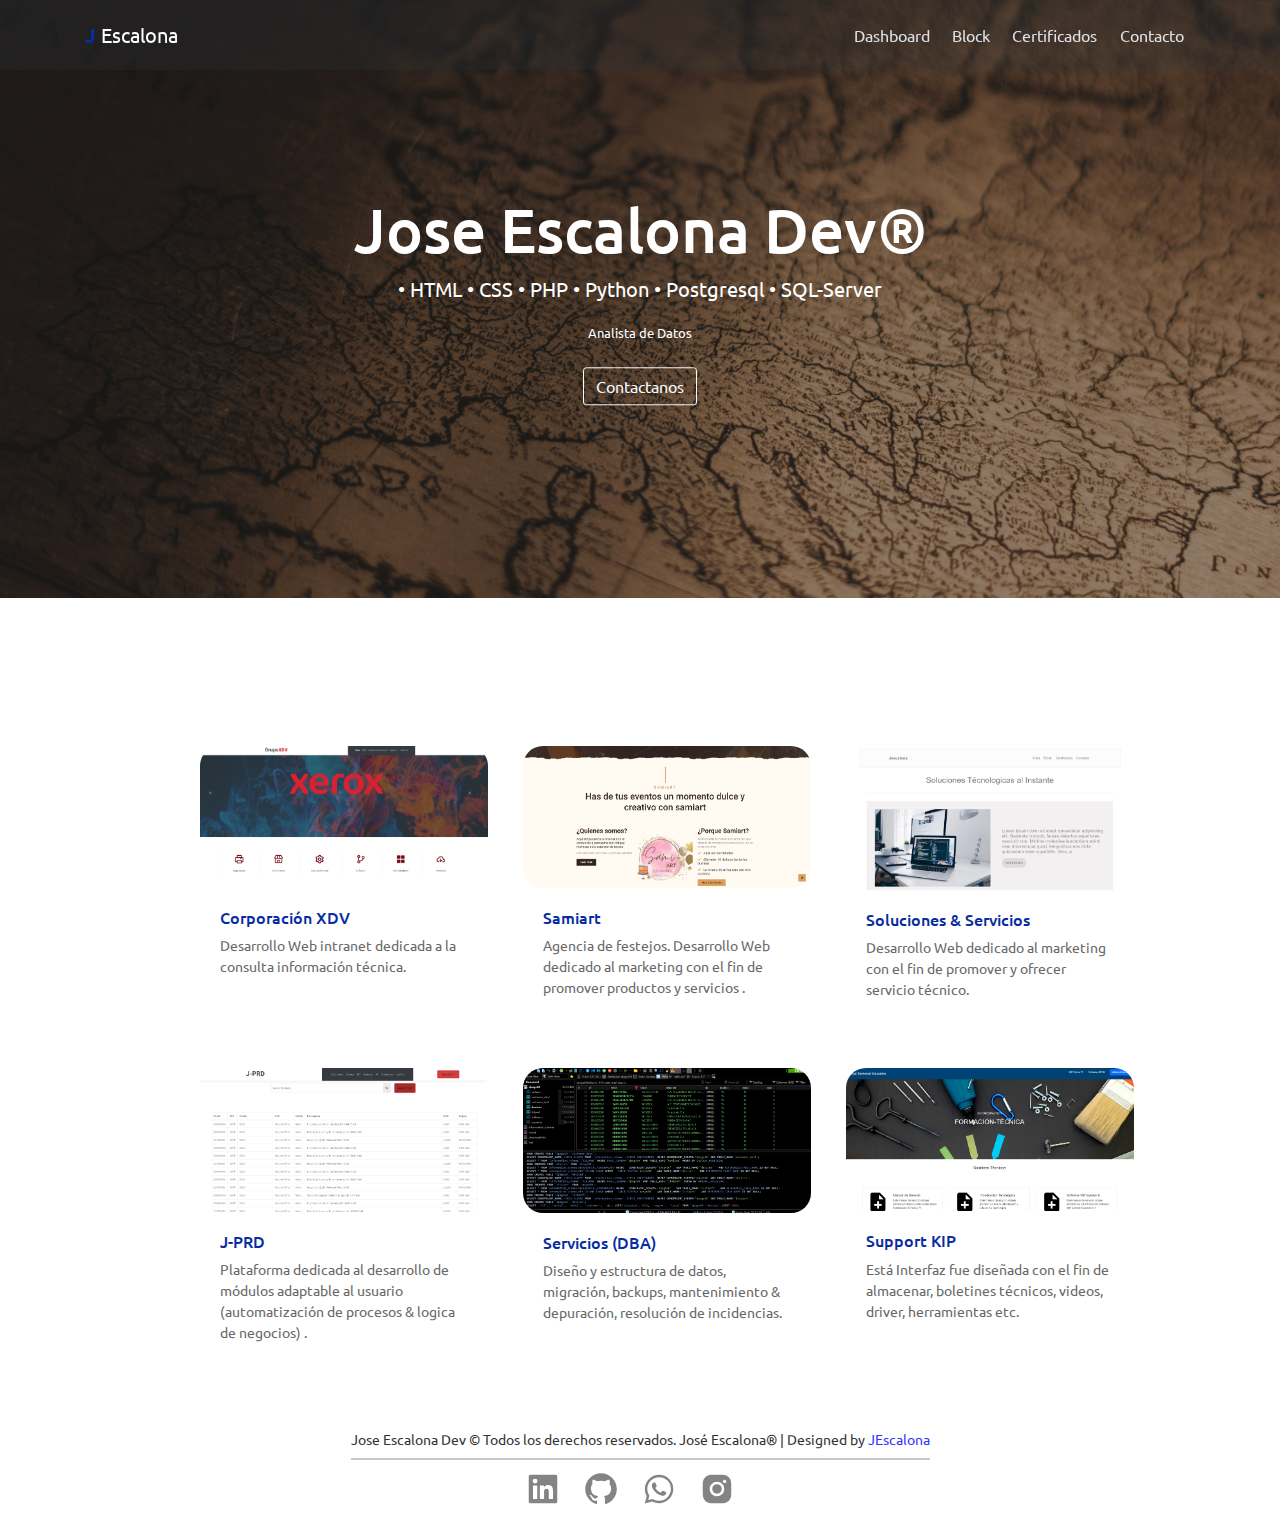
<file: block.html>
<!DOCTYPE html>
<html lang="en">
<head>
    <meta charset="UTF-8">
    <meta name="viewport" content="width=device-width, initial-scale=1.0">
    <link href='https://unpkg.com/boxicons@2.1.4/css/boxicons.min.css' rel='stylesheet'>
    <link rel="stylesheet" href="CSS/style.css">

    <title>Block</title>
</head>

<body data-spy="scroll" data-target=".navbar" data-offset="40" id="home">
    
        <!-- Page Navbar -->
        <nav id="scrollspy" class="navbar page-navbar navbar-light navbar-expand-md fixed-top" data-spy="affix" data-offset-top="20">
            <div class="container">
                <a class="navbar-brand" href="/index.html"><strong style="color: #082ca2;">J</strong> <span class="text-dark">Escalona</span></a>
                <button class="navbar-toggler" type="button" data-toggle="collapse" data-target="#navbarSupportedContent" aria-controls="navbarSupportedContent" aria-expanded="false" aria-label="Toggle navigation">
                    <span class="navbar-toggler-icon"></span>
                </button>

                <div class="collapse navbar-collapse" id="navbarSupportedContent">
                    <ul class="navbar-nav ml-auto">
                        <li class="nav-item">
                            <a class="nav-link" href="/index.html">Dashboard</a>
                        </li>
                        <li class="nav-item">
                            <a class="nav-link" href="/block.html">Block</a>
                        </li>
                        <li class="nav-item">
                            <a class="nav-link" href="certificados.html">Certificados</a>
                        </li>
                        <li class="nav-item">
                            <a class="nav-link" href="/contacto.php">Contacto</a>
                        </li>
                        
                    </ul>
                </div>
            </div>
        </nav><!-- End of Page Navbar -->   

        <!-- Page Header -->
        <header id="home" class="header">
            <div class="overlay"></div>
            <div class="header-content">
                <h6>Jose Escalona Dev®</h6> 
                <p style="font-size: 20px; margin-top: -18px; margin-bottom: 15px;">• HTML • CSS • PHP • Python • Postgresql • SQL-Server </p>
                    <small>Analista de Datos</small>
                    <br>
                    <br>
                <a href="/contacto.php"><button class="btn btn-outline-light">Contactanos</button></a>
            </div>      
        </header><!-- End of Page Header -->   




        <!--SATRT BLOCK-->
            <div class="container-block">
                <div class="container pt-5 pb-3">                    
                        <div class="row">

                        <div class="card" style="width: 18rem;">
                            <a href="/block/xdv-cor.html">
                                <img src="/IMG/xdv.png" class="card-img-top" alt="...">
                                <div class="card-body">
                                    <h6>Corporación XDV</h6>
                                    <p class="card-text">Desarrollo Web intranet dedicada a la consulta información  técnica. </p>
                                </div>
                            </a>
                        </div>

                        <div style="margin-left: 35px;" class="\t"></div>
                        
                        <div class="card" style="width: 18rem;">
                            <a href="/block/SAMIART.HTML">
                                <img src="/IMG/samiart.png" class="card-img-top" alt="...">
                                <div class="card-body">
                                    <h6>Samiart</h6>
                                    <p class="card-text">Agencia de festejos. Desarrollo Web dedicado al marketing con el fin de promover productos y servicios .</p>
                                </div>
                            </a>
                        </div>

                        <div style="margin-left: 35px;" class="\t"></div>

                        <div class="card" style="width: 18rem;">
                            <a href="/block/SS.html">
                                <img src="/IMG/SOLUCIONES.png" class="card-img-top" alt="...">
                                <div class="card-body">
                                    <h6>Soluciones & Servicios</h6>
                                    <p class="card-text">Desarrollo Web dedicado al marketing con el fin de promover y ofrecer servicio técnico.</p>
                                </div>
                            </a>
                        </div>

                        <div style="margin-left: 35px;" class="\t"></div>

                        <div class="mt-5">
                        <div class="card" style="width: 18rem;">
                            <a href="/block/J-PRD.HTML">
                                <img src="/IMG/j-prd.png" class="card-img-top" alt="...">
                                <div class="card-body">
                                    <h6>J-PRD</h6>
                                    <p class="card-text">Plataforma dedicada al desarrollo de módulos adaptable al usuario (automatización de procesos & logica de negocios) .</p>
                                </div>
                            </a>
                            </div>
                        </div>

                        <div style="margin-left: 35px;" class="\t"></div>
                        
                        <div class="mt-5">
                            <a href="/block/DBA.html">
                                <div class="card" style="width: 18rem;">
                                    <img src="/IMG/migracion-db.png" class="card-img-top" alt="...">
                                    <div class="card-body">
                                        <h6>Servicios (DBA)</h6>
                                        <p class="card-text">Diseño y estructura de datos, migración, backups, mantenimiento & depuración, resolución de incidencias.</p>
                                    </div>
                                </div>
                            </a>
                        </div>

                        <div style="margin-left: 35px;" class="\t"></div>
                        
                        <div class="mt-5">
                            <a href="/block/support_kip.html">
                                <div class="card" style="width: 18rem;">
                                    <img src="/IMG/kip71s.png" class="card-img-top" alt="...">
                                    <div class="card-body">
                                        <h6>Support KIP</h6>
                                        <p class="card-text">Está Interfaz fue diseñada con el fin de almacenar, 
                                            boletines técnicos, videos, driver, herramientas etc.</p>
                                    </div>
                                </div>
                            </a>
                        </div>

                       
                        
                </div>
            </div>
        </div>
        
        <!--END BLOCK-->

















        <!--START FOOTER-->
        <div class="container-fluid" style="display: flex; justify-content: center; margin-top: 50px;">
            <div class="row">
                <div class="">
                    <p style="color: black;" class="m-0">Jose Escalona Dev
                        &copy;  Todos los derechos reservados. José Escalona® | Designed by <a href="https://portafoliosjesclona.000webhostapp.com/" style="color: blue;">JEscalona</a>
                    </p>
                    <div class="linear"></div>
                    <div class="icons">
                        <a href="https://www.linkedin.com/public-profile/settings"><img src="/IMG/linkdin.svg" alt=""></a>
                        <a href="https://github.com/jascalona"><img src="/IMG/github.svg" alt=""></a>
                        <a href="https://wa.me/4129854529?text=Hola,%20Me%20Intersa!"><img src="IMG/whatsapp.svg" alt=""></a>
                        <a href="https://www.instagram.com/abrahamescalona.84?igsh=MTg2YWQ1ODh6bWt6NA=="><img src="/IMG/intagram.svg" alt=""></a>
                    </div>

                </div>
            </div>
        </div>
        <!--START FOOTER-->


    
    
    
    
            <script src="/JS/vendors/jquery/jquery-3.4.1.js"></script>
            <script src="/JS/vendors/bootstrap/bootstrap.bundle.js"></script>
            <script src="/JS/vendors/bootstrap/bootstrap.affix.js"></script>
            <script src="/JS/main.js"></script>
       
    </body>
    </html>
</file>
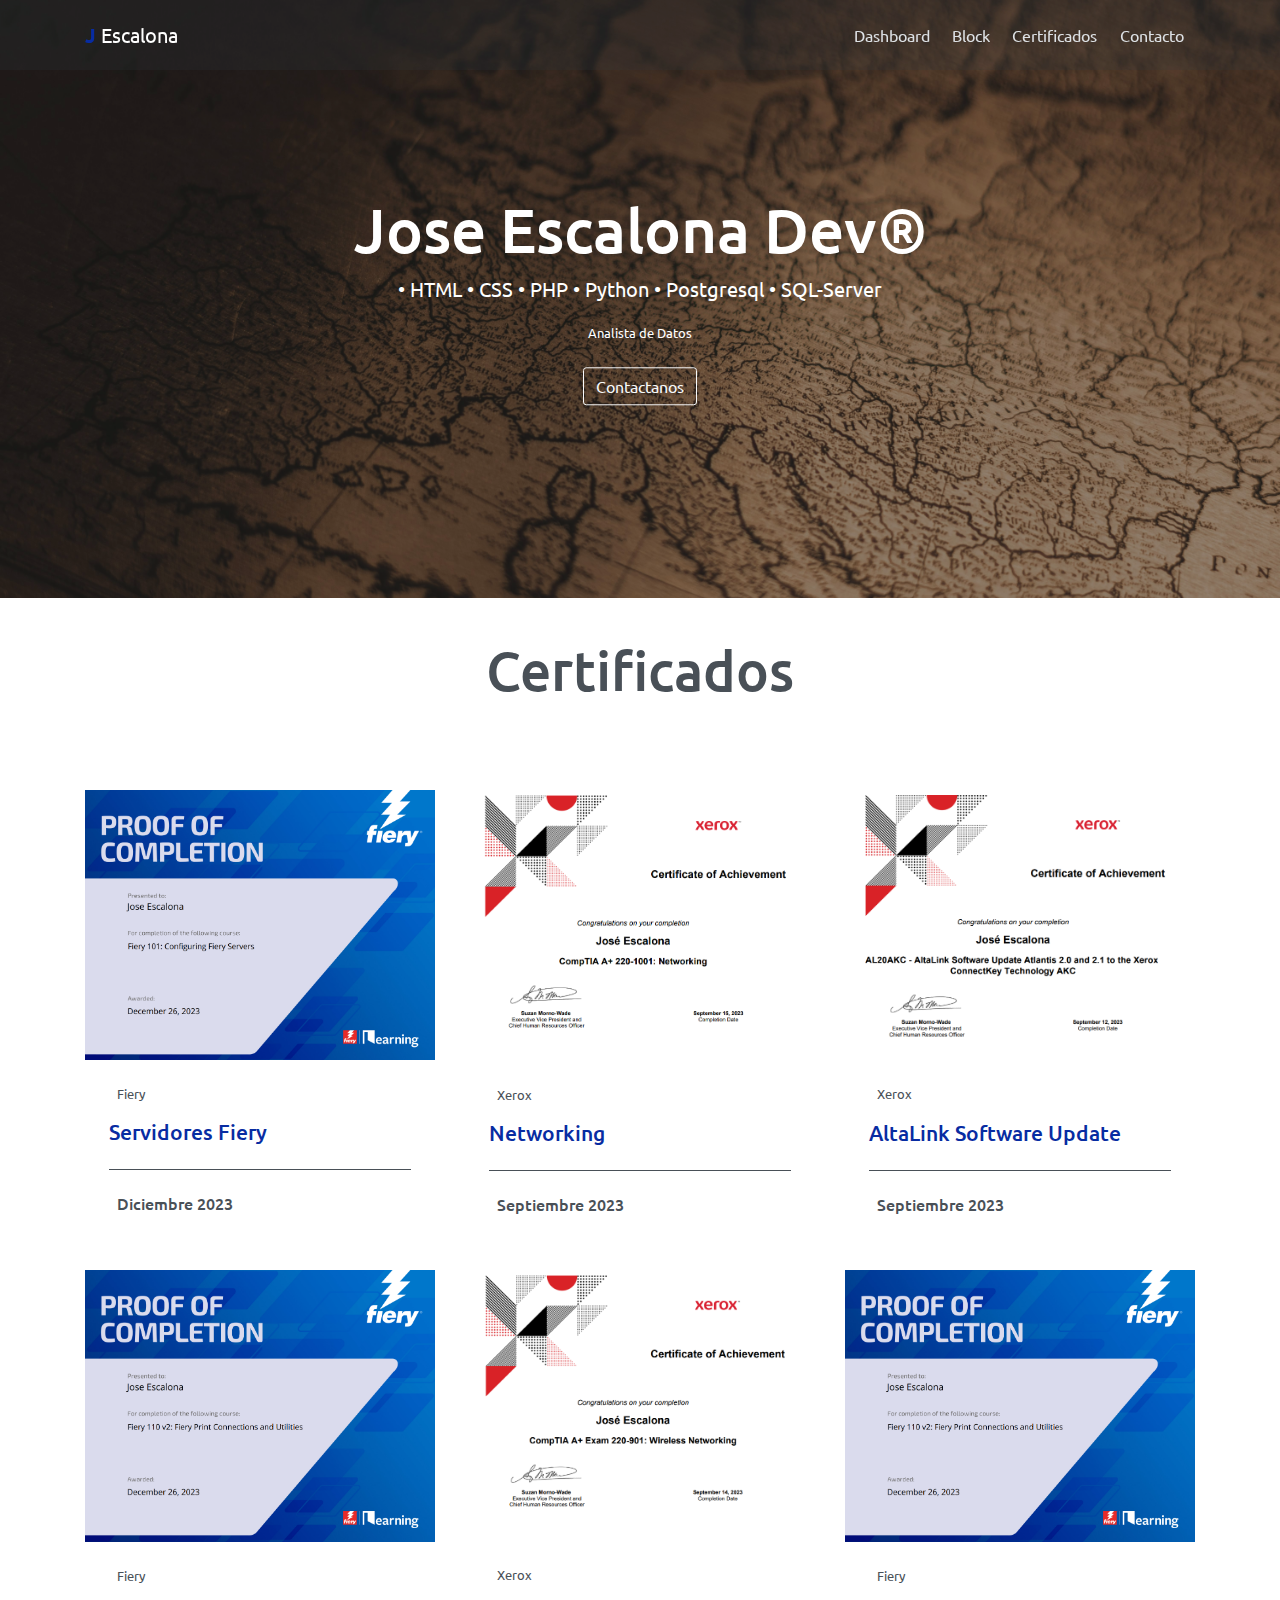
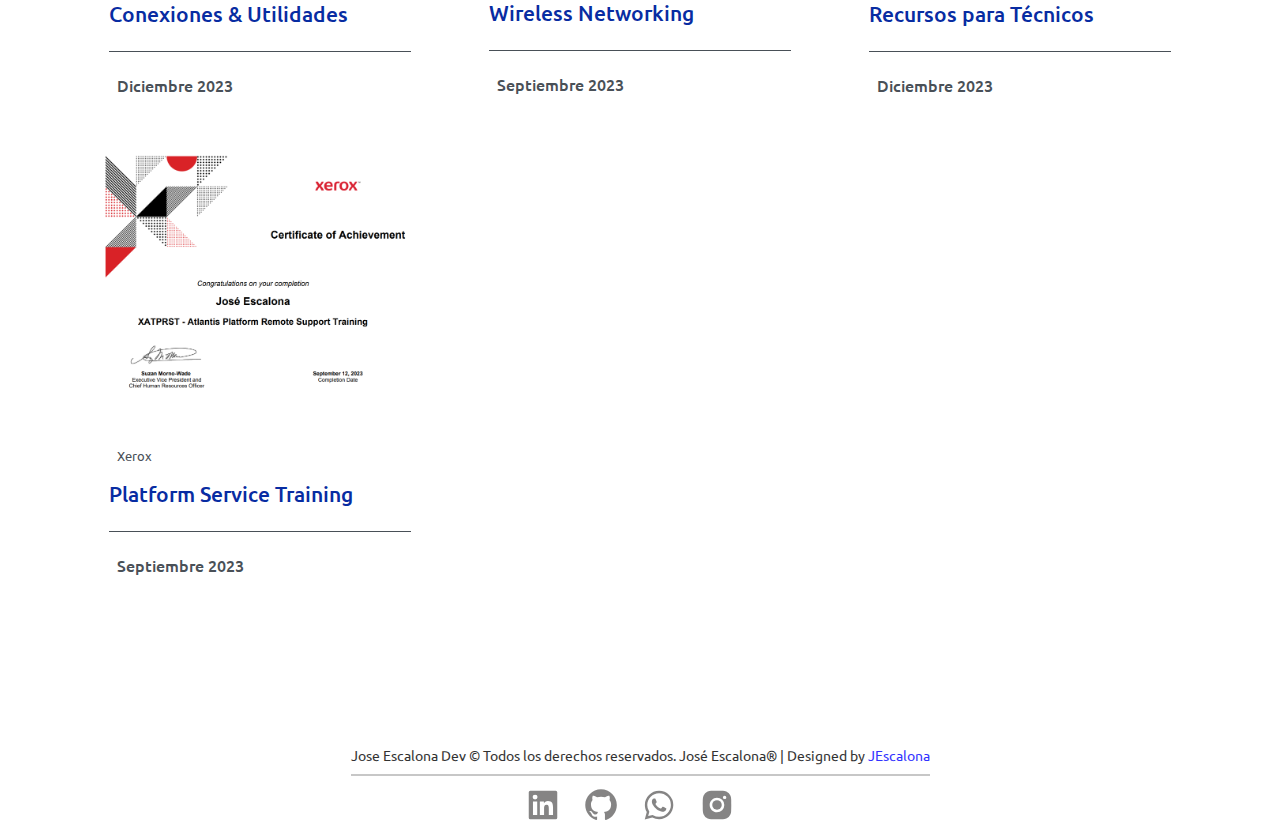
<file: certificados.html>
<!DOCTYPE html>
<html lang="en">
<head>
    <meta charset="UTF-8">
    <meta name="viewport" content="width=device-width, initial-scale=1.0">
    <link href='https://unpkg.com/boxicons@2.1.4/css/boxicons.min.css' rel='stylesheet'>
    <link rel="stylesheet" href="CSS/style.css">

    <title>Certificados</title>
</head>

<body data-spy="scroll" data-target=".navbar" data-offset="40" id="home">
    
        <!--START NAV-->
        <nav id="scrollspy" class="navbar page-navbar navbar-light navbar-expand-md fixed-top" data-spy="affix" data-offset-top="20">
            <div class="container">
                <a class="navbar-brand" href="/index.html"><strong style="color: #082ca2;">J</strong> <span class="text-dark">Escalona</span></a>
                <button class="navbar-toggler" type="button" data-toggle="collapse" data-target="#navbarSupportedContent" aria-controls="navbarSupportedContent" aria-expanded="false" aria-label="Toggle navigation">
                    <span class="navbar-toggler-icon"></span>
                </button>

                <div class="collapse navbar-collapse" id="navbarSupportedContent">
                    <ul class="navbar-nav ml-auto">
                        <li class="nav-item">
                            <a class="nav-link" href="/index.html">Dashboard</a>
                        </li>
                        <li class="nav-item">
                            <a class="nav-link" href="/block.html">Block</a>
                        </li>
                        <li class="nav-item">
                            <a class="nav-link" href="certificados.html">Certificados</a>
                        </li>
                        <li class="nav-item">
                            <a class="nav-link" href="/contacto.php">Contacto</a>
                        </li>
                        
                    </ul>
                </div>
            </div>
        </nav>
        <!--END NAV-->   

         <!-- Page Header -->
         <header id="home" class="header">
            <div class="overlay"></div>
            <div class="header-content">
                <h6>Jose Escalona Dev®</h6> 
                <p style="font-size: 20px; margin-top: -18px; margin-bottom: 15px;">• HTML • CSS • PHP • Python • Postgresql • SQL-Server </p>
                    <small>Analista de Datos</small>
                    <br>
                    <br>
                <a href="/contacto.php"><button class="btn btn-outline-light">Contactanos</button></a>
            </div>      
        </header><!-- End of Page Header -->   


        <div class="title-certificados">
            <h6>Certificados</h6>
        </div>



        <!--CARD CERTIFICADOS-->
        <div class="container-fluid py-5">
            <div class="container pt-5 pb-3">
                <div class="text-center mb-3 pb-3">
                    </div>
                
                <div class="row">
                    
                    <div class="col-lg-4 col-md-6 mb-4">
                        <div class="package-item bg-white mb-2">
                            <img class="img-fluid" src="/IMG/servidores fiery.png" alt="#">
                            <div class="p-4">
                                <div class="d-flex justify-content-between mb-3">
                                    <small class="m-0"><i class="fa fa-map-marker-alt text-primary mr-2"></i>Fiery</small>
                                </div>
                                <a class="h5 text-decoration-none" href="/CERTIFICADOS/Configuración de servidores Fiery.pdf">Servidores Fiery</a>
                                <div class="border-top mt-4 pt-4">
                                    <div class="d-flex justify-content-between">
                                        <h6 class="m-0"><i class="fa fa-star text-primary mr-2"></i>Diciembre 2023</h6>
                                    </div>
                                </div>
                            </div>
                        </div>
                    </div>
                    
                    <div class="col-lg-4 col-md-6 mb-4">
                        <div class="package-item bg-white mb-2">
                            <img class="img-fluid" src="/IMG/redes.png" alt="#">
                            <div class="p-4">
                                <div class="d-flex justify-content-between mb-3">
                                    <small class="m-0"><i class="fa fa-map-marker-alt text-primary mr-2"></i>Xerox</small>
                                </div>
                                <a class="h5 text-decoration-none" href="/CERTIFICADOS/Redes José Escalona.pdf">Networking</a>
                                <div class="border-top mt-4 pt-4">
                                    <div class="d-flex justify-content-between">
                                        <h6 class="m-0"><i class="fa fa-star text-primary mr-2"></i>Septiembre 2023</h6>
                                    </div>
                                </div>
                            </div>
                        </div>
                    </div>
    
                    <div class="col-lg-4 col-md-6 mb-4">
                        <div class="package-item bg-white mb-2">
                            <img class="img-fluid" src="/IMG/atlantis.png" alt="#">
                            <div class="p-4">
                                <div class="d-flex justify-content-between mb-3">
                                    <small class="m-0"><i class="fa fa-map-marker-alt text-primary mr-2"></i>Xerox</small>
                                </div>
                                <a class="h5 text-decoration-none" href="/CERTIFICADOS/actualizaciones atlanti.pdf">AltaLink Software Update </a>
                                <div class="border-top mt-4 pt-4">
                                    <div class="d-flex justify-content-between">
                                        <h6 class="m-0"><i class="fa fa-star text-primary mr-2"></i>Septiembre 2023</h6>
                                    </div>
                                </div>
                            </div>
                        </div>
                    </div>

                    <div class="col-lg-4 col-md-6 mb-4">
                        <div class="package-item bg-white mb-2">
                            <img class="img-fluid" src="/IMG/Conexiones & Utilidades.png" alt="#">
                            <div class="p-4">
                                <div class="d-flex justify-content-between mb-3">
                                    <small class="m-0"><i class="fa fa-map-marker-alt text-primary mr-2"></i>Fiery</small>
                                </div>
                                <a class="h5 text-decoration-none" href="/CERTIFICADOS/conexiones y utilidades de Fiery.pdf">Conexiones & Utilidades</a>
                                <div class="border-top mt-4 pt-4">
                                    <div class="d-flex justify-content-between">
                                        <h6 class="m-0"><i class="fa fa-star text-primary mr-2"></i>Diciembre 2023</h6>
                                    </div>
                                </div>
                            </div>
                        </div>
                    </div>

                    <div class="col-lg-4 col-md-6 mb-4">
                        <div class="package-item bg-white mb-2">
                            <img class="img-fluid" src="/IMG/wireless.png" alt="#">
                            <div class="p-4">
                                <div class="d-flex justify-content-between mb-3">
                                    <small class="m-0"><i class="fa fa-map-marker-alt text-primary mr-2"></i>Xerox</small>
                                </div>
                                <a class="h5 text-decoration-none" href="/CERTIFICADOS/Redes inalambricas.pdf"> Wireless Networking</a>
                                <div class="border-top mt-4 pt-4">
                                    <div class="d-flex justify-content-between">
                                        <h6 class="m-0"><i class="fa fa-star text-primary mr-2"></i>Septiembre 2023</h6>
                                    </div>
                                </div>
                            </div>
                        </div>
                    </div>

                    <div class="col-lg-4 col-md-6 mb-4">
                        <div class="package-item bg-white mb-2">
                            <img class="img-fluid" src="/IMG/Conexiones & Utilidades.png" alt="#">
                            <div class="p-4">
                                <div class="d-flex justify-content-between mb-3">
                                    <small class="m-0"><i class="fa fa-map-marker-alt text-primary mr-2"></i>Fiery</small>
                                </div>
                                <a class="h5 text-decoration-none" href="/CERTIFICADOS/Recursos para técnicos.pdf">Recursos para Técnicos</a>
                                <div class="border-top mt-4 pt-4">
                                    <div class="d-flex justify-content-between">
                                        <h6 class="m-0"><i class="fa fa-star text-primary mr-2"></i>Diciembre 2023</h6>
                                    </div>
                                </div>
                            </div>
                        </div>
                    </div>

                    <div class="col-lg-4 col-md-6 mb-4">
                        <div class="package-item bg-white mb-2">
                            <img class="img-fluid" src="/IMG/sevices-atlantis.png" alt="#">
                            <div class="p-4">
                                <div class="d-flex justify-content-between mb-3">
                                    <small class="m-0"><i class="fa fa-map-marker-alt text-primary mr-2"></i>Xerox</small>
                                </div>
                                <a class="h5 text-decoration-none" href="/CERTIFICADOS/cj.pdf">Platform Service Training</a>
                                <div class="border-top mt-4 pt-4">
                                    <div class="d-flex justify-content-between">
                                        <h6 class="m-0"><i class="fa fa-star text-primary mr-2"></i>Septiembre 2023</h6>
                                    </div>
                                </div>
                            </div>
                        </div>
                    </div>
               
            </div>
        </div>
    </div>
    <!--END CARD CERTIFICADOS-->
 

           <!--START FOOTER-->
           <div class="container-fluid" style="display: flex; justify-content: center; margin-top: 50px;">
            <div class="row">
                <div class="">
                    <p style="color: black;" class="m-0">Jose Escalona Dev
                        &copy;  Todos los derechos reservados. José Escalona® | Designed by <a href="https://portafoliosjesclona.000webhostapp.com/" style="color: blue;">JEscalona</a>
                    </p>
                    <div class="linear"></div>
                    <div class="icons">
                        <a href="https://www.linkedin.com/public-profile/settings"><img src="IMG/linkdin.svg" alt=""></a>
                        <a href="https://github.com/jascalona"><img src="/IMG/github.svg" alt=""></a>
                        <a href="https://wa.me/4129854529?text=Hola,%20Me%20Intersa!"><img src="IMG/whatsapp.svg" alt=""></a>
                        <a href="https://www.instagram.com/abrahamescalona.84?igsh=MTg2YWQ1ODh6bWt6NA=="><img src="IMG/intagram.svg" alt=""></a>
                    </div>

                </div>
            </div>
        </div>
        <!--START FOOTER-->






    <script src="/JS/vendors/jquery/jquery-3.4.1.js"></script>
    <script src="/JS/vendors/bootstrap/bootstrap.bundle.js"></script>
    <script src="/JS/vendors/bootstrap/bootstrap.affix.js"></script>
    <script src="/JS/main.js"></script>
   
</body>
</html>
</file>
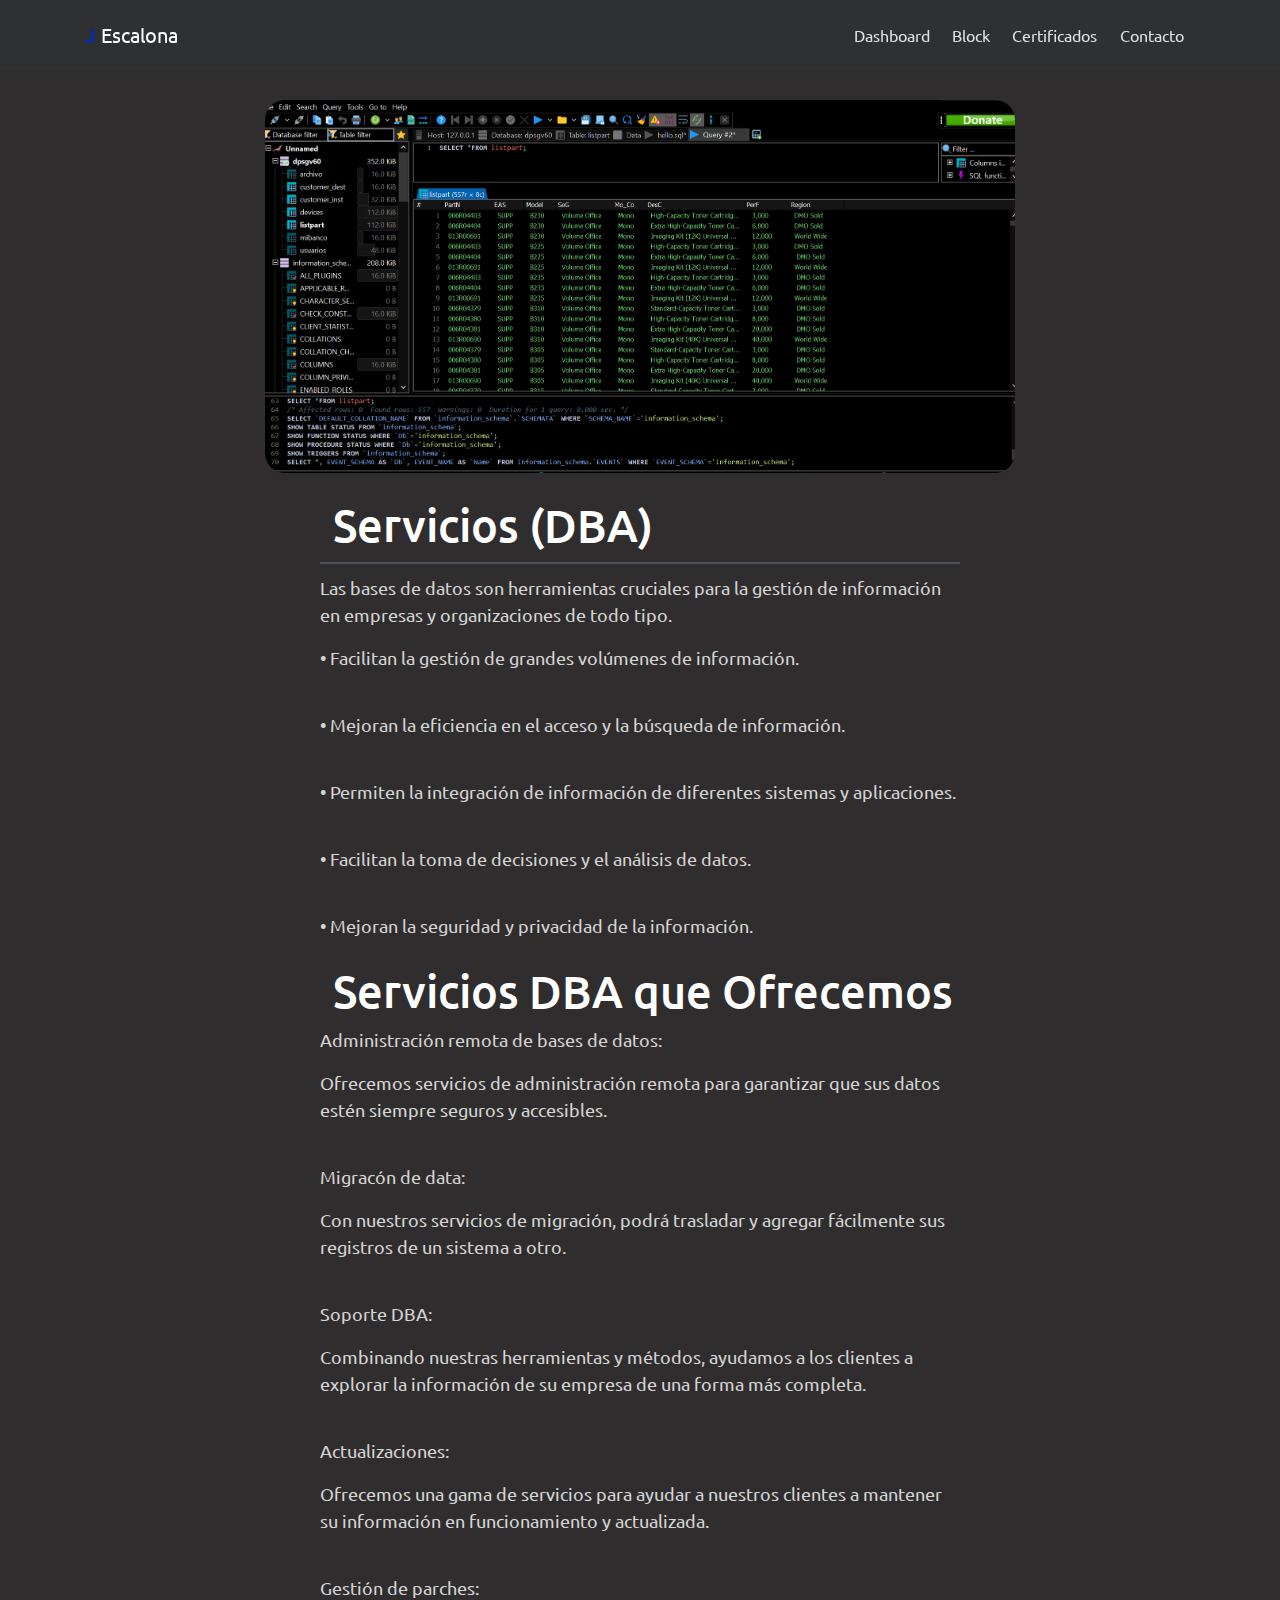
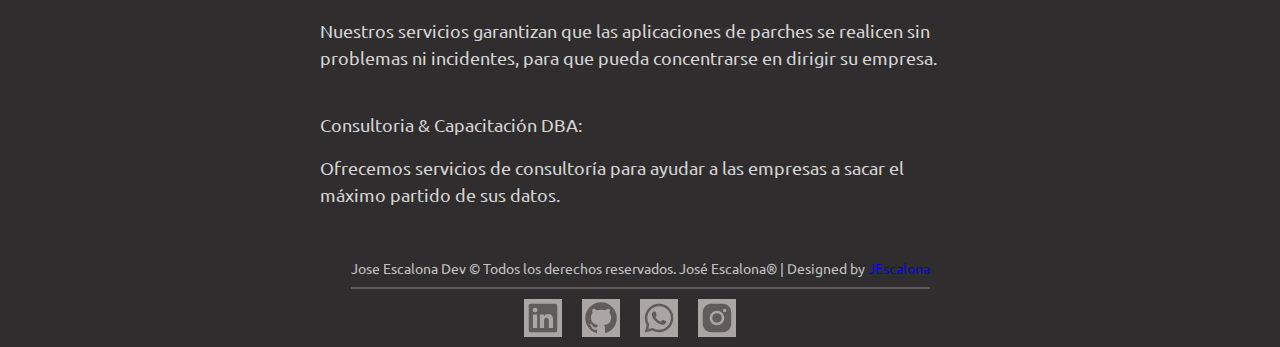
<file: block/DBA.html>
<!DOCTYPE html>
<html lang="en">
<head>
    <meta charset="UTF-8">
    <meta name="viewport" content="width=device-width, initial-scale=1.0">
    <link href='https://unpkg.com/boxicons@2.1.4/css/boxicons.min.css' rel='stylesheet'>
    <link rel="stylesheet" href="/CSS/style.css">

    <title>DBA</title>
</head>

<body style="background: #2f2d2d;" data-spy="scroll" data-target=".navbar" data-offset="40" id="home">
    
        <!--START NAV-->
        <nav id="scrollspy" class="navbar page-navbar navbar-light navbar-expand-md fixed-top" data-spy="affix" data-offset-top="20">
            <div class="container">
                <a class="navbar-brand" href="/index.html"><strong style="color: #082ca2;">J</strong> <span class="text-dark">Escalona</span></a>
                <button class="navbar-toggler" type="button" data-toggle="collapse" data-target="#navbarSupportedContent" aria-controls="navbarSupportedContent" aria-expanded="false" aria-label="Toggle navigation">
                    <span class="navbar-toggler-icon"></span>
                </button>

                <div class="collapse navbar-collapse" id="navbarSupportedContent">
                    <ul class="navbar-nav ml-auto">
                        <li class="nav-item">
                            <a class="nav-link" href="/index.html">Dashboard</a>
                        </li>
                        <li class="nav-item">
                            <a class="nav-link" href="/block.html">Block</a>
                        </li>
                        <li class="nav-item">
                            <a class="nav-link" href="/certificados.html">Certificados</a>
                        </li>
                        <li class="nav-item">
                            <a class="nav-link" href="/contacto.php">Contacto</a>
                        </li>
                        
                    </ul>
                </div>
            </div>
        </nav>
        <!--END NAV-->   

        
        <div class="blok">
            <div class="container-img">
                <img src="/IMG/DBA.png" alt=""> 
            </div>    
            <div class="cont">
                <h6>Servicios (DBA)</h6>
                <div style="margin-top: 10px;" class="linear"></div>
                <p>
                    Las bases de datos son herramientas cruciales para la gestión de 
                    información en empresas y organizaciones de todo tipo. 
                </p>
                    
                    <p>• Facilitan la gestión de grandes volúmenes de información.</p> 
                    <br>
                    <p>• Mejoran la eficiencia en el acceso y la búsqueda de información.</p>
                    <br>
                    <p>• Permiten la integración de información de diferentes sistemas y aplicaciones.</p>
                    <br>
                    <p>• Facilitan la toma de decisiones y el análisis de datos.</p>
                    <br>
                    <p>• Mejoran la seguridad y privacidad de la información.</p>
                

                <div class="servicios">
                    <h6>Servicios DBA que Ofrecemos</h6>
                    
                    <p>Administración remota de bases de datos:</p>
                    <p>
                        Ofrecemos servicios de administración remota
                        para garantizar que sus datos estén siempre seguros y accesibles.
                    </p>
                    <br>

                    <p>Migracón de data:</p>
                    <p>
                        Con nuestros servicios de migración, podrá trasladar y agregar
                        fácilmente sus registros de un sistema a otro.
                    </p>
                    <br>

                    <p>Soporte DBA:</p>
                    <p>
                        Combinando nuestras herramientas y métodos, ayudamos 
                        a los clientes a explorar la información de su empresa de una forma más completa.
                    </p>
                    <br>

                    <p>Actualizaciones:</p>
                    <p>
                        Ofrecemos una gama de servicios para ayudar a nuestros 
                        clientes a mantener su información en funcionamiento y actualizada.
                    </p>
                    <br>

                    <p>Gestión de parches:</p>
                    <p>
                        Nuestros servicios garantizan que las aplicaciones de parches 
                        se realicen sin problemas ni incidentes, para que pueda concentrarse en dirigir su empresa.
                    </p>
                    <br>

                    <p>Consultoria & Capacitación DBA:</p>
                    <p>
                        Ofrecemos servicios de consultoría para ayudar a las 
                        empresas a sacar el máximo partido de sus datos.
                    </p>
                </div>

                    
            </div>
        </div>






















                
        <!--START FOOTER-->
        <div class="container-fluid" style="display: flex; justify-content: center; margin-top: 50px;">
            <div class="row">
                <div class="">
                    <p style="color: #f3f3f3f3;" class="m-0">Jose Escalona Dev
                        &copy;  Todos los derechos reservados. José Escalona® | Designed by <a href="https://portafoliosjesclona.000webhostapp.com/" style="color: blue;">JEscalona</a>
                    </p>
                    <div style="border: solid 1px #cbc3c34f;" class="linear"></div>
                    <div class="icons">
                        <a href="https://www.linkedin.com/public-profile/settings"><img style="background: #b1ababf3;" src="/IMG/linkdin.svg" alt=""></a>
                        <a href="https://github.com/jascalona"><img style="background: #b1ababf3;" src="/IMG/github.svg" alt=""></a>
                        <a href="https://wa.me/4129854529?text=Hola,%20Me%20Intersa!"><img style="background: #b1ababf3;" src="/IMG/whatsapp.svg" alt=""></a>
                        <a href="https://www.instagram.com/abrahamescalona.84?igsh=MTg2YWQ1ODh6bWt6NA=="><img style="background: #b1ababf3;" src="/IMG/intagram.svg" alt=""></a>
                    </div>

                </div>
            </div>
        </div>
        <!--START FOOTER-->







        <script src="/JS/vendors/jquery/jquery-3.4.1.js"></script>
        <script src="/JS/vendors/bootstrap/bootstrap.bundle.js"></script>
        <script src="/JS/vendors/bootstrap/bootstrap.affix.js"></script>
        <script src="/JS/main.js"></script>
   
</body>
</html>
</file>
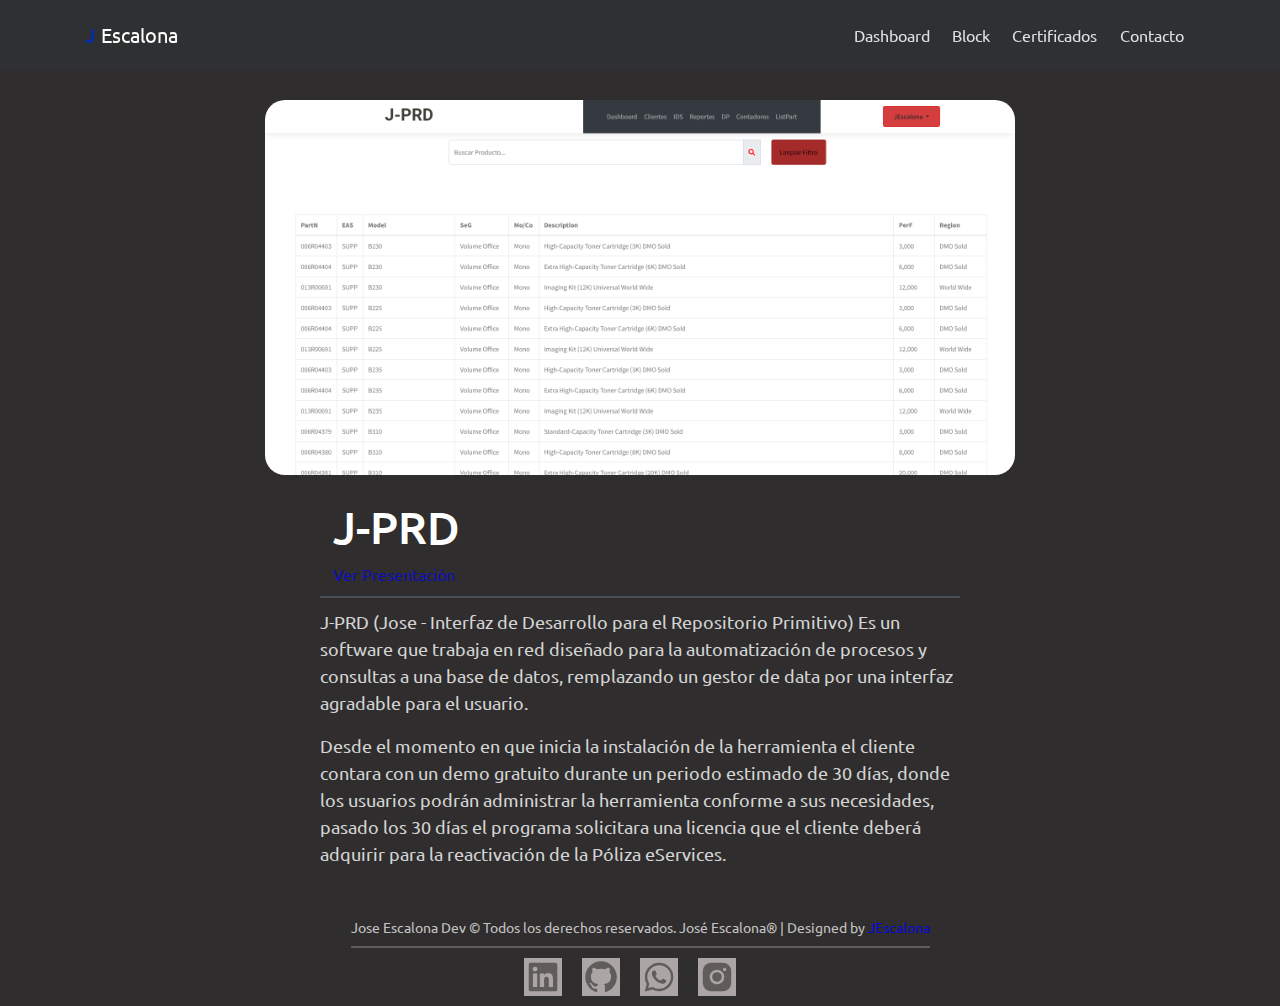
<file: block/J-PRD.HTML>
<!DOCTYPE html>
<html lang="en">
<head>
    <meta charset="UTF-8">
    <meta name="viewport" content="width=device-width, initial-scale=1.0">
    <link href='https://unpkg.com/boxicons@2.1.4/css/boxicons.min.css' rel='stylesheet'>
    <link rel="stylesheet" href="/CSS/style.css">

    <title>J-PRD</title>
</head>

<body style="background: #2f2d2d;" data-spy="scroll" data-target=".navbar" data-offset="40" id="home">
    
        <!--START NAV-->
        <nav id="scrollspy" class="navbar page-navbar navbar-light navbar-expand-md fixed-top" data-spy="affix" data-offset-top="20">
            <div class="container">
                <a class="navbar-brand" href="/index.html"><strong style="color: #082ca2;">J</strong> <span class="text-dark">Escalona</span></a>
                <button class="navbar-toggler" type="button" data-toggle="collapse" data-target="#navbarSupportedContent" aria-controls="navbarSupportedContent" aria-expanded="false" aria-label="Toggle navigation">
                    <span class="navbar-toggler-icon"></span>
                </button>

                <div class="collapse navbar-collapse" id="navbarSupportedContent">
                    <ul class="navbar-nav ml-auto">
                        <li class="nav-item">
                            <a class="nav-link" href="/index.html">Dashboard</a>
                        </li>
                        <li class="nav-item">
                            <a class="nav-link" href="/block.html">Block</a>
                        </li>
                        <li class="nav-item">
                            <a class="nav-link" href="/certificados.html">Certificados</a>
                        </li>
                        <li class="nav-item">
                            <a class="nav-link" href="/contacto.php">Contacto</a>
                        </li>
                        
                    </ul>
                </div>
            </div>
        </nav>
        <!--END NAV-->   

        
        <div class="blok">
            <div class="container-img">
                <img src="/IMG/j-prd.png" alt=""> 
            </div>    
            <div class="cont">
                <h6>J-PRD</h6>
                <a style="color: rgb(14, 14, 185);" href="/PRESENTACION J-PRD.pptx">Ver Presentación</a>
                <div style="margin-top: 10px;" class="linear"></div>
                <p>
                    J-PRD (Jose - Interfaz de Desarrollo para el Repositorio Primitivo) Es un software que trabaja en red diseñado para la automatización de procesos y consultas a una base de datos, 
                    remplazando un gestor de data por una interfaz agradable para el usuario. 
                </p>

                <p>
                    Desde el momento en que inicia la instalación de la herramienta 
                    el cliente contara con un demo gratuito durante un periodo estimado de 30 días, 
                    donde los usuarios podrán administrar la herramienta conforme a sus necesidades, 
                    pasado los 30 días el programa solicitara una licencia que el cliente deberá 
                    adquirir para la reactivación de la Póliza eServices.
                </p>
            </div>
        </div>






















        


       <!--START FOOTER-->
       <div class="container-fluid" style="display: flex; justify-content: center; margin-top: 50px;">
        <div class="row">
            <div class="">
                <p style="color: #f3f3f3f3;" class="m-0">Jose Escalona Dev
                    &copy;  Todos los derechos reservados. José Escalona® | Designed by <a href="https://portafoliosjesclona.000webhostapp.com/" style="color: blue;">JEscalona</a>
                </p>
                <div style="border: solid 1px #cbc3c34f;" class="linear"></div>
                <div class="icons">
                    <a href="https://www.linkedin.com/public-profile/settings"><img style="background: #b1ababf3;" src="/IMG/linkdin.svg" alt=""></a>
                    <a href="https://github.com/jascalona"><img style="background: #b1ababf3;" src="/IMG/github.svg" alt=""></a>
                    <a href="https://wa.me/4129854529?text=Hola,%20Me%20Intersa!"><img style="background: #b1ababf3;" src="/IMG/whatsapp.svg" alt=""></a>
                    <a href="https://www.instagram.com/abrahamescalona.84?igsh=MTg2YWQ1ODh6bWt6NA=="><img style="background: #b1ababf3;" src="/IMG/intagram.svg" alt=""></a>
                </div>

            </div>
        </div>
    </div>
    <!--START FOOTER-->





        <script src="/JS/vendors/jquery/jquery-3.4.1.js"></script>
        <script src="/JS/vendors/bootstrap/bootstrap.bundle.js"></script>
        <script src="/JS/vendors/bootstrap/bootstrap.affix.js"></script>
        <script src="/JS/main.js"></script>
   
</body>
</html>
</file>
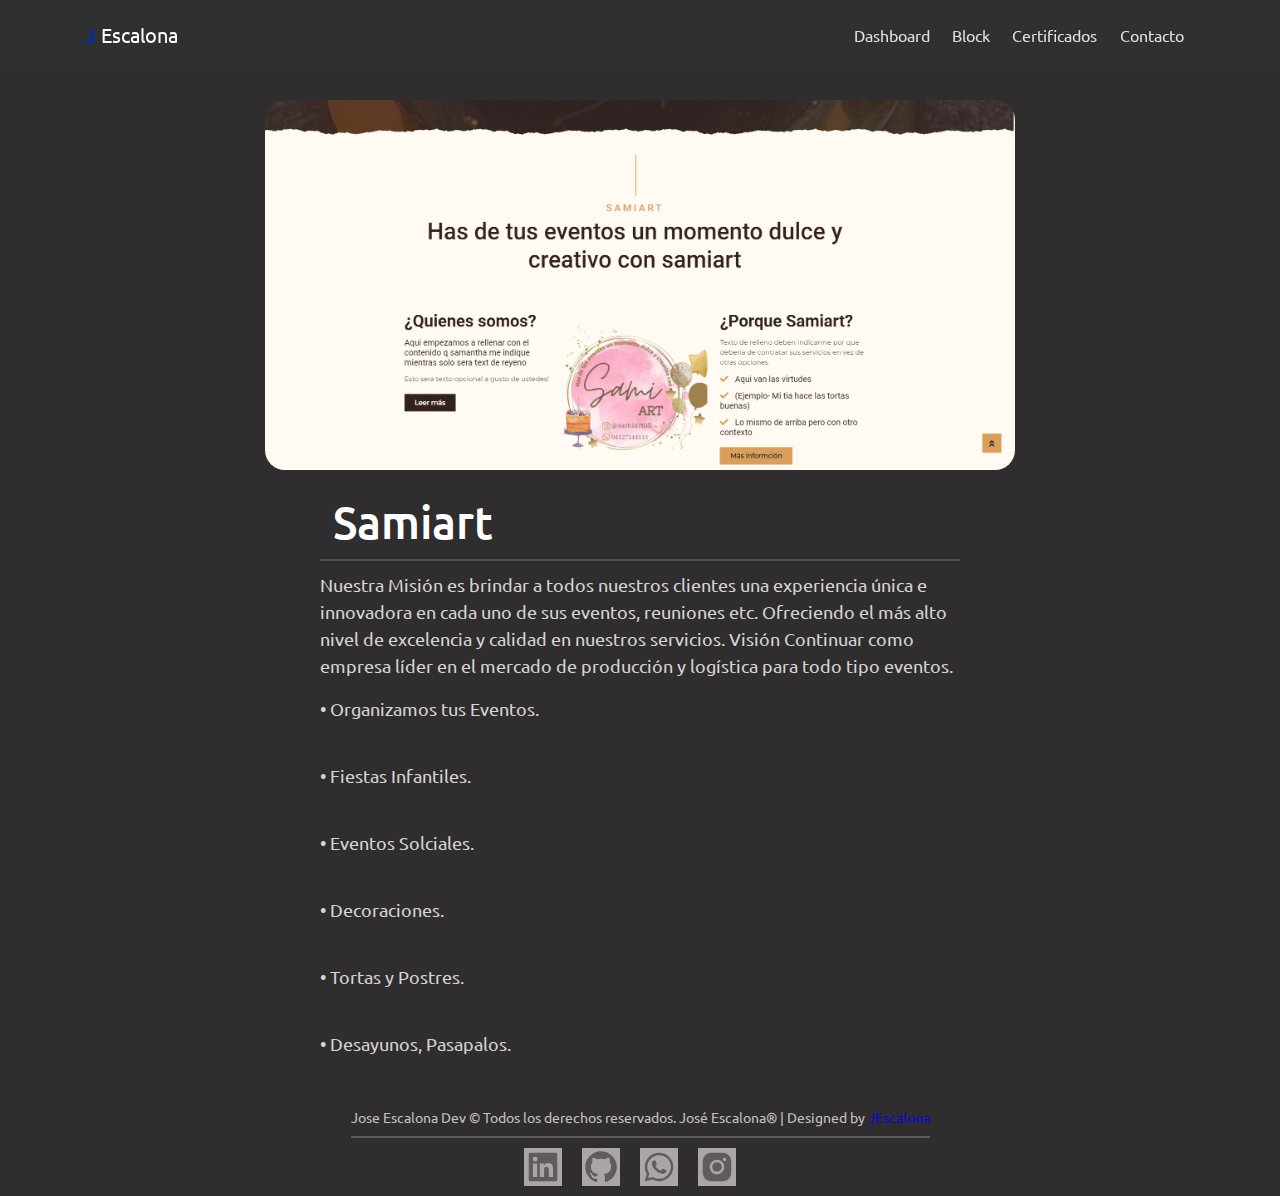
<file: block/SAMIART.HTML>
<!DOCTYPE html>
<html lang="en">
<head>
    <meta charset="UTF-8">
    <meta name="viewport" content="width=device-width, initial-scale=1.0">
    <link href='https://unpkg.com/boxicons@2.1.4/css/boxicons.min.css' rel='stylesheet'>
    <link rel="stylesheet" href="/CSS/style.css">

    <title>SAMIART</title>
</head>

<body style="background: #2f2d2d;" data-spy="scroll" data-target=".navbar" data-offset="40" id="home">
    
        <!--START NAV-->
        <nav id="scrollspy" class="navbar page-navbar navbar-light navbar-expand-md fixed-top" data-spy="affix" data-offset-top="20">
            <div class="container">
                <a class="navbar-brand" href="/index.html"><strong style="color: #082ca2;">J</strong> <span class="text-dark">Escalona</span></a>
                <button class="navbar-toggler" type="button" data-toggle="collapse" data-target="#navbarSupportedContent" aria-controls="navbarSupportedContent" aria-expanded="false" aria-label="Toggle navigation">
                    <span class="navbar-toggler-icon"></span>
                </button>

                <div class="collapse navbar-collapse" id="navbarSupportedContent">
                    <ul class="navbar-nav ml-auto">
                        <li class="nav-item">
                            <a class="nav-link" href="/index.html">Dashboard</a>
                        </li>
                        <li class="nav-item">
                            <a class="nav-link" href="/block.html">Block</a>
                        </li>
                        <li class="nav-item">
                            <a class="nav-link" href="/certificados.html">Certificados</a>
                        </li>
                        <li class="nav-item">
                            <a class="nav-link" href="/contacto.php">Contacto</a>
                        </li>
                        
                    </ul>
                </div>
            </div>
        </nav>
        <!--END NAV-->   

        
        <div class="blok">
            <div class="container-img">
                <img src="/IMG/samiart.png" alt=""> 
            </div>    
            <div class="cont">
                <h6>Samiart</h6>
                <div style="margin-top: 10px;" class="linear"></div>
                <p>
                    Nuestra Misión es brindar a todos nuestros clientes una experiencia única e innovadora en cada uno de sus eventos, reuniones etc.
                    Ofreciendo el más alto nivel de excelencia y calidad en nuestros servicios. 
                    Visión Continuar como empresa líder en el mercado de producción y logística para todo tipo eventos.
                </p>
                

                <p>• Organizamos tus Eventos.</p> 
                <br>
                <p>• Fiestas Infantiles.</p>
                <br>
                <p>• Eventos Solciales.</p>
                <br>
                <p>• Decoraciones.</p>
                <br>
                <p>• Tortas y Postres.</p>
                <br>
                <p>• Desayunos, Pasapalos.</p>

            </div>
        </div>






















        


       <!--START FOOTER-->
       <div class="container-fluid" style="display: flex; justify-content: center; margin-top: 50px;">
        <div class="row">
            <div class="">
                <p style="color: #f3f3f3f3;" class="m-0">Jose Escalona Dev
                    &copy;  Todos los derechos reservados. José Escalona® | Designed by <a href="#" style="color: blue;">JEscalona</a>
                </p>
                <div style="border: solid 1px #cbc3c34f;" class="linear"></div>
                <div class="icons">
                    <a href="https://www.linkedin.com/public-profile/settings"><img style="background: #b1ababf3;" src="/IMG/linkdin.svg" alt=""></a>
                    <a href="https://github.com/jascalona"><img style="background: #b1ababf3;" src="/IMG/github.svg" alt=""></a>
                    <a href="https://wa.me/4129854529?text=Hola,%20Me%20Intersa!"><img style="background: #b1ababf3;" src="/IMG/whatsapp.svg" alt=""></a>
                    <a href="https://www.instagram.com/abrahamescalona.84?igsh=MTg2YWQ1ODh6bWt6NA=="><img style="background: #b1ababf3;" src="/IMG/intagram.svg" alt=""></a>
                </div>

            </div>
        </div>
    </div>
    <!--START FOOTER-->




        <script src="/JS/vendors/jquery/jquery-3.4.1.js"></script>
        <script src="/JS/vendors/bootstrap/bootstrap.bundle.js"></script>
        <script src="/JS/vendors/bootstrap/bootstrap.affix.js"></script>
        <script src="/JS/main.js"></script>
   
</body>
</html>
</file>
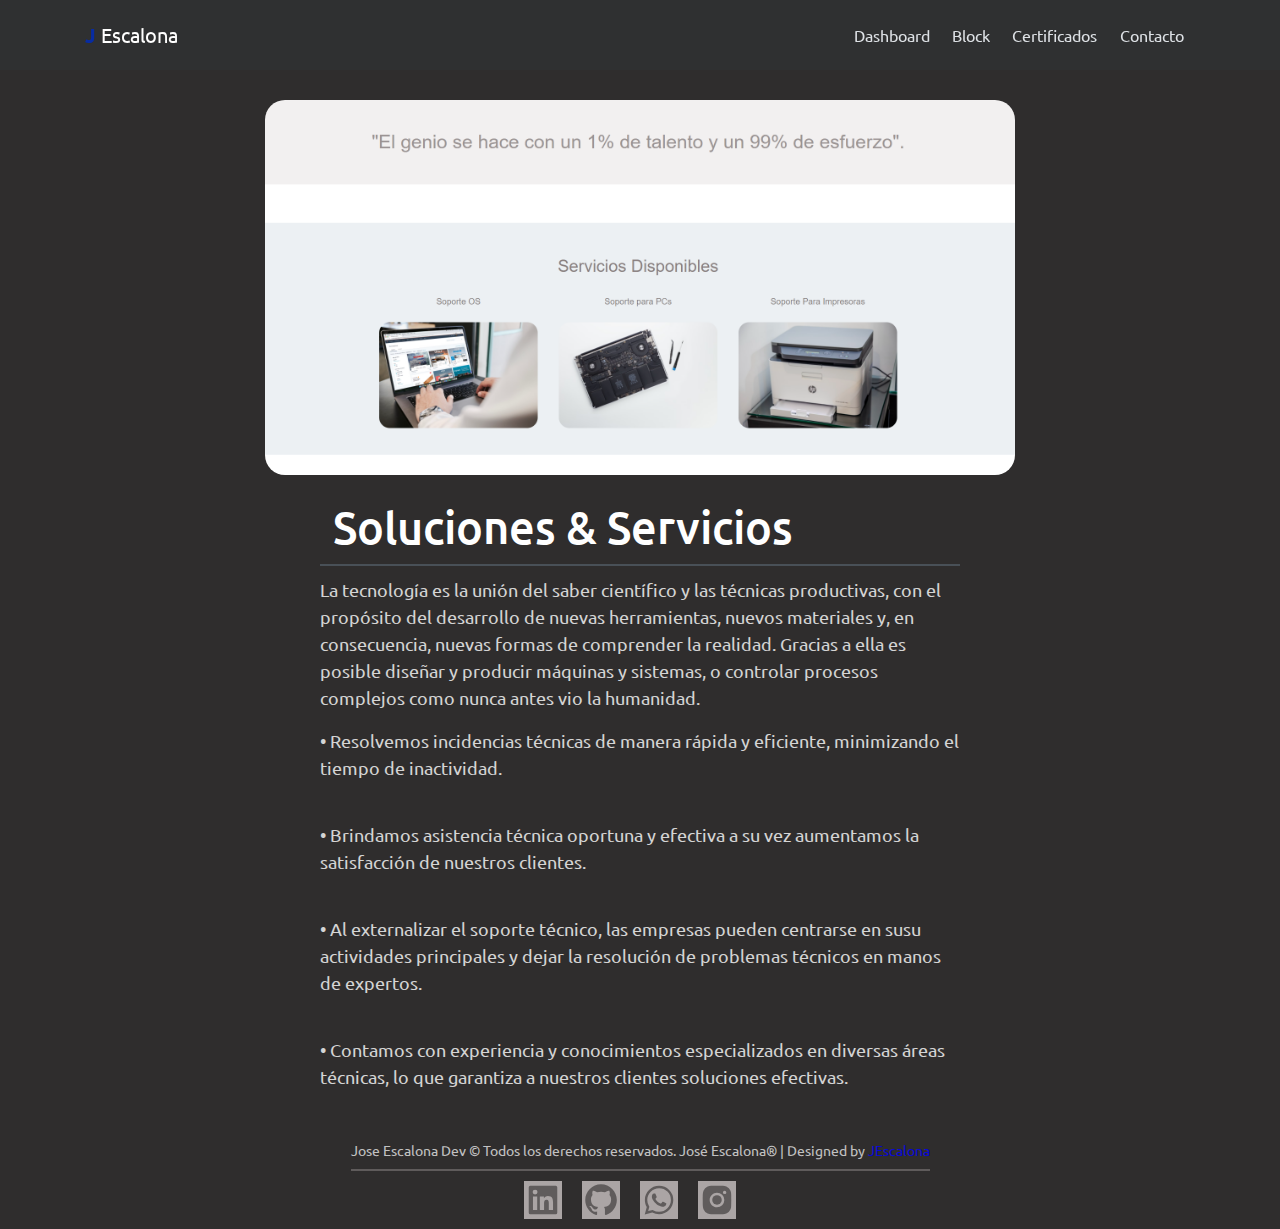
<file: block/SS.html>
<!DOCTYPE html>
<html lang="en">
<head>
    <meta charset="UTF-8">
    <meta name="viewport" content="width=device-width, initial-scale=1.0">
    <link href='https://unpkg.com/boxicons@2.1.4/css/boxicons.min.css' rel='stylesheet'>
    <link rel="stylesheet" href="/CSS/style.css">

    <title>SS</title>
</head>

<body style="background: #2f2d2d;" data-spy="scroll" data-target=".navbar" data-offset="40" id="home">
    
        <!--START NAV-->
        <nav id="scrollspy" class="navbar page-navbar navbar-light navbar-expand-md fixed-top" data-spy="affix" data-offset-top="20">
            <div class="container">
                <a class="navbar-brand" href="/index.html"><strong style="color: #082ca2;">J</strong> <span class="text-dark">Escalona</span></a>
                <button class="navbar-toggler" type="button" data-toggle="collapse" data-target="#navbarSupportedContent" aria-controls="navbarSupportedContent" aria-expanded="false" aria-label="Toggle navigation">
                    <span class="navbar-toggler-icon"></span>
                </button>

                <div class="collapse navbar-collapse" id="navbarSupportedContent">
                    <ul class="navbar-nav ml-auto">
                        <li class="nav-item">
                            <a class="nav-link" href="/index.html">Dashboard</a>
                        </li>
                        <li class="nav-item">
                            <a class="nav-link" href="/block.html">Block</a>
                        </li>
                        <li class="nav-item">
                            <a class="nav-link" href="/certificados.html">Certificados</a>
                        </li>
                        <li class="nav-item">
                            <a class="nav-link" href="/contacto.php">Contacto</a>
                        </li>
                        
                    </ul>
                </div>
            </div>
        </nav>
        <!--END NAV-->   

        
        <div class="blok">
            <div class="container-img">
                <img src="/IMG/ss.png" alt=""> 
            </div>    
            <div class="cont">
                <h6>Soluciones & Servicios</h6>
                <div style="margin-top: 10px;" class="linear"></div>
                <p>
                    La tecnología es la unión del saber científico y las técnicas productivas, 
                    con el propósito del desarrollo de nuevas herramientas, nuevos materiales y, en consecuencia, 
                    nuevas formas de comprender la realidad. Gracias a ella es posible diseñar y producir máquinas y sistemas, 
                    o controlar procesos complejos como nunca antes vio la humanidad.
                </p>

                <p>• Resolvemos incidencias técnicas de manera rápida y eficiente, minimizando el tiempo de inactividad.</p> 
                <br>
                <p>• Brindamos asistencia técnica oportuna y efectiva a su vez aumentamos la satisfacción de nuestros clientes.</p>
                <br>
                <p>• Al externalizar el soporte técnico, las empresas pueden centrarse en susu actividades principales y dejar la resolución de problemas técnicos en manos de expertos.</p>
                <br>
                <p>• Contamos con experiencia y conocimientos especializados en diversas áreas técnicas, lo que garantiza a nuestros clientes soluciones efectivas.</p>
            </div>
        </div>






















        


                <!--START FOOTER-->
        <div class="container-fluid" style="display: flex; justify-content: center; margin-top: 50px;">
            <div class="row">
                <div class="">
                    <p style="color: #f3f3f3f3;" class="m-0">Jose Escalona Dev
                        &copy;  Todos los derechos reservados. José Escalona® | Designed by <a href="https://portafoliosjesclona.000webhostapp.com/" style="color: blue;">JEscalona</a>
                    </p>
                    <div style="border: solid 1px #cbc3c34f;" class="linear"></div>
                    <div class="icons">
                        <a href="https://www.linkedin.com/public-profile/settings"><img style="background: #b1ababf3;" src="/IMG/linkdin.svg" alt=""></a>
                        <a href="https://github.com/jascalona"><img style="background: #b1ababf3;" src="/IMG/github.svg" alt=""></a>
                        <a href="https://wa.me/4129854529?text=Hola,%20Me%20Intersa!"><img style="background: #b1ababf3;" src="/IMG/whatsapp.svg" alt=""></a>
                        <a href="https://www.instagram.com/abrahamescalona.84?igsh=MTg2YWQ1ODh6bWt6NA=="><img style="background: #b1ababf3;" src="/IMG/intagram.svg" alt=""></a>
                    </div>

                </div>
            </div>
        </div>
        <!--START FOOTER-->



        <script src="/JS/vendors/jquery/jquery-3.4.1.js"></script>
        <script src="/JS/vendors/bootstrap/bootstrap.bundle.js"></script>
        <script src="/JS/vendors/bootstrap/bootstrap.affix.js"></script>
        <script src="/JS/main.js"></script>
   
</body>
</html>
</file>
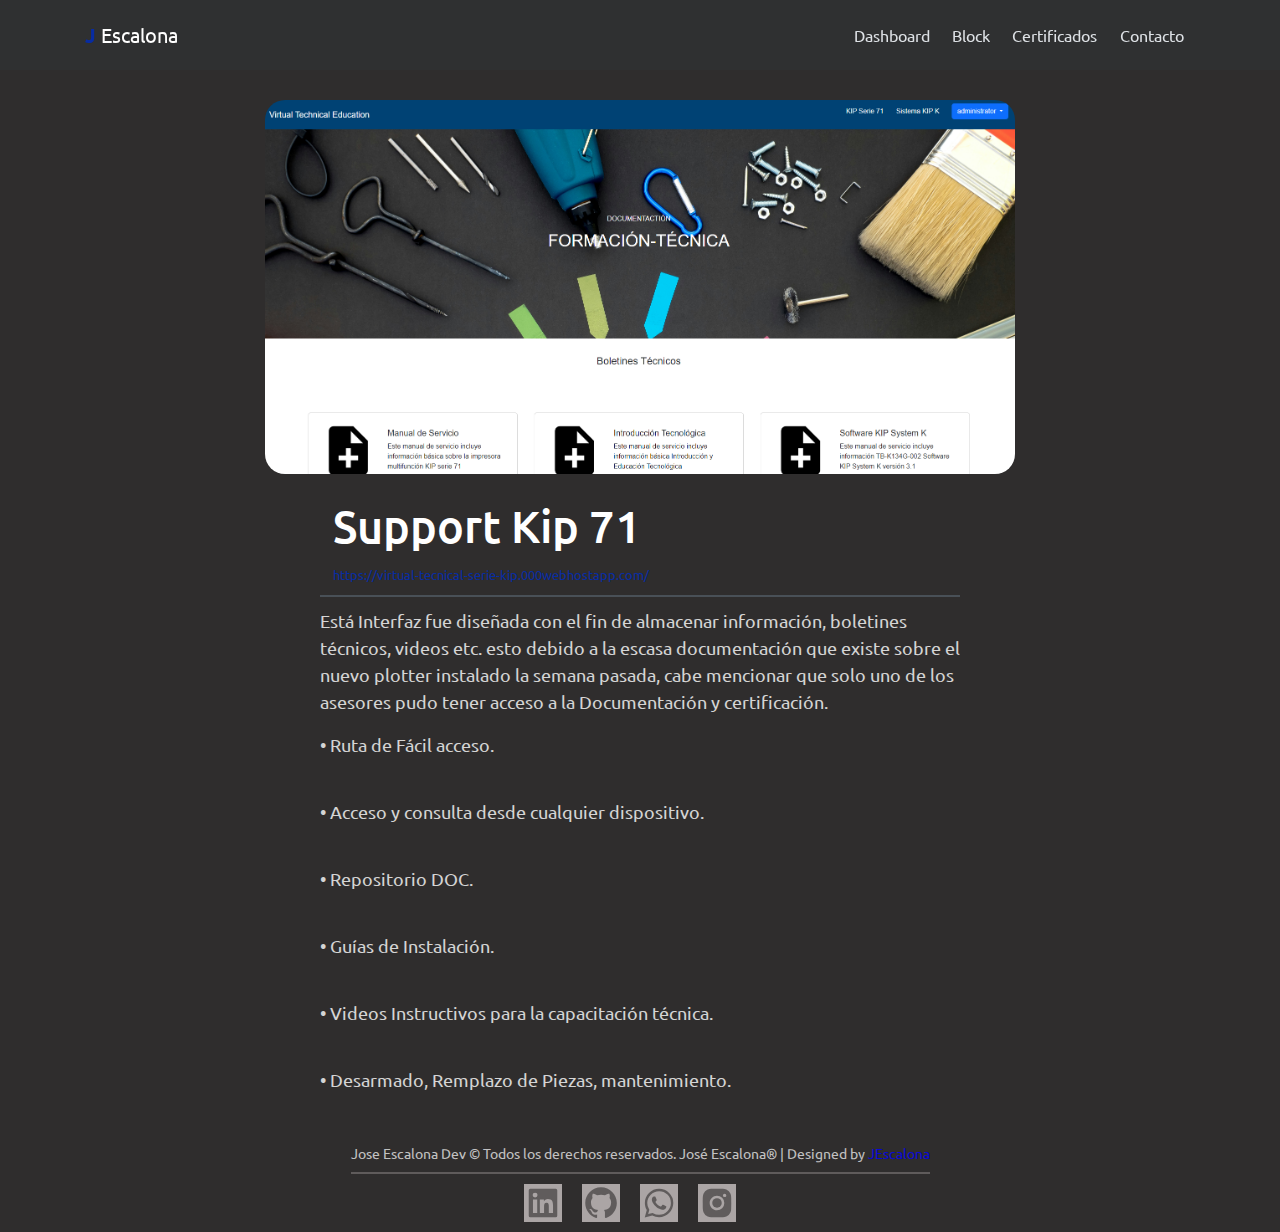
<file: block/support_kip.html>
<!DOCTYPE html>
<html lang="en">
<head>
    <meta charset="UTF-8">
    <meta name="viewport" content="width=device-width, initial-scale=1.0">
    <link href='https://unpkg.com/boxicons@2.1.4/css/boxicons.min.css' rel='stylesheet'>
    <link rel="stylesheet" href="/CSS/style.css">

    <title>Support_kip</title>
</head>

<body style="background: #2f2d2d;" data-spy="scroll" data-target=".navbar" data-offset="40" id="home">
    
        <!--START NAV-->
        <nav id="scrollspy" class="navbar page-navbar navbar-light navbar-expand-md fixed-top" data-spy="affix" data-offset-top="20">
            <div class="container">
                <a class="navbar-brand" href="/index.html"><strong style="color: #082ca2;">J</strong> <span class="text-dark">Escalona</span></a>
                <button class="navbar-toggler" type="button" data-toggle="collapse" data-target="#navbarSupportedContent" aria-controls="navbarSupportedContent" aria-expanded="false" aria-label="Toggle navigation">
                    <span class="navbar-toggler-icon"></span>
                </button>

                <div class="collapse navbar-collapse" id="navbarSupportedContent">
                    <ul class="navbar-nav ml-auto">
                        <li class="nav-item">
                            <a class="nav-link" href="/index.html">Dashboard</a>
                        </li>
                        <li class="nav-item">
                            <a class="nav-link" href="/block.html">Block</a>
                        </li>
                        <li class="nav-item">
                            <a class="nav-link" href="/certificados.html">Certificados</a>
                        </li>
                        <li class="nav-item">
                            <a class="nav-link" href="/contacto.php">Contacto</a>
                        </li>
                        
                    </ul>
                </div>
            </div>
        </nav>
        <!--END NAV-->   

        
        <div class="blok">
            <div class="container-img">
                <img src="/IMG/kip71s.png" alt=""> 
            </div>    
            <div class="cont">
                <h6>Support Kip 71</h6>
                <small><a href="https://virtual-tecnical-serie-kip.000webhostapp.com/">https://virtual-tecnical-serie-kip.000webhostapp.com/</a></small>
                <div style="margin-top: 10px;" class="linear"></div>
                <p>
                    Está Interfaz fue diseñada con el fin de almacenar información, 
                    boletines técnicos, videos etc.  esto  debido a la escasa documentación 
                    que existe sobre el nuevo plotter instalado la semana pasada, cabe mencionar 
                    que solo uno de los asesores pudo tener acceso a la Documentación y certificación.
                </p>

                <p>• Ruta de Fácil acceso.</p> 
                <br>
                <p>• Acceso y consulta desde cualquier dispositivo.</p>
                <br>
                <p>• Repositorio DOC.</p>
                <br>
                <p>• Guías de Instalación.</p>
                <br>
                <p>• Videos Instructivos para la capacitación técnica.</p>
                <br>
                <p>• Desarmado, Remplazo de Piezas, mantenimiento.</p>
            </div>
        </div>






















        


                <!--START FOOTER-->
        <div class="container-fluid" style="display: flex; justify-content: center; margin-top: 50px;">
            <div class="row">
                <div class="">
                    <p style="color: #f3f3f3f3;" class="m-0">Jose Escalona Dev
                        &copy;  Todos los derechos reservados. José Escalona® | Designed by <a href="https://portafoliosjesclona.000webhostapp.com/" style="color: blue;">JEscalona</a>
                    </p>
                    <div style="border: solid 1px #cbc3c34f;" class="linear"></div>
                    <div class="icons">
                        <a href="https://www.linkedin.com/public-profile/settings"><img style="background: #b1ababf3;" src="/IMG/linkdin.svg" alt=""></a>
                        <a href="https://github.com/jascalona"><img style="background: #b1ababf3;" src="/IMG/github.svg" alt=""></a>
                        <a href="https://wa.me/4129854529?text=Hola,%20Me%20Intersa!"><img style="background: #b1ababf3;" src="/IMG/whatsapp.svg" alt=""></a>
                        <a href="https://www.instagram.com/abrahamescalona.84?igsh=MTg2YWQ1ODh6bWt6NA=="><img style="background: #b1ababf3;" src="/IMG/intagram.svg" alt=""></a>
                    </div>

                </div>
            </div>
        </div>
        <!--START FOOTER-->



        <script src="/JS/vendors/jquery/jquery-3.4.1.js"></script>
        <script src="/JS/vendors/bootstrap/bootstrap.bundle.js"></script>
        <script src="/JS/vendors/bootstrap/bootstrap.affix.js"></script>
        <script src="/JS/main.js"></script>
   
</body>
</html>
</file>
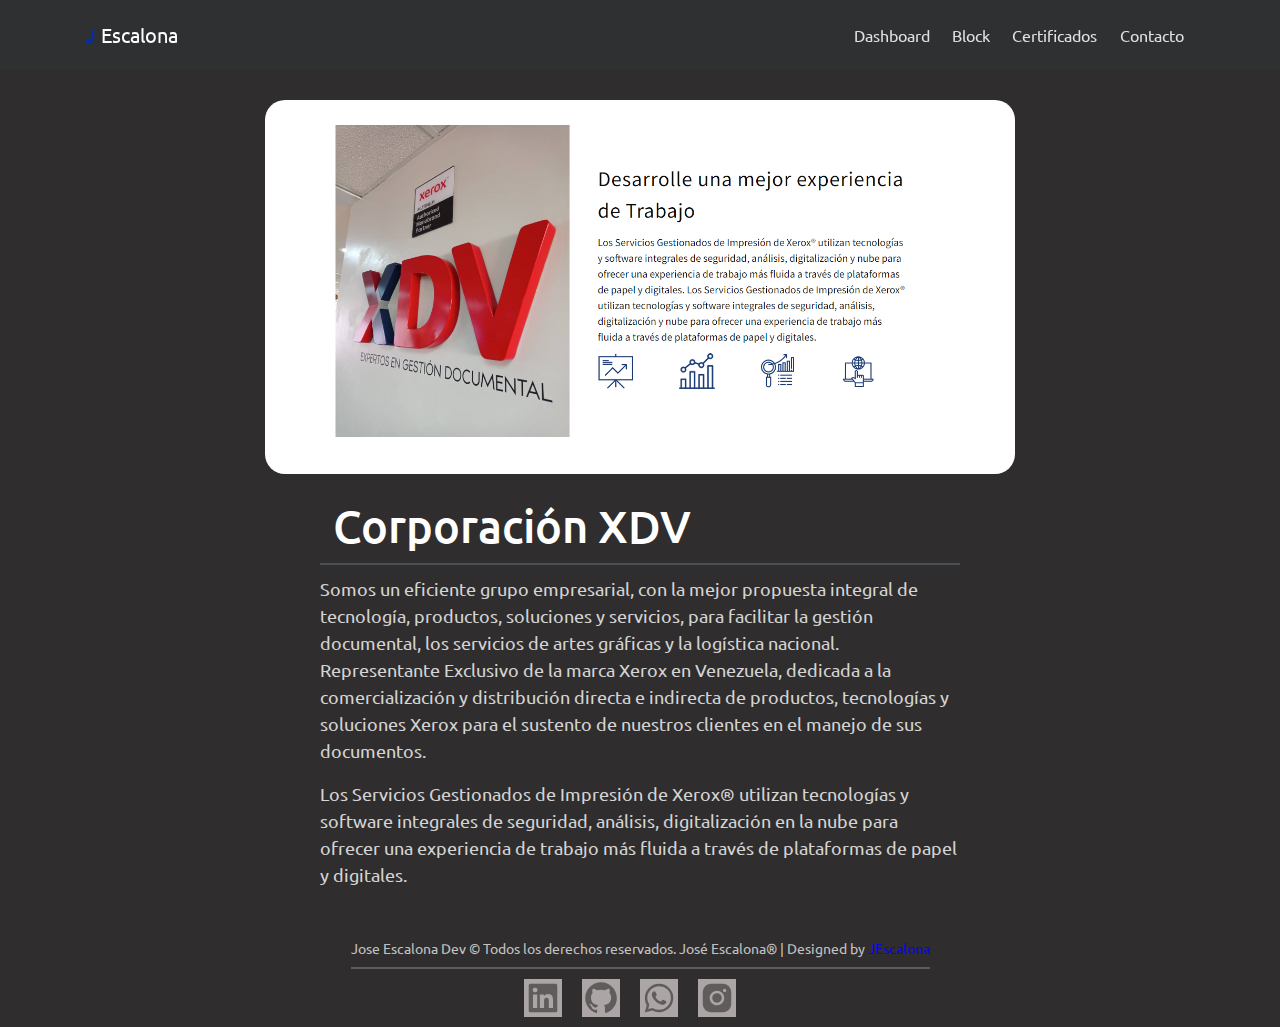
<file: block/xdv-cor.html>
<!DOCTYPE html>
<html lang="en">
<head>
    <meta charset="UTF-8">
    <meta name="viewport" content="width=device-width, initial-scale=1.0">
    <link href='https://unpkg.com/boxicons@2.1.4/css/boxicons.min.css' rel='stylesheet'>
    <link rel="stylesheet" href="/CSS/style.css">

    <title>XDV-Corporación</title>
</head>

<body style="background: #2f2d2d;" data-spy="scroll" data-target=".navbar" data-offset="40" id="home">
    
        <!--START NAV-->
        <nav id="scrollspy" class="navbar page-navbar navbar-light navbar-expand-md fixed-top" data-spy="affix" data-offset-top="20">
            <div class="container">
                <a class="navbar-brand" href="/index.html"><strong style="color: #082ca2;">J</strong> <span class="text-dark">Escalona</span></a>
                <a href="/contacto.html"><button class="navbar-toggler" type="button" data-toggle="collapse" data-target="#navbarSupportedContent" aria-controls="navbarSupportedContent" aria-expanded="false" aria-label="Toggle navigation">
                    <span class="navbar-toggler-icon"></span>
                </button></a>

                <div class="collapse navbar-collapse" id="navbarSupportedContent">
                    <ul class="navbar-nav ml-auto">
                        <li class="nav-item">
                            <a class="nav-link" href="/index.html">Dashboard</a>
                        </li>
                        <li class="nav-item">
                            <a class="nav-link" href="/block.html">Block</a>
                        </li>
                        <li class="nav-item">
                            <a class="nav-link" href="/certificados.html">Certificados</a>
                        </li>
                        <li class="nav-item">
                            <a class="nav-link" href="/contacto.php">Contacto</a>
                        </li>
                        
                    </ul>
                </div>
            </div>
        </nav>
        <!--END NAV-->   

        
        <div class="blok">
            <div class="container-img">
                <img src="/IMG/XDV-COR.png" alt=""> 
            </div>    
            <div class="cont">
                <h6>Corporación XDV</h6>
                <div style="margin-top: 10px;" class="linear"></div>
                <p>
                    Somos un eficiente grupo empresarial, con la mejor propuesta integral de tecnología, 
                    productos, soluciones y servicios, para facilitar la gestión documental, los servicios de artes gráficas y la logística nacional. 
                    Representante Exclusivo de la marca Xerox en Venezuela, dedicada a la comercialización y distribución directa e indirecta de productos, 
                    tecnologías y soluciones Xerox para el sustento de nuestros clientes en el manejo de sus documentos.
                </p>

                <p>
                    Los Servicios Gestionados de Impresión de Xerox® utilizan tecnologías y software integrales de seguridad, 
                    análisis, digitalización en la nube para ofrecer una experiencia de trabajo 
                    más fluida a través de plataformas de papel y digitales.
            </div>
        </div>






















        



        <!--START FOOTER-->
        <div class="container-fluid" style="display: flex; justify-content: center; margin-top: 50px;">
            <div class="row">
                <div class="">
                    <p style="color: #f3f3f3f3;" class="m-0">Jose Escalona Dev
                        &copy;  Todos los derechos reservados. José Escalona® | Designed by <a href="#" style="color: blue;">JEscalona</a>
                    </p>
                    <div style="border: solid 1px #cbc3c34f;" class="linear"></div>
                    <div class="icons">
                        <a href="https://www.linkedin.com/public-profile/settings"><img style="background: #b1ababf3;" src="/IMG/linkdin.svg" alt=""></a>
                        <a href="https://github.com/jascalona"><img style="background: #b1ababf3;" src="/IMG/github.svg" alt=""></a>
                        <a href="https://wa.me/4129854529?text=Hola,%20Me%20Intersa!"><img style="background: #b1ababf3;" src="/IMG/whatsapp.svg" alt=""></a>
                        <a href="https://www.instagram.com/abrahamescalona.84?igsh=MTg2YWQ1ODh6bWt6NA=="><img style="background: #b1ababf3;" src="/IMG/intagram.svg" alt=""></a>
                    </div>

                </div>
            </div>
        </div>
        <!--START FOOTER-->





        <script src="/JS/vendors/jquery/jquery-3.4.1.js"></script>
        <script src="/JS/vendors/bootstrap/bootstrap.bundle.js"></script>
        <script src="/JS/vendors/bootstrap/bootstrap.affix.js"></script>
        <script src="/JS/main.js"></script>
   
</body>
</html>
</file>
<file: CSS/style.css>
@charset "UTF-8";
@import url("https://fonts.googleapis.com/css?family=Ubuntu:300,300i,400,400i,500,500i,700,700i&display=swap");
:root {
  --blue: #79A9F5;
  --indigo: #C45F90;
  --purple: #A16AE8;
  --pink: #FC8BC0;
  --red: #F85C70;
  --orange: #FF8882;
  --yellow: #FAD02C;
  --green: #A3C14A;
  --teal: #20c997;
  --cyan: #47D8E0;
  --white: #fff;
  --gray: #6c757d;
  --gray-dark: #343a40;
  --primary: #082ca2;
  --secondary: #6c757d;
  --success: #A3C14A;
  --info: #47D8E0;
  --warning: #FF8882;
  --danger: #F85C70;
  --light: #f8f9fa;
  --dark: #343a40;
  --breakpoint-xs: 0;
  --breakpoint-sm: 576px;
  --breakpoint-md: 768px;
  --breakpoint-lg: 992px;
  --breakpoint-xl: 1200px;
  --font-family-sans-serif: "Ubuntu", sans-serif;
  --font-family-monospace: SFMono-Regular, Menlo, Monaco, Consolas, "Liberation Mono", "Courier New", monospace;
}

*,
*::before,
*::after {
  box-sizing: border-box;
}

html {
  font-family: sans-serif;
  line-height: 1.15;
  -webkit-text-size-adjust: 100%;
  -webkit-tap-highlight-color: rgba(0, 0, 0, 0);
}

article, aside, figcaption, figure, footer, header, hgroup, main, nav, section {
  display: block;
}

body {
  margin: 0;
  font-family: "Ubuntu", sans-serif;
  font-size: 1rem;
  font-weight: 400;
  line-height: 1.5;
  color: #495057;
  text-align: left;
  background-color: #fff;
}

[tabindex="-1"]:focus {
  outline: 0 !important;
}

hr {
  box-sizing: content-box;
  height: 0;
  overflow: visible;
}

h1, h2, h3, h4, h5, h6 {
  margin-top: 0;
  margin-bottom: 0.5rem;
}

p {
  margin-top: 0;
  margin-bottom: 1rem;
}

abbr[title],
abbr[data-original-title] {
  text-decoration: underline;
  -webkit-text-decoration: underline dotted;
          text-decoration: underline dotted;
  cursor: help;
  border-bottom: 0;
  -webkit-text-decoration-skip-ink: none;
          text-decoration-skip-ink: none;
}

address {
  margin-bottom: 1rem;
  font-style: normal;
  line-height: inherit;
}

ol,
ul,
dl {
  margin-top: 0;
  margin-bottom: 1rem;
}

ol ol,
ul ul,
ol ul,
ul ol {
  margin-bottom: 0;
}

dt {
  font-weight: 700;
}

dd {
  margin-bottom: .5rem;
  margin-left: 0;
}

blockquote {
  margin: 0 0 1rem;
}

b,
strong {
  font-weight: bolder;
}

small {
  font-size: 80%;
}

sub,
sup {
  position: relative;
  font-size: 75%;
  line-height: 0;
  vertical-align: baseline;
}

sub {
  bottom: -.25em;
}

sup {
  top: -.5em;
}

a {
  color: #082ca2;
  text-decoration: none;
  background-color: transparent;
}

a:hover {
  color: #082ca2;
  text-decoration: none;
}

a:not([href]):not([tabindex]) {
  color: inherit;
  text-decoration: none;
}

a:not([href]):not([tabindex]):hover, a:not([href]):not([tabindex]):focus {
  color: inherit;
  text-decoration: none;
}

a:not([href]):not([tabindex]):focus {
  outline: 0;
}

pre,
code,
kbd,
samp {
  font-family: SFMono-Regular, Menlo, Monaco, Consolas, "Liberation Mono", "Courier New", monospace;
  font-size: 1em;
}

pre {
  margin-top: 0;
  margin-bottom: 1rem;
  overflow: auto;
}

figure {
  margin: 0 0 1rem;
}

img {
  vertical-align: middle;
  border-style: none;
}

svg {
  overflow: hidden;
  vertical-align: middle;
}

table {
  border-collapse: collapse;
}

caption {
  padding-top: 0.75rem;
  padding-bottom: 0.75rem;
  color: #adb5bd;
  text-align: left;
  caption-side: bottom;
}

th {
  text-align: inherit;
}

label {
  display: inline-block;
  margin-bottom: 0.5rem;
}

button {
  border-radius: 0;
}

button:focus {
  outline: 1px dotted;
  outline: 5px auto -webkit-focus-ring-color;
}

input,
button,
select,
optgroup,
textarea {
  margin: 0;
  font-family: inherit;
  font-size: inherit;
  line-height: inherit;
}

button,
input {
  overflow: visible;
}

button,
select {
  text-transform: none;
}

select {
  word-wrap: normal;
}

button,
[type="button"],
[type="reset"],
[type="submit"] {
  -webkit-appearance: button;
}

button:not(:disabled),
[type="button"]:not(:disabled),
[type="reset"]:not(:disabled),
[type="submit"]:not(:disabled) {
  cursor: pointer;
}

button::-moz-focus-inner,
[type="button"]::-moz-focus-inner,
[type="reset"]::-moz-focus-inner,
[type="submit"]::-moz-focus-inner {
  padding: 0;
  border-style: none;
}

input[type="radio"],
input[type="checkbox"] {
  box-sizing: border-box;
  padding: 0;
}

input[type="date"],
input[type="time"],
input[type="datetime-local"],
input[type="month"] {
  -webkit-appearance: listbox;
}

textarea {
  overflow: auto;
  resize: vertical;
}

fieldset {
  min-width: 0;
  padding: 0;
  margin: 0;
  border: 0;
}

legend {
  display: block;
  width: 100%;
  max-width: 100%;
  padding: 0;
  margin-bottom: .5rem;
  font-size: 1.5rem;
  line-height: inherit;
  color: inherit;
  white-space: normal;
}

progress {
  vertical-align: baseline;
}

[type="number"]::-webkit-inner-spin-button,
[type="number"]::-webkit-outer-spin-button {
  height: auto;
}

[type="search"] {
  outline-offset: -2px;
  -webkit-appearance: none;
}

[type="search"]::-webkit-search-decoration {
  -webkit-appearance: none;
}

::-webkit-file-upload-button {
  font: inherit;
  -webkit-appearance: button;
}

output {
  display: inline-block;
}

summary {
  display: list-item;
  cursor: pointer;
}

template {
  display: none;
}

[hidden] {
  display: none !important;
}

h1, h2, h3, h4, h5, h6,
.h1, .h2, .h3, .h4, .h5, .h6 {
  margin-bottom: 0.5rem;
  font-weight: 500;
  line-height: 1.2;
}

h1, .h1 {
  font-size: 3rem;
}

h2, .h2 {
  font-size: 2.5rem;
}

h3, .h3 {
  font-size: 1.85rem;
}

h4, .h4 {
  font-size: 1.6rem;
}

h5, .h5 {
  font-size: 1.3rem;
}

h6, .h6 {
  font-size: 1rem;
}

.lead {
  font-size: 1.25rem;
  font-weight: 300;
}

.display-1 {
  font-size: 6rem;
  font-weight: 300;
  line-height: 1.2;
}

.display-2 {
  font-size: 5.5rem;
  font-weight: 300;
  line-height: 1.2;
}

.display-3 {
  font-size: 4.5rem;
  font-weight: 300;
  line-height: 1.2;
}

.display-4 {
  font-size: 3.5rem;
  font-weight: 300;
  line-height: 1.2;
}

hr {
  margin-top: 1rem;
  margin-bottom: 1rem;
  border: 0;
  border-top: 1px solid rgba(255, 255, 255, 0.1);
}

small,
.small {
  font-size: 80%;
  font-weight: 400;
}

mark,
.mark {
  padding: 0.2em;
  background-color: #fcf8e3;
}

.list-unstyled {
  padding-left: 0;
  list-style: none;
}

.list-inline {
  padding-left: 0;
  list-style: none;
}

.list-inline-item {
  display: inline-block;
}

.list-inline-item:not(:last-child) {
  margin-right: 0.5rem;
}

.initialism {
  font-size: 90%;
  text-transform: uppercase;
}

.blockquote {
  margin-bottom: 1rem;
  font-size: 1.25rem;
}

.blockquote-footer {
  display: block;
  font-size: 80%;
  color: #6c757d;
}

.blockquote-footer::before {
  content: "\2014\00A0";
}

.img-fluid {
  max-width: 100%;
  height: auto;
}

.img-thumbnail {
  padding: 0.25rem;
  background-color: #fff;
  border: 1px solid #dee2e6;
  border-radius: 0.2rem;
  max-width: 100%;
  height: auto;
}

.figure {
  display: inline-block;
}

.figure-img {
  margin-bottom: 0.5rem;
  line-height: 1;
}

.figure-caption {
  font-size: 90%;
  color: #6c757d;
}

code {
  font-size: 87.5%;
  color: #FC8BC0;
  word-break: break-word;
}

a > code {
  color: inherit;
}

kbd {
  padding: 0.2rem 0.4rem;
  font-size: 87.5%;
  color: #fff;
  background-color: #212529;
  border-radius: 0.1rem;
}

kbd kbd {
  padding: 0;
  font-size: 100%;
  font-weight: 700;
}

pre {
  display: block;
  font-size: 87.5%;
  color: #fbdb5e;
}

pre code {
  font-size: inherit;
  color: inherit;
  word-break: normal;
}

.pre-scrollable {
  max-height: 300px;
  overflow-y: scroll;
}

.container {
  width: 100%;
  padding-right: 15px;
  padding-left: 15px;
  margin-right: auto;
  margin-left: auto;
}

@media (min-width: 576px) {
  .container {
    max-width: 540px;
  }
}

@media (min-width: 768px) {
  .container {
    max-width: 720px;
  }
}

@media (min-width: 992px) {
  .container {
    max-width: 960px;
  }
}

@media (min-width: 1200px) {
  .container {
    max-width: 1140px;
  }
}

.container-fluid {
  width: 100%;
  padding-right: 15px;
  padding-left: 15px;
  margin-right: auto;
  margin-left: auto;
}

.row {
  display: -webkit-box;
  display: -webkit-flex;
  display: -ms-flexbox;
  display: flex;
  -webkit-flex-wrap: wrap;
      -ms-flex-wrap: wrap;
          flex-wrap: wrap;
  margin-right: -15px;
  margin-left: -15px;
}

.no-gutters {
  margin-right: 0;
  margin-left: 0;
}

.no-gutters > .col,
.no-gutters > [class*="col-"] {
  padding-right: 0;
  padding-left: 0;
}

.col-1, .col-2, .col-3, .col-4, .col-5, .col-6, .col-7, .col-8, .col-9, .col-10, .col-11, .col-12, .col,
.col-auto, .col-sm-1, .col-sm-2, .col-sm-3, .col-sm-4, .col-sm-5, .col-sm-6, .col-sm-7, .col-sm-8, .col-sm-9, .col-sm-10, .col-sm-11, .col-sm-12, .col-sm,
.col-sm-auto, .col-md-1, .col-md-2, .col-md-3, .col-md-4, .col-md-5, .col-md-6, .col-md-7, .col-md-8, .col-md-9, .col-md-10, .col-md-11, .col-md-12, .col-md,
.col-md-auto, .col-lg-1, .col-lg-2, .col-lg-3, .col-lg-4, .col-lg-5, .col-lg-6, .col-lg-7, .col-lg-8, .col-lg-9, .col-lg-10, .col-lg-11, .col-lg-12, .col-lg,
.col-lg-auto, .col-xl-1, .col-xl-2, .col-xl-3, .col-xl-4, .col-xl-5, .col-xl-6, .col-xl-7, .col-xl-8, .col-xl-9, .col-xl-10, .col-xl-11, .col-xl-12, .col-xl,
.col-xl-auto {
  position: relative;
  width: 100%;
  padding-right: 15px;
  padding-left: 15px;
}

.col {
  -webkit-flex-basis: 0;
      -ms-flex-preferred-size: 0;
          flex-basis: 0;
  -webkit-box-flex: 1;
  -webkit-flex-grow: 1;
      -ms-flex-positive: 1;
          flex-grow: 1;
  max-width: 100%;
}

.col-auto {
  -webkit-box-flex: 0;
  -webkit-flex: 0 0 auto;
      -ms-flex: 0 0 auto;
          flex: 0 0 auto;
  width: auto;
  max-width: 100%;
}

.col-1 {
  -webkit-box-flex: 0;
  -webkit-flex: 0 0 8.33333%;
      -ms-flex: 0 0 8.33333%;
          flex: 0 0 8.33333%;
  max-width: 8.33333%;
}

.col-2 {
  -webkit-box-flex: 0;
  -webkit-flex: 0 0 16.66667%;
      -ms-flex: 0 0 16.66667%;
          flex: 0 0 16.66667%;
  max-width: 16.66667%;
}

.col-3 {
  -webkit-box-flex: 0;
  -webkit-flex: 0 0 25%;
      -ms-flex: 0 0 25%;
          flex: 0 0 25%;
  max-width: 25%;
}

.col-4 {
  -webkit-box-flex: 0;
  -webkit-flex: 0 0 33.33333%;
      -ms-flex: 0 0 33.33333%;
          flex: 0 0 33.33333%;
  max-width: 33.33333%;
}

.col-5 {
  -webkit-box-flex: 0;
  -webkit-flex: 0 0 41.66667%;
      -ms-flex: 0 0 41.66667%;
          flex: 0 0 41.66667%;
  max-width: 41.66667%;
}

.col-6 {
  -webkit-box-flex: 0;
  -webkit-flex: 0 0 50%;
      -ms-flex: 0 0 50%;
          flex: 0 0 50%;
  max-width: 50%;
}

.col-7 {
  -webkit-box-flex: 0;
  -webkit-flex: 0 0 58.33333%;
      -ms-flex: 0 0 58.33333%;
          flex: 0 0 58.33333%;
  max-width: 58.33333%;
}

.col-8 {
  -webkit-box-flex: 0;
  -webkit-flex: 0 0 66.66667%;
      -ms-flex: 0 0 66.66667%;
          flex: 0 0 66.66667%;
  max-width: 66.66667%;
}

.col-9 {
  -webkit-box-flex: 0;
  -webkit-flex: 0 0 75%;
      -ms-flex: 0 0 75%;
          flex: 0 0 75%;
  max-width: 75%;
}

.col-10 {
  -webkit-box-flex: 0;
  -webkit-flex: 0 0 83.33333%;
      -ms-flex: 0 0 83.33333%;
          flex: 0 0 83.33333%;
  max-width: 83.33333%;
}

.col-11 {
  -webkit-box-flex: 0;
  -webkit-flex: 0 0 91.66667%;
      -ms-flex: 0 0 91.66667%;
          flex: 0 0 91.66667%;
  max-width: 91.66667%;
}

.col-12 {
  -webkit-box-flex: 0;
  -webkit-flex: 0 0 100%;
      -ms-flex: 0 0 100%;
          flex: 0 0 100%;
  max-width: 100%;
}

.order-first {
  -webkit-box-ordinal-group: 0;
  -webkit-order: -1;
      -ms-flex-order: -1;
          order: -1;
}

.order-last {
  -webkit-box-ordinal-group: 14;
  -webkit-order: 13;
      -ms-flex-order: 13;
          order: 13;
}

.order-0 {
  -webkit-box-ordinal-group: 1;
  -webkit-order: 0;
      -ms-flex-order: 0;
          order: 0;
}

.order-1 {
  -webkit-box-ordinal-group: 2;
  -webkit-order: 1;
      -ms-flex-order: 1;
          order: 1;
}

.order-2 {
  -webkit-box-ordinal-group: 3;
  -webkit-order: 2;
      -ms-flex-order: 2;
          order: 2;
}

.order-3 {
  -webkit-box-ordinal-group: 4;
  -webkit-order: 3;
      -ms-flex-order: 3;
          order: 3;
}

.order-4 {
  -webkit-box-ordinal-group: 5;
  -webkit-order: 4;
      -ms-flex-order: 4;
          order: 4;
}

.order-5 {
  -webkit-box-ordinal-group: 6;
  -webkit-order: 5;
      -ms-flex-order: 5;
          order: 5;
}

.order-6 {
  -webkit-box-ordinal-group: 7;
  -webkit-order: 6;
      -ms-flex-order: 6;
          order: 6;
}

.order-7 {
  -webkit-box-ordinal-group: 8;
  -webkit-order: 7;
      -ms-flex-order: 7;
          order: 7;
}

.order-8 {
  -webkit-box-ordinal-group: 9;
  -webkit-order: 8;
      -ms-flex-order: 8;
          order: 8;
}

.order-9 {
  -webkit-box-ordinal-group: 10;
  -webkit-order: 9;
      -ms-flex-order: 9;
          order: 9;
}

.order-10 {
  -webkit-box-ordinal-group: 11;
  -webkit-order: 10;
      -ms-flex-order: 10;
          order: 10;
}

.order-11 {
  -webkit-box-ordinal-group: 12;
  -webkit-order: 11;
      -ms-flex-order: 11;
          order: 11;
}

.order-12 {
  -webkit-box-ordinal-group: 13;
  -webkit-order: 12;
      -ms-flex-order: 12;
          order: 12;
}

.offset-1 {
  margin-left: 8.33333%;
}

.offset-2 {
  margin-left: 16.66667%;
}

.offset-3 {
  margin-left: 25%;
}

.offset-4 {
  margin-left: 33.33333%;
}

.offset-5 {
  margin-left: 41.66667%;
}

.offset-6 {
  margin-left: 50%;
}

.offset-7 {
  margin-left: 58.33333%;
}

.offset-8 {
  margin-left: 66.66667%;
}

.offset-9 {
  margin-left: 75%;
}

.offset-10 {
  margin-left: 83.33333%;
}

.offset-11 {
  margin-left: 91.66667%;
}

@media (min-width: 576px) {
  .col-sm {
    -webkit-flex-basis: 0;
        -ms-flex-preferred-size: 0;
            flex-basis: 0;
    -webkit-box-flex: 1;
    -webkit-flex-grow: 1;
        -ms-flex-positive: 1;
            flex-grow: 1;
    max-width: 100%;
  }
  .col-sm-auto {
    -webkit-box-flex: 0;
    -webkit-flex: 0 0 auto;
        -ms-flex: 0 0 auto;
            flex: 0 0 auto;
    width: auto;
    max-width: 100%;
  }
  .col-sm-1 {
    -webkit-box-flex: 0;
    -webkit-flex: 0 0 8.33333%;
        -ms-flex: 0 0 8.33333%;
            flex: 0 0 8.33333%;
    max-width: 8.33333%;
  }
  .col-sm-2 {
    -webkit-box-flex: 0;
    -webkit-flex: 0 0 16.66667%;
        -ms-flex: 0 0 16.66667%;
            flex: 0 0 16.66667%;
    max-width: 16.66667%;
  }
  .col-sm-3 {
    -webkit-box-flex: 0;
    -webkit-flex: 0 0 25%;
        -ms-flex: 0 0 25%;
            flex: 0 0 25%;
    max-width: 25%;
  }
  .col-sm-4 {
    -webkit-box-flex: 0;
    -webkit-flex: 0 0 33.33333%;
        -ms-flex: 0 0 33.33333%;
            flex: 0 0 33.33333%;
    max-width: 33.33333%;
  }
  .col-sm-5 {
    -webkit-box-flex: 0;
    -webkit-flex: 0 0 41.66667%;
        -ms-flex: 0 0 41.66667%;
            flex: 0 0 41.66667%;
    max-width: 41.66667%;
  }
  .col-sm-6 {
    -webkit-box-flex: 0;
    -webkit-flex: 0 0 50%;
        -ms-flex: 0 0 50%;
            flex: 0 0 50%;
    max-width: 50%;
  }
  .col-sm-7 {
    -webkit-box-flex: 0;
    -webkit-flex: 0 0 58.33333%;
        -ms-flex: 0 0 58.33333%;
            flex: 0 0 58.33333%;
    max-width: 58.33333%;
  }
  .col-sm-8 {
    -webkit-box-flex: 0;
    -webkit-flex: 0 0 66.66667%;
        -ms-flex: 0 0 66.66667%;
            flex: 0 0 66.66667%;
    max-width: 66.66667%;
  }
  .col-sm-9 {
    -webkit-box-flex: 0;
    -webkit-flex: 0 0 75%;
        -ms-flex: 0 0 75%;
            flex: 0 0 75%;
    max-width: 75%;
  }
  .col-sm-10 {
    -webkit-box-flex: 0;
    -webkit-flex: 0 0 83.33333%;
        -ms-flex: 0 0 83.33333%;
            flex: 0 0 83.33333%;
    max-width: 83.33333%;
  }
  .col-sm-11 {
    -webkit-box-flex: 0;
    -webkit-flex: 0 0 91.66667%;
        -ms-flex: 0 0 91.66667%;
            flex: 0 0 91.66667%;
    max-width: 91.66667%;
  }
  .col-sm-12 {
    -webkit-box-flex: 0;
    -webkit-flex: 0 0 100%;
        -ms-flex: 0 0 100%;
            flex: 0 0 100%;
    max-width: 100%;
  }
  .order-sm-first {
    -webkit-box-ordinal-group: 0;
    -webkit-order: -1;
        -ms-flex-order: -1;
            order: -1;
  }
  .order-sm-last {
    -webkit-box-ordinal-group: 14;
    -webkit-order: 13;
        -ms-flex-order: 13;
            order: 13;
  }
  .order-sm-0 {
    -webkit-box-ordinal-group: 1;
    -webkit-order: 0;
        -ms-flex-order: 0;
            order: 0;
  }
  .order-sm-1 {
    -webkit-box-ordinal-group: 2;
    -webkit-order: 1;
        -ms-flex-order: 1;
            order: 1;
  }
  .order-sm-2 {
    -webkit-box-ordinal-group: 3;
    -webkit-order: 2;
        -ms-flex-order: 2;
            order: 2;
  }
  .order-sm-3 {
    -webkit-box-ordinal-group: 4;
    -webkit-order: 3;
        -ms-flex-order: 3;
            order: 3;
  }
  .order-sm-4 {
    -webkit-box-ordinal-group: 5;
    -webkit-order: 4;
        -ms-flex-order: 4;
            order: 4;
  }
  .order-sm-5 {
    -webkit-box-ordinal-group: 6;
    -webkit-order: 5;
        -ms-flex-order: 5;
            order: 5;
  }
  .order-sm-6 {
    -webkit-box-ordinal-group: 7;
    -webkit-order: 6;
        -ms-flex-order: 6;
            order: 6;
  }
  .order-sm-7 {
    -webkit-box-ordinal-group: 8;
    -webkit-order: 7;
        -ms-flex-order: 7;
            order: 7;
  }
  .order-sm-8 {
    -webkit-box-ordinal-group: 9;
    -webkit-order: 8;
        -ms-flex-order: 8;
            order: 8;
  }
  .order-sm-9 {
    -webkit-box-ordinal-group: 10;
    -webkit-order: 9;
        -ms-flex-order: 9;
            order: 9;
  }
  .order-sm-10 {
    -webkit-box-ordinal-group: 11;
    -webkit-order: 10;
        -ms-flex-order: 10;
            order: 10;
  }
  .order-sm-11 {
    -webkit-box-ordinal-group: 12;
    -webkit-order: 11;
        -ms-flex-order: 11;
            order: 11;
  }
  .order-sm-12 {
    -webkit-box-ordinal-group: 13;
    -webkit-order: 12;
        -ms-flex-order: 12;
            order: 12;
  }
  .offset-sm-0 {
    margin-left: 0;
  }
  .offset-sm-1 {
    margin-left: 8.33333%;
  }
  .offset-sm-2 {
    margin-left: 16.66667%;
  }
  .offset-sm-3 {
    margin-left: 25%;
  }
  .offset-sm-4 {
    margin-left: 33.33333%;
  }
  .offset-sm-5 {
    margin-left: 41.66667%;
  }
  .offset-sm-6 {
    margin-left: 50%;
  }
  .offset-sm-7 {
    margin-left: 58.33333%;
  }
  .offset-sm-8 {
    margin-left: 66.66667%;
  }
  .offset-sm-9 {
    margin-left: 75%;
  }
  .offset-sm-10 {
    margin-left: 83.33333%;
  }
  .offset-sm-11 {
    margin-left: 91.66667%;
  }
}

@media (min-width: 768px) {
  .col-md {
    -webkit-flex-basis: 0;
        -ms-flex-preferred-size: 0;
            flex-basis: 0;
    -webkit-box-flex: 1;
    -webkit-flex-grow: 1;
        -ms-flex-positive: 1;
            flex-grow: 1;
    max-width: 100%;
  }
  .col-md-auto {
    -webkit-box-flex: 0;
    -webkit-flex: 0 0 auto;
        -ms-flex: 0 0 auto;
            flex: 0 0 auto;
    width: auto;
    max-width: 100%;
  }
  .col-md-1 {
    -webkit-box-flex: 0;
    -webkit-flex: 0 0 8.33333%;
        -ms-flex: 0 0 8.33333%;
            flex: 0 0 8.33333%;
    max-width: 8.33333%;
  }
  .col-md-2 {
    -webkit-box-flex: 0;
    -webkit-flex: 0 0 16.66667%;
        -ms-flex: 0 0 16.66667%;
            flex: 0 0 16.66667%;
    max-width: 16.66667%;
  }
  .col-md-3 {
    -webkit-box-flex: 0;
    -webkit-flex: 0 0 25%;
        -ms-flex: 0 0 25%;
            flex: 0 0 25%;
    max-width: 25%;
  }
  .col-md-4 {
    -webkit-box-flex: 0;
    -webkit-flex: 0 0 33.33333%;
        -ms-flex: 0 0 33.33333%;
            flex: 0 0 33.33333%;
    max-width: 33.33333%;
  }
  .col-md-5 {
    -webkit-box-flex: 0;
    -webkit-flex: 0 0 41.66667%;
        -ms-flex: 0 0 41.66667%;
            flex: 0 0 41.66667%;
    max-width: 41.66667%;
  }
  .col-md-6 {
    -webkit-box-flex: 0;
    -webkit-flex: 0 0 50%;
        -ms-flex: 0 0 50%;
            flex: 0 0 50%;
    max-width: 50%;
  }
  .col-md-7 {
    -webkit-box-flex: 0;
    -webkit-flex: 0 0 58.33333%;
        -ms-flex: 0 0 58.33333%;
            flex: 0 0 58.33333%;
    max-width: 58.33333%;
  }
  .col-md-8 {
    -webkit-box-flex: 0;
    -webkit-flex: 0 0 66.66667%;
        -ms-flex: 0 0 66.66667%;
            flex: 0 0 66.66667%;
    max-width: 66.66667%;
  }
  .col-md-9 {
    -webkit-box-flex: 0;
    -webkit-flex: 0 0 75%;
        -ms-flex: 0 0 75%;
            flex: 0 0 75%;
    max-width: 75%;
  }
  .col-md-10 {
    -webkit-box-flex: 0;
    -webkit-flex: 0 0 83.33333%;
        -ms-flex: 0 0 83.33333%;
            flex: 0 0 83.33333%;
    max-width: 83.33333%;
  }
  .col-md-11 {
    -webkit-box-flex: 0;
    -webkit-flex: 0 0 91.66667%;
        -ms-flex: 0 0 91.66667%;
            flex: 0 0 91.66667%;
    max-width: 91.66667%;
  }
  .col-md-12 {
    -webkit-box-flex: 0;
    -webkit-flex: 0 0 100%;
        -ms-flex: 0 0 100%;
            flex: 0 0 100%;
    max-width: 100%;
  }
  .order-md-first {
    -webkit-box-ordinal-group: 0;
    -webkit-order: -1;
        -ms-flex-order: -1;
            order: -1;
  }
  .order-md-last {
    -webkit-box-ordinal-group: 14;
    -webkit-order: 13;
        -ms-flex-order: 13;
            order: 13;
  }
  .order-md-0 {
    -webkit-box-ordinal-group: 1;
    -webkit-order: 0;
        -ms-flex-order: 0;
            order: 0;
  }
  .order-md-1 {
    -webkit-box-ordinal-group: 2;
    -webkit-order: 1;
        -ms-flex-order: 1;
            order: 1;
  }
  .order-md-2 {
    -webkit-box-ordinal-group: 3;
    -webkit-order: 2;
        -ms-flex-order: 2;
            order: 2;
  }
  .order-md-3 {
    -webkit-box-ordinal-group: 4;
    -webkit-order: 3;
        -ms-flex-order: 3;
            order: 3;
  }
  .order-md-4 {
    -webkit-box-ordinal-group: 5;
    -webkit-order: 4;
        -ms-flex-order: 4;
            order: 4;
  }
  .order-md-5 {
    -webkit-box-ordinal-group: 6;
    -webkit-order: 5;
        -ms-flex-order: 5;
            order: 5;
  }
  .order-md-6 {
    -webkit-box-ordinal-group: 7;
    -webkit-order: 6;
        -ms-flex-order: 6;
            order: 6;
  }
  .order-md-7 {
    -webkit-box-ordinal-group: 8;
    -webkit-order: 7;
        -ms-flex-order: 7;
            order: 7;
  }
  .order-md-8 {
    -webkit-box-ordinal-group: 9;
    -webkit-order: 8;
        -ms-flex-order: 8;
            order: 8;
  }
  .order-md-9 {
    -webkit-box-ordinal-group: 10;
    -webkit-order: 9;
        -ms-flex-order: 9;
            order: 9;
  }
  .order-md-10 {
    -webkit-box-ordinal-group: 11;
    -webkit-order: 10;
        -ms-flex-order: 10;
            order: 10;
  }
  .order-md-11 {
    -webkit-box-ordinal-group: 12;
    -webkit-order: 11;
        -ms-flex-order: 11;
            order: 11;
  }
  .order-md-12 {
    -webkit-box-ordinal-group: 13;
    -webkit-order: 12;
        -ms-flex-order: 12;
            order: 12;
  }
  .offset-md-0 {
    margin-left: 0;
  }
  .offset-md-1 {
    margin-left: 8.33333%;
  }
  .offset-md-2 {
    margin-left: 16.66667%;
  }
  .offset-md-3 {
    margin-left: 25%;
  }
  .offset-md-4 {
    margin-left: 33.33333%;
  }
  .offset-md-5 {
    margin-left: 41.66667%;
  }
  .offset-md-6 {
    margin-left: 50%;
  }
  .offset-md-7 {
    margin-left: 58.33333%;
  }
  .offset-md-8 {
    margin-left: 66.66667%;
  }
  .offset-md-9 {
    margin-left: 75%;
  }
  .offset-md-10 {
    margin-left: 83.33333%;
  }
  .offset-md-11 {
    margin-left: 91.66667%;
  }
}

@media (min-width: 992px) {
  .col-lg {
    -webkit-flex-basis: 0;
        -ms-flex-preferred-size: 0;
            flex-basis: 0;
    -webkit-box-flex: 1;
    -webkit-flex-grow: 1;
        -ms-flex-positive: 1;
            flex-grow: 1;
    max-width: 100%;
  }
  .col-lg-auto {
    -webkit-box-flex: 0;
    -webkit-flex: 0 0 auto;
        -ms-flex: 0 0 auto;
            flex: 0 0 auto;
    width: auto;
    max-width: 100%;
  }
  .col-lg-1 {
    -webkit-box-flex: 0;
    -webkit-flex: 0 0 8.33333%;
        -ms-flex: 0 0 8.33333%;
            flex: 0 0 8.33333%;
    max-width: 8.33333%;
  }
  .col-lg-2 {
    -webkit-box-flex: 0;
    -webkit-flex: 0 0 16.66667%;
        -ms-flex: 0 0 16.66667%;
            flex: 0 0 16.66667%;
    max-width: 16.66667%;
  }
  .col-lg-3 {
    -webkit-box-flex: 0;
    -webkit-flex: 0 0 25%;
        -ms-flex: 0 0 25%;
            flex: 0 0 25%;
    max-width: 25%;
  }
  .col-lg-4 {
    -webkit-box-flex: 0;
    -webkit-flex: 0 0 33.33333%;
        -ms-flex: 0 0 33.33333%;
            flex: 0 0 33.33333%;
    max-width: 33.33333%;
  }
  .col-lg-5 {
    -webkit-box-flex: 0;
    -webkit-flex: 0 0 41.66667%;
        -ms-flex: 0 0 41.66667%;
            flex: 0 0 41.66667%;
    max-width: 41.66667%;
  }
  .col-lg-6 {
    -webkit-box-flex: 0;
    -webkit-flex: 0 0 50%;
        -ms-flex: 0 0 50%;
            flex: 0 0 50%;
    max-width: 50%;
  }
  .col-lg-7 {
    -webkit-box-flex: 0;
    -webkit-flex: 0 0 58.33333%;
        -ms-flex: 0 0 58.33333%;
            flex: 0 0 58.33333%;
    max-width: 58.33333%;
  }
  .col-lg-8 {
    -webkit-box-flex: 0;
    -webkit-flex: 0 0 66.66667%;
        -ms-flex: 0 0 66.66667%;
            flex: 0 0 66.66667%;
    max-width: 66.66667%;
  }
  .col-lg-9 {
    -webkit-box-flex: 0;
    -webkit-flex: 0 0 75%;
        -ms-flex: 0 0 75%;
            flex: 0 0 75%;
    max-width: 75%;
  }
  .col-lg-10 {
    -webkit-box-flex: 0;
    -webkit-flex: 0 0 83.33333%;
        -ms-flex: 0 0 83.33333%;
            flex: 0 0 83.33333%;
    max-width: 83.33333%;
  }
  .col-lg-11 {
    -webkit-box-flex: 0;
    -webkit-flex: 0 0 91.66667%;
        -ms-flex: 0 0 91.66667%;
            flex: 0 0 91.66667%;
    max-width: 91.66667%;
  }
  .col-lg-12 {
    -webkit-box-flex: 0;
    -webkit-flex: 0 0 100%;
        -ms-flex: 0 0 100%;
            flex: 0 0 100%;
    max-width: 100%;
  }
  .order-lg-first {
    -webkit-box-ordinal-group: 0;
    -webkit-order: -1;
        -ms-flex-order: -1;
            order: -1;
  }
  .order-lg-last {
    -webkit-box-ordinal-group: 14;
    -webkit-order: 13;
        -ms-flex-order: 13;
            order: 13;
  }
  .order-lg-0 {
    -webkit-box-ordinal-group: 1;
    -webkit-order: 0;
        -ms-flex-order: 0;
            order: 0;
  }
  .order-lg-1 {
    -webkit-box-ordinal-group: 2;
    -webkit-order: 1;
        -ms-flex-order: 1;
            order: 1;
  }
  .order-lg-2 {
    -webkit-box-ordinal-group: 3;
    -webkit-order: 2;
        -ms-flex-order: 2;
            order: 2;
  }
  .order-lg-3 {
    -webkit-box-ordinal-group: 4;
    -webkit-order: 3;
        -ms-flex-order: 3;
            order: 3;
  }
  .order-lg-4 {
    -webkit-box-ordinal-group: 5;
    -webkit-order: 4;
        -ms-flex-order: 4;
            order: 4;
  }
  .order-lg-5 {
    -webkit-box-ordinal-group: 6;
    -webkit-order: 5;
        -ms-flex-order: 5;
            order: 5;
  }
  .order-lg-6 {
    -webkit-box-ordinal-group: 7;
    -webkit-order: 6;
        -ms-flex-order: 6;
            order: 6;
  }
  .order-lg-7 {
    -webkit-box-ordinal-group: 8;
    -webkit-order: 7;
        -ms-flex-order: 7;
            order: 7;
  }
  .order-lg-8 {
    -webkit-box-ordinal-group: 9;
    -webkit-order: 8;
        -ms-flex-order: 8;
            order: 8;
  }
  .order-lg-9 {
    -webkit-box-ordinal-group: 10;
    -webkit-order: 9;
        -ms-flex-order: 9;
            order: 9;
  }
  .order-lg-10 {
    -webkit-box-ordinal-group: 11;
    -webkit-order: 10;
        -ms-flex-order: 10;
            order: 10;
  }
  .order-lg-11 {
    -webkit-box-ordinal-group: 12;
    -webkit-order: 11;
        -ms-flex-order: 11;
            order: 11;
  }
  .order-lg-12 {
    -webkit-box-ordinal-group: 13;
    -webkit-order: 12;
        -ms-flex-order: 12;
            order: 12;
  }
  .offset-lg-0 {
    margin-left: 0;
  }
  .offset-lg-1 {
    margin-left: 8.33333%;
  }
  .offset-lg-2 {
    margin-left: 16.66667%;
  }
  .offset-lg-3 {
    margin-left: 25%;
  }
  .offset-lg-4 {
    margin-left: 33.33333%;
  }
  .offset-lg-5 {
    margin-left: 41.66667%;
  }
  .offset-lg-6 {
    margin-left: 50%;
  }
  .offset-lg-7 {
    margin-left: 58.33333%;
  }
  .offset-lg-8 {
    margin-left: 66.66667%;
  }
  .offset-lg-9 {
    margin-left: 75%;
  }
  .offset-lg-10 {
    margin-left: 83.33333%;
  }
  .offset-lg-11 {
    margin-left: 91.66667%;
  }
}

@media (min-width: 1200px) {
  .col-xl {
    -webkit-flex-basis: 0;
        -ms-flex-preferred-size: 0;
            flex-basis: 0;
    -webkit-box-flex: 1;
    -webkit-flex-grow: 1;
        -ms-flex-positive: 1;
            flex-grow: 1;
    max-width: 100%;
  }
  .col-xl-auto {
    -webkit-box-flex: 0;
    -webkit-flex: 0 0 auto;
        -ms-flex: 0 0 auto;
            flex: 0 0 auto;
    width: auto;
    max-width: 100%;
  }
  .col-xl-1 {
    -webkit-box-flex: 0;
    -webkit-flex: 0 0 8.33333%;
        -ms-flex: 0 0 8.33333%;
            flex: 0 0 8.33333%;
    max-width: 8.33333%;
  }
  .col-xl-2 {
    -webkit-box-flex: 0;
    -webkit-flex: 0 0 16.66667%;
        -ms-flex: 0 0 16.66667%;
            flex: 0 0 16.66667%;
    max-width: 16.66667%;
  }
  .col-xl-3 {
    -webkit-box-flex: 0;
    -webkit-flex: 0 0 25%;
        -ms-flex: 0 0 25%;
            flex: 0 0 25%;
    max-width: 25%;
  }
  .col-xl-4 {
    -webkit-box-flex: 0;
    -webkit-flex: 0 0 33.33333%;
        -ms-flex: 0 0 33.33333%;
            flex: 0 0 33.33333%;
    max-width: 33.33333%;
  }
  .col-xl-5 {
    -webkit-box-flex: 0;
    -webkit-flex: 0 0 41.66667%;
        -ms-flex: 0 0 41.66667%;
            flex: 0 0 41.66667%;
    max-width: 41.66667%;
  }
  .col-xl-6 {
    -webkit-box-flex: 0;
    -webkit-flex: 0 0 50%;
        -ms-flex: 0 0 50%;
            flex: 0 0 50%;
    max-width: 50%;
  }
  .col-xl-7 {
    -webkit-box-flex: 0;
    -webkit-flex: 0 0 58.33333%;
        -ms-flex: 0 0 58.33333%;
            flex: 0 0 58.33333%;
    max-width: 58.33333%;
  }
  .col-xl-8 {
    -webkit-box-flex: 0;
    -webkit-flex: 0 0 66.66667%;
        -ms-flex: 0 0 66.66667%;
            flex: 0 0 66.66667%;
    max-width: 66.66667%;
  }
  .col-xl-9 {
    -webkit-box-flex: 0;
    -webkit-flex: 0 0 75%;
        -ms-flex: 0 0 75%;
            flex: 0 0 75%;
    max-width: 75%;
  }
  .col-xl-10 {
    -webkit-box-flex: 0;
    -webkit-flex: 0 0 83.33333%;
        -ms-flex: 0 0 83.33333%;
            flex: 0 0 83.33333%;
    max-width: 83.33333%;
  }
  .col-xl-11 {
    -webkit-box-flex: 0;
    -webkit-flex: 0 0 91.66667%;
        -ms-flex: 0 0 91.66667%;
            flex: 0 0 91.66667%;
    max-width: 91.66667%;
  }
  .col-xl-12 {
    -webkit-box-flex: 0;
    -webkit-flex: 0 0 100%;
        -ms-flex: 0 0 100%;
            flex: 0 0 100%;
    max-width: 100%;
  }
  .order-xl-first {
    -webkit-box-ordinal-group: 0;
    -webkit-order: -1;
        -ms-flex-order: -1;
            order: -1;
  }
  .order-xl-last {
    -webkit-box-ordinal-group: 14;
    -webkit-order: 13;
        -ms-flex-order: 13;
            order: 13;
  }
  .order-xl-0 {
    -webkit-box-ordinal-group: 1;
    -webkit-order: 0;
        -ms-flex-order: 0;
            order: 0;
  }
  .order-xl-1 {
    -webkit-box-ordinal-group: 2;
    -webkit-order: 1;
        -ms-flex-order: 1;
            order: 1;
  }
  .order-xl-2 {
    -webkit-box-ordinal-group: 3;
    -webkit-order: 2;
        -ms-flex-order: 2;
            order: 2;
  }
  .order-xl-3 {
    -webkit-box-ordinal-group: 4;
    -webkit-order: 3;
        -ms-flex-order: 3;
            order: 3;
  }
  .order-xl-4 {
    -webkit-box-ordinal-group: 5;
    -webkit-order: 4;
        -ms-flex-order: 4;
            order: 4;
  }
  .order-xl-5 {
    -webkit-box-ordinal-group: 6;
    -webkit-order: 5;
        -ms-flex-order: 5;
            order: 5;
  }
  .order-xl-6 {
    -webkit-box-ordinal-group: 7;
    -webkit-order: 6;
        -ms-flex-order: 6;
            order: 6;
  }
  .order-xl-7 {
    -webkit-box-ordinal-group: 8;
    -webkit-order: 7;
        -ms-flex-order: 7;
            order: 7;
  }
  .order-xl-8 {
    -webkit-box-ordinal-group: 9;
    -webkit-order: 8;
        -ms-flex-order: 8;
            order: 8;
  }
  .order-xl-9 {
    -webkit-box-ordinal-group: 10;
    -webkit-order: 9;
        -ms-flex-order: 9;
            order: 9;
  }
  .order-xl-10 {
    -webkit-box-ordinal-group: 11;
    -webkit-order: 10;
        -ms-flex-order: 10;
            order: 10;
  }
  .order-xl-11 {
    -webkit-box-ordinal-group: 12;
    -webkit-order: 11;
        -ms-flex-order: 11;
            order: 11;
  }
  .order-xl-12 {
    -webkit-box-ordinal-group: 13;
    -webkit-order: 12;
        -ms-flex-order: 12;
            order: 12;
  }
  .offset-xl-0 {
    margin-left: 0;
  }
  .offset-xl-1 {
    margin-left: 8.33333%;
  }
  .offset-xl-2 {
    margin-left: 16.66667%;
  }
  .offset-xl-3 {
    margin-left: 25%;
  }
  .offset-xl-4 {
    margin-left: 33.33333%;
  }
  .offset-xl-5 {
    margin-left: 41.66667%;
  }
  .offset-xl-6 {
    margin-left: 50%;
  }
  .offset-xl-7 {
    margin-left: 58.33333%;
  }
  .offset-xl-8 {
    margin-left: 66.66667%;
  }
  .offset-xl-9 {
    margin-left: 75%;
  }
  .offset-xl-10 {
    margin-left: 83.33333%;
  }
  .offset-xl-11 {
    margin-left: 91.66667%;
  }
}

.table {
  width: 100%;
  margin-bottom: 1rem;
  color: #495057;
}

.table th,
.table td {
  padding: 0.75rem;
  vertical-align: top;
  border-top: 1px solid #495057;
}

.table thead th {
  vertical-align: bottom;
  border-bottom: 2px solid #495057;
}

.table tbody + tbody {
  border-top: 2px solid #495057;
}

.table-sm th,
.table-sm td {
  padding: 0.3rem;
}

.table-bordered {
  border: 1px solid #495057;
}

.table-bordered th,
.table-bordered td {
  border: 1px solid #495057;
}

.table-bordered thead th,
.table-bordered thead td {
  border-bottom-width: 2px;
}

.table-borderless th,
.table-borderless td,
.table-borderless thead th,
.table-borderless tbody + tbody {
  border: 0;
}

.table-striped tbody tr:nth-of-type(odd) {
  background-color: rgba(0, 0, 0, 0.05);
}

.table-hover tbody tr:hover {
  color: #495057;
  background-color: rgba(0, 0, 0, 0.075);
}

.table-primary,
.table-primary > th,
.table-primary > td {
  background-color: #fef2c4;
}

.table-primary th,
.table-primary td,
.table-primary thead th,
.table-primary tbody + tbody {
  border-color: #082ca2;
}

.table-hover .table-primary:hover {
  background-color: #082ca2;
}

.table-hover .table-primary:hover > td,
.table-hover .table-primary:hover > th {
  background-color: #082ca2;
}

.table-secondary,
.table-secondary > th,
.table-secondary > td {
  background-color: #d6d8db;
}

.table-secondary th,
.table-secondary td,
.table-secondary thead th,
.table-secondary tbody + tbody {
  border-color: #b3b7bb;
}

.table-hover .table-secondary:hover {
  background-color: #c8cbcf;
}

.table-hover .table-secondary:hover > td,
.table-hover .table-secondary:hover > th {
  background-color: #c8cbcf;
}

.table-success,
.table-success > th,
.table-success > td {
  background-color: #e5eecc;
}

.table-success th,
.table-success td,
.table-success thead th,
.table-success tbody + tbody {
  border-color: #082ca2;
}

.table-hover .table-success:hover {
  background-color: #dbe8b9;
}

.table-hover .table-success:hover > td,
.table-hover .table-success:hover > th {
  background-color: #dbe8b9;
}

.table-info,
.table-info > th,
.table-info > td {
  background-color: #cbf4f6;
}

.table-info th,
.table-info td,
.table-info thead th,
.table-info tbody + tbody {
  border-color: #9febef;
}

.table-hover .table-info:hover {
  background-color: #b5eff2;
}

.table-hover .table-info:hover > td,
.table-hover .table-info:hover > th {
  background-color: #b5eff2;
}

.table-warning,
.table-warning > th,
.table-warning > td {
  background-color: #ffdedc;
}

.table-warning th,
.table-warning td,
.table-warning thead th,
.table-warning tbody + tbody {
  border-color: #ffc1be;
}

.table-hover .table-warning:hover {
  background-color: #ffc6c3;
}

.table-hover .table-warning:hover > td,
.table-hover .table-warning:hover > th {
  background-color: #ffc6c3;
}

.table-danger,
.table-danger > th,
.table-danger > td {
  background-color: #fdd1d7;
}

.table-danger th,
.table-danger td,
.table-danger thead th,
.table-danger tbody + tbody {
  border-color: #fbaab5;
}

.table-hover .table-danger:hover {
  background-color: #fcb9c2;
}

.table-hover .table-danger:hover > td,
.table-hover .table-danger:hover > th {
  background-color: #fcb9c2;
}

.table-light,
.table-light > th,
.table-light > td {
  background-color: #fdfdfe;
}

.table-light th,
.table-light td,
.table-light thead th,
.table-light tbody + tbody {
  border-color: #fbfcfc;
}

.table-hover .table-light:hover {
  background-color: #ececf6;
}

.table-hover .table-light:hover > td,
.table-hover .table-light:hover > th {
  background-color: #ececf6;
}

.table-dark,
.table-dark > th,
.table-dark > td {
  background-color: #c6c8ca;
}

.table-dark th,
.table-dark td,
.table-dark thead th,
.table-dark tbody + tbody {
  border-color: #95999c;
}

.table-hover .table-dark:hover {
  background-color: #b9bbbe;
}

.table-hover .table-dark:hover > td,
.table-hover .table-dark:hover > th {
  background-color: #b9bbbe;
}

.table-active,
.table-active > th,
.table-active > td {
  background-color: rgba(0, 0, 0, 0.075);
}

.table-hover .table-active:hover {
  background-color: rgba(0, 0, 0, 0.075);
}

.table-hover .table-active:hover > td,
.table-hover .table-active:hover > th {
  background-color: rgba(0, 0, 0, 0.075);
}

.table .thead-dark th {
  color: #fff;
  background-color: #343a40;
  border-color: #454d55;
}

.table .thead-light th {
  color: #495057;
  background-color: #eaf0fc;
  border-color: #495057;
}

.table-dark {
  color: #fff;
  background-color: #343a40;
}

.table-dark th,
.table-dark td,
.table-dark thead th {
  border-color: #454d55;
}

.table-dark.table-bordered {
  border: 0;
}

.table-dark.table-striped tbody tr:nth-of-type(odd) {
  background-color: rgba(255, 255, 255, 0.05);
}

.table-dark.table-hover tbody tr:hover {
  color: #fff;
  background-color: rgba(255, 255, 255, 0.075);
}

@media (max-width: 575.98px) {
  .table-responsive-sm {
    display: block;
    width: 100%;
    overflow-x: auto;
    -webkit-overflow-scrolling: touch;
  }
  .table-responsive-sm > .table-bordered {
    border: 0;
  }
}

@media (max-width: 767.98px) {
  .table-responsive-md {
    display: block;
    width: 100%;
    overflow-x: auto;
    -webkit-overflow-scrolling: touch;
  }
  .table-responsive-md > .table-bordered {
    border: 0;
  }
}

@media (max-width: 991.98px) {
  .table-responsive-lg {
    display: block;
    width: 100%;
    overflow-x: auto;
    -webkit-overflow-scrolling: touch;
  }
  .table-responsive-lg > .table-bordered {
    border: 0;
  }
}

@media (max-width: 1199.98px) {
  .table-responsive-xl {
    display: block;
    width: 100%;
    overflow-x: auto;
    -webkit-overflow-scrolling: touch;
  }
  .table-responsive-xl > .table-bordered {
    border: 0;
  }
}

.table-responsive {
  display: block;
  width: 100%;
  overflow-x: auto;
  -webkit-overflow-scrolling: touch;
}

.table-responsive > .table-bordered {
  border: 0;
}

.form-control {
  display: block;
  width: 100%;
  height: calc(1.5em + 0.8rem + 2px);
  padding: 0.4rem 0.78rem;
  font-size: 1rem;
  font-weight: 400;
  line-height: 1.5;
  color: #495057;
  background-color: #fff;
  background-clip: padding-box;
  border: 1px solid #ced4da;
  border-radius: 0.2rem;
  -webkit-transition: border-color 0.15s ease-in-out, box-shadow 0.15s ease-in-out;
  transition: border-color 0.15s ease-in-out, box-shadow 0.15s ease-in-out;
}

@media (prefers-reduced-motion: reduce) {
  .form-control {
    -webkit-transition: none;
    transition: none;
  }
}

.form-control::-ms-expand {
  background-color: transparent;
  border: 0;
}

.form-control:focus {
  color: #495057;
  background-color: #fff;
  border-color: #fdeca9;
  outline: 0;
  box-shadow: 0 0 0 0.2rem rgba(250, 208, 44, 0.25);
}

.form-control::-webkit-input-placeholder {
  color: #6c757d;
  opacity: 1;
}

.form-control::-moz-placeholder {
  color: #6c757d;
  opacity: 1;
}

.form-control:-ms-input-placeholder {
  color: #6c757d;
  opacity: 1;
}

.form-control::-ms-input-placeholder {
  color: #6c757d;
  opacity: 1;
}

.form-control::placeholder {
  color: #6c757d;
  opacity: 1;
}

.form-control:disabled, .form-control[readonly] {
  background-color: #eaf0fc;
  opacity: 1;
}

select.form-control:focus::-ms-value {
  color: #495057;
  background-color: #fff;
}

.form-control-file,
.form-control-range {
  display: block;
  width: 100%;
}

.col-form-label {
  padding-top: calc(0.4rem + 1px);
  padding-bottom: calc(0.4rem + 1px);
  margin-bottom: 0;
  font-size: inherit;
  line-height: 1.5;
}

.col-form-label-lg {
  padding-top: calc(0.8rem + 1px);
  padding-bottom: calc(0.8rem + 1px);
  font-size: 1.25rem;
  line-height: 1.5;
}

.col-form-label-sm {
  padding-top: calc(0.25rem + 1px);
  padding-bottom: calc(0.25rem + 1px);
  font-size: 0.875rem;
  line-height: 1.5;
}

.form-control-plaintext {
  display: block;
  width: 100%;
  padding-top: 0.4rem;
  padding-bottom: 0.4rem;
  margin-bottom: 0;
  line-height: 1.5;
  color: #495057;
  background-color: transparent;
  border: solid transparent;
  border-width: 1px 0;
}

.form-control-plaintext.form-control-sm, .form-control-plaintext.form-control-lg {
  padding-right: 0;
  padding-left: 0;
}

.form-control-sm {
  height: calc(1.5em + 0.5rem + 2px);
  padding: 0.25rem 0.5rem;
  font-size: 0.875rem;
  line-height: 1.5;
  border-radius: 0.1rem;
}

.form-control-lg {
  height: calc(1.5em + 1.6rem + 2px);
  padding: 0.8rem 1.6rem;
  font-size: 1.25rem;
  line-height: 1.5;
  border-radius: 0.15rem;
}

select.form-control[size], select.form-control[multiple] {
  height: auto;
}

textarea.form-control {
  height: auto;
}

.form-group {
  margin-bottom: 1rem;
}

.form-text {
  display: block;
  margin-top: 0.25rem;
}

.form-row {
  display: -webkit-box;
  display: -webkit-flex;
  display: -ms-flexbox;
  display: flex;
  -webkit-flex-wrap: wrap;
      -ms-flex-wrap: wrap;
          flex-wrap: wrap;
  margin-right: -5px;
  margin-left: -5px;
}

.form-row > .col,
.form-row > [class*="col-"] {
  padding-right: 5px;
  padding-left: 5px;
}

.form-check {
  position: relative;
  display: block;
  padding-left: 1.25rem;
}

.form-check-input {
  position: absolute;
  margin-top: 0.3rem;
  margin-left: -1.25rem;
}

.form-check-input:disabled ~ .form-check-label {
  color: #adb5bd;
}

.form-check-label {
  margin-bottom: 0;
}

.form-check-inline {
  display: -webkit-inline-box;
  display: -webkit-inline-flex;
  display: -ms-inline-flexbox;
  display: inline-flex;
  -webkit-box-align: center;
  -webkit-align-items: center;
      -ms-flex-align: center;
          align-items: center;
  padding-left: 0;
  margin-right: 0.75rem;
}

.form-check-inline .form-check-input {
  position: static;
  margin-top: 0;
  margin-right: 0.3125rem;
  margin-left: 0;
}

.valid-feedback {
  display: none;
  width: 100%;
  margin-top: 0.25rem;
  font-size: 80%;
  color: #A3C14A;
}

.valid-tooltip {
  position: absolute;
  top: 100%;
  z-index: 5;
  display: none;
  max-width: 100%;
  padding: 0.25rem 0.5rem;
  margin-top: .1rem;
  font-size: 0.875rem;
  line-height: 1.5;
  color: #212529;
  background-color: rgba(163, 193, 74, 0.9);
  border-radius: 0.2rem;
}

.was-validated .form-control:valid, .form-control.is-valid {
  border-color: #A3C14A;
  padding-right: calc(1.5em + 0.8rem);
  background-image: url("data:image/svg+xml,%3csvg xmlns='http://www.w3.org/2000/svg' viewBox='0 0 8 8'%3e%3cpath fill='%23A3C14A' d='M2.3 6.73L.6 4.53c-.4-1.04.46-1.4 1.1-.8l1.1 1.4 3.4-3.8c.6-.63 1.6-.27 1.2.7l-4 4.6c-.43.5-.8.4-1.1.1z'/%3e%3c/svg%3e");
  background-repeat: no-repeat;
  background-position: center right calc(0.375em + 0.2rem);
  background-size: calc(0.75em + 0.4rem) calc(0.75em + 0.4rem);
}

.was-validated .form-control:valid:focus, .form-control.is-valid:focus {
  border-color: #A3C14A;
  box-shadow: 0 0 0 0.2rem rgba(163, 193, 74, 0.25);
}

.was-validated .form-control:valid ~ .valid-feedback,
.was-validated .form-control:valid ~ .valid-tooltip, .form-control.is-valid ~ .valid-feedback,
.form-control.is-valid ~ .valid-tooltip {
  display: block;
}

.was-validated textarea.form-control:valid, textarea.form-control.is-valid {
  padding-right: calc(1.5em + 0.8rem);
  background-position: top calc(0.375em + 0.2rem) right calc(0.375em + 0.2rem);
}

.was-validated .custom-select:valid, .custom-select.is-valid {
  border-color: #A3C14A;
  padding-right: calc((1em + 0.8rem) * 3 / 4 + 1.78rem);
  background: url("data:image/svg+xml,%3csvg xmlns='http://www.w3.org/2000/svg' viewBox='0 0 4 5'%3e%3cpath fill='%23343a40' d='M2 0L0 2h4zm0 5L0 3h4z'/%3e%3c/svg%3e") no-repeat right 0.78rem center/8px 10px, url("data:image/svg+xml,%3csvg xmlns='http://www.w3.org/2000/svg' viewBox='0 0 8 8'%3e%3cpath fill='%23A3C14A' d='M2.3 6.73L.6 4.53c-.4-1.04.46-1.4 1.1-.8l1.1 1.4 3.4-3.8c.6-.63 1.6-.27 1.2.7l-4 4.6c-.43.5-.8.4-1.1.1z'/%3e%3c/svg%3e") #fff no-repeat center right 1.78rem/calc(0.75em + 0.4rem) calc(0.75em + 0.4rem);
}

.was-validated .custom-select:valid:focus, .custom-select.is-valid:focus {
  border-color: #A3C14A;
  box-shadow: 0 0 0 0.2rem rgba(163, 193, 74, 0.25);
}

.was-validated .custom-select:valid ~ .valid-feedback,
.was-validated .custom-select:valid ~ .valid-tooltip, .custom-select.is-valid ~ .valid-feedback,
.custom-select.is-valid ~ .valid-tooltip {
  display: block;
}

.was-validated .form-control-file:valid ~ .valid-feedback,
.was-validated .form-control-file:valid ~ .valid-tooltip, .form-control-file.is-valid ~ .valid-feedback,
.form-control-file.is-valid ~ .valid-tooltip {
  display: block;
}

.was-validated .form-check-input:valid ~ .form-check-label, .form-check-input.is-valid ~ .form-check-label {
  color: #A3C14A;
}

.was-validated .form-check-input:valid ~ .valid-feedback,
.was-validated .form-check-input:valid ~ .valid-tooltip, .form-check-input.is-valid ~ .valid-feedback,
.form-check-input.is-valid ~ .valid-tooltip {
  display: block;
}

.was-validated .custom-control-input:valid ~ .custom-control-label, .custom-control-input.is-valid ~ .custom-control-label {
  color: #A3C14A;
}

.was-validated .custom-control-input:valid ~ .custom-control-label::before, .custom-control-input.is-valid ~ .custom-control-label::before {
  border-color: #A3C14A;
}

.was-validated .custom-control-input:valid ~ .valid-feedback,
.was-validated .custom-control-input:valid ~ .valid-tooltip, .custom-control-input.is-valid ~ .valid-feedback,
.custom-control-input.is-valid ~ .valid-tooltip {
  display: block;
}

.was-validated .custom-control-input:valid:checked ~ .custom-control-label::before, .custom-control-input.is-valid:checked ~ .custom-control-label::before {
  border-color: #b6ce70;
  background-color: #b6ce70;
}

.was-validated .custom-control-input:valid:focus ~ .custom-control-label::before, .custom-control-input.is-valid:focus ~ .custom-control-label::before {
  box-shadow: 0 0 0 0.2rem rgba(163, 193, 74, 0.25);
}

.was-validated .custom-control-input:valid:focus:not(:checked) ~ .custom-control-label::before, .custom-control-input.is-valid:focus:not(:checked) ~ .custom-control-label::before {
  border-color: #A3C14A;
}

.was-validated .custom-file-input:valid ~ .custom-file-label, .custom-file-input.is-valid ~ .custom-file-label {
  border-color: #A3C14A;
}

.was-validated .custom-file-input:valid ~ .valid-feedback,
.was-validated .custom-file-input:valid ~ .valid-tooltip, .custom-file-input.is-valid ~ .valid-feedback,
.custom-file-input.is-valid ~ .valid-tooltip {
  display: block;
}

.was-validated .custom-file-input:valid:focus ~ .custom-file-label, .custom-file-input.is-valid:focus ~ .custom-file-label {
  border-color: #A3C14A;
  box-shadow: 0 0 0 0.2rem rgba(163, 193, 74, 0.25);
}

.invalid-feedback {
  display: none;
  width: 100%;
  margin-top: 0.25rem;
  font-size: 80%;
  color: #F85C70;
}

.invalid-tooltip {
  position: absolute;
  top: 100%;
  z-index: 5;
  display: none;
  max-width: 100%;
  padding: 0.25rem 0.5rem;
  margin-top: .1rem;
  font-size: 0.875rem;
  line-height: 1.5;
  color: #fff;
  background-color: rgba(248, 92, 112, 0.9);
  border-radius: 0.2rem;
}

.was-validated .form-control:invalid, .form-control.is-invalid {
  border-color: #F85C70;
  padding-right: calc(1.5em + 0.8rem);
  background-image: url("data:image/svg+xml,%3csvg xmlns='http://www.w3.org/2000/svg' fill='%23F85C70' viewBox='-2 -2 7 7'%3e%3cpath stroke='%23F85C70' d='M0 0l3 3m0-3L0 3'/%3e%3ccircle r='.5'/%3e%3ccircle cx='3' r='.5'/%3e%3ccircle cy='3' r='.5'/%3e%3ccircle cx='3' cy='3' r='.5'/%3e%3c/svg%3E");
  background-repeat: no-repeat;
  background-position: center right calc(0.375em + 0.2rem);
  background-size: calc(0.75em + 0.4rem) calc(0.75em + 0.4rem);
}

.was-validated .form-control:invalid:focus, .form-control.is-invalid:focus {
  border-color: #F85C70;
  box-shadow: 0 0 0 0.2rem rgba(248, 92, 112, 0.25);
}

.was-validated .form-control:invalid ~ .invalid-feedback,
.was-validated .form-control:invalid ~ .invalid-tooltip, .form-control.is-invalid ~ .invalid-feedback,
.form-control.is-invalid ~ .invalid-tooltip {
  display: block;
}

.was-validated textarea.form-control:invalid, textarea.form-control.is-invalid {
  padding-right: calc(1.5em + 0.8rem);
  background-position: top calc(0.375em + 0.2rem) right calc(0.375em + 0.2rem);
}

.was-validated .custom-select:invalid, .custom-select.is-invalid {
  border-color: #F85C70;
  padding-right: calc((1em + 0.8rem) * 3 / 4 + 1.78rem);
  background: url("data:image/svg+xml,%3csvg xmlns='http://www.w3.org/2000/svg' viewBox='0 0 4 5'%3e%3cpath fill='%23343a40' d='M2 0L0 2h4zm0 5L0 3h4z'/%3e%3c/svg%3e") no-repeat right 0.78rem center/8px 10px, url("data:image/svg+xml,%3csvg xmlns='http://www.w3.org/2000/svg' fill='%23F85C70' viewBox='-2 -2 7 7'%3e%3cpath stroke='%23F85C70' d='M0 0l3 3m0-3L0 3'/%3e%3ccircle r='.5'/%3e%3ccircle cx='3' r='.5'/%3e%3ccircle cy='3' r='.5'/%3e%3ccircle cx='3' cy='3' r='.5'/%3e%3c/svg%3E") #fff no-repeat center right 1.78rem/calc(0.75em + 0.4rem) calc(0.75em + 0.4rem);
}

.was-validated .custom-select:invalid:focus, .custom-select.is-invalid:focus {
  border-color: #F85C70;
  box-shadow: 0 0 0 0.2rem rgba(248, 92, 112, 0.25);
}

.was-validated .custom-select:invalid ~ .invalid-feedback,
.was-validated .custom-select:invalid ~ .invalid-tooltip, .custom-select.is-invalid ~ .invalid-feedback,
.custom-select.is-invalid ~ .invalid-tooltip {
  display: block;
}

.was-validated .form-control-file:invalid ~ .invalid-feedback,
.was-validated .form-control-file:invalid ~ .invalid-tooltip, .form-control-file.is-invalid ~ .invalid-feedback,
.form-control-file.is-invalid ~ .invalid-tooltip {
  display: block;
}

.was-validated .form-check-input:invalid ~ .form-check-label, .form-check-input.is-invalid ~ .form-check-label {
  color: #F85C70;
}

.was-validated .form-check-input:invalid ~ .invalid-feedback,
.was-validated .form-check-input:invalid ~ .invalid-tooltip, .form-check-input.is-invalid ~ .invalid-feedback,
.form-check-input.is-invalid ~ .invalid-tooltip {
  display: block;
}

.was-validated .custom-control-input:invalid ~ .custom-control-label, .custom-control-input.is-invalid ~ .custom-control-label {
  color: #F85C70;
}

.was-validated .custom-control-input:invalid ~ .custom-control-label::before, .custom-control-input.is-invalid ~ .custom-control-label::before {
  border-color: #F85C70;
}

.was-validated .custom-control-input:invalid ~ .invalid-feedback,
.was-validated .custom-control-input:invalid ~ .invalid-tooltip, .custom-control-input.is-invalid ~ .invalid-feedback,
.custom-control-input.is-invalid ~ .invalid-tooltip {
  display: block;
}

.was-validated .custom-control-input:invalid:checked ~ .custom-control-label::before, .custom-control-input.is-invalid:checked ~ .custom-control-label::before {
  border-color: #fa8d9b;
  background-color: #fa8d9b;
}

.was-validated .custom-control-input:invalid:focus ~ .custom-control-label::before, .custom-control-input.is-invalid:focus ~ .custom-control-label::before {
  box-shadow: 0 0 0 0.2rem rgba(248, 92, 112, 0.25);
}

.was-validated .custom-control-input:invalid:focus:not(:checked) ~ .custom-control-label::before, .custom-control-input.is-invalid:focus:not(:checked) ~ .custom-control-label::before {
  border-color: #F85C70;
}

.was-validated .custom-file-input:invalid ~ .custom-file-label, .custom-file-input.is-invalid ~ .custom-file-label {
  border-color: #F85C70;
}

.was-validated .custom-file-input:invalid ~ .invalid-feedback,
.was-validated .custom-file-input:invalid ~ .invalid-tooltip, .custom-file-input.is-invalid ~ .invalid-feedback,
.custom-file-input.is-invalid ~ .invalid-tooltip {
  display: block;
}

.was-validated .custom-file-input:invalid:focus ~ .custom-file-label, .custom-file-input.is-invalid:focus ~ .custom-file-label {
  border-color: #F85C70;
  box-shadow: 0 0 0 0.2rem rgba(248, 92, 112, 0.25);
}

.form-inline {
  display: -webkit-box;
  display: -webkit-flex;
  display: -ms-flexbox;
  display: flex;
  -webkit-box-orient: horizontal;
  -webkit-box-direction: normal;
  -webkit-flex-flow: row wrap;
      -ms-flex-flow: row wrap;
          flex-flow: row wrap;
  -webkit-box-align: center;
  -webkit-align-items: center;
      -ms-flex-align: center;
          align-items: center;
}

.form-inline .form-check {
  width: 100%;
}

@media (min-width: 576px) {
  .form-inline label {
    display: -webkit-box;
    display: -webkit-flex;
    display: -ms-flexbox;
    display: flex;
    -webkit-box-align: center;
    -webkit-align-items: center;
        -ms-flex-align: center;
            align-items: center;
    -webkit-box-pack: center;
    -webkit-justify-content: center;
        -ms-flex-pack: center;
            justify-content: center;
    margin-bottom: 0;
  }
  .form-inline .form-group {
    display: -webkit-box;
    display: -webkit-flex;
    display: -ms-flexbox;
    display: flex;
    -webkit-box-flex: 0;
    -webkit-flex: 0 0 auto;
        -ms-flex: 0 0 auto;
            flex: 0 0 auto;
    -webkit-box-orient: horizontal;
    -webkit-box-direction: normal;
    -webkit-flex-flow: row wrap;
        -ms-flex-flow: row wrap;
            flex-flow: row wrap;
    -webkit-box-align: center;
    -webkit-align-items: center;
        -ms-flex-align: center;
            align-items: center;
    margin-bottom: 0;
  }
  .form-inline .form-control {
    display: inline-block;
    width: auto;
    vertical-align: middle;
  }
  .form-inline .form-control-plaintext {
    display: inline-block;
  }
  .form-inline .input-group,
  .form-inline .custom-select {
    width: auto;
  }
  .form-inline .form-check {
    display: -webkit-box;
    display: -webkit-flex;
    display: -ms-flexbox;
    display: flex;
    -webkit-box-align: center;
    -webkit-align-items: center;
        -ms-flex-align: center;
            align-items: center;
    -webkit-box-pack: center;
    -webkit-justify-content: center;
        -ms-flex-pack: center;
            justify-content: center;
    width: auto;
    padding-left: 0;
  }
  .form-inline .form-check-input {
    position: relative;
    -webkit-flex-shrink: 0;
        -ms-flex-negative: 0;
            flex-shrink: 0;
    margin-top: 0;
    margin-right: 0.25rem;
    margin-left: 0;
  }
  .form-inline .custom-control {
    -webkit-box-align: center;
    -webkit-align-items: center;
        -ms-flex-align: center;
            align-items: center;
    -webkit-box-pack: center;
    -webkit-justify-content: center;
        -ms-flex-pack: center;
            justify-content: center;
  }
  .form-inline .custom-control-label {
    margin-bottom: 0;
  }
}

.btn {
  display: inline-block;
  font-weight: 400;
  color: #495057;
  text-align: center;
  vertical-align: middle;
  -webkit-user-select: none;
     -moz-user-select: none;
      -ms-user-select: none;
          user-select: none;
  background-color: transparent;
  border: 1px solid transparent;
  padding: 0.4rem 0.78rem;
  font-size: 1rem;
  line-height: 1.5;
  border-radius: 0.2rem;
  -webkit-transition: color 0.15s ease-in-out, background-color 0.15s ease-in-out, border-color 0.15s ease-in-out, box-shadow 0.15s ease-in-out;
  transition: color 0.15s ease-in-out, background-color 0.15s ease-in-out, border-color 0.15s ease-in-out, box-shadow 0.15s ease-in-out;
}

@media (prefers-reduced-motion: reduce) {
  .btn {
    -webkit-transition: none;
    transition: none;
  }
}

.btn:hover {
  color: #495057;
  text-decoration: none;
}

.btn:focus, .btn.focus {
  outline: 0;
  box-shadow: 0 0 0 0.2rem rgba(250, 208, 44, 0.25);
}

.btn.disabled, .btn:disabled {
  opacity: 0.65;
}

a.btn.disabled,
fieldset:disabled a.btn {
  pointer-events: none;
}

.btn-primary {
  color: #212529;
  background-color: #082ca2;
  border-color: #082ca2;
}

.btn-primary:hover {
  color: #212529;
  background-color: #082ca2;
  border-color: #082ca2;
}

.btn-primary:focus, .btn-primary.focus {
  box-shadow: 0 0 0 0.2rem rgba(44, 61, 217, 0.5);
}

.btn-primary.disabled, .btn-primary:disabled {
  color: #212529;
  background-color: #082ca2;
  border-color: #082ca2;
}

.btn-primary:not(:disabled):not(.disabled):active, .btn-primary:not(:disabled):not(.disabled).active,
.show > .btn-primary.dropdown-toggle {
  color: #212529;
  background-color: #082ca2;
  border-color: #082ca2;
}

.btn-primary:not(:disabled):not(.disabled):active:focus, .btn-primary:not(:disabled):not(.disabled).active:focus,
.show > .btn-primary.dropdown-toggle:focus {
  box-shadow: 0 0 0 0.2rem rgba(44, 70, 217, 0.5);
}

.btn-secondary {
  color: #fff;
  background-color: #6c757d;
  border-color: #6c757d;
}

.btn-secondary:hover {
  color: #fff;
  background-color: #5a6268;
  border-color: #545b62;
}

.btn-secondary:focus, .btn-secondary.focus {
  box-shadow: 0 0 0 0.2rem rgba(130, 138, 145, 0.5);
}

.btn-secondary.disabled, .btn-secondary:disabled {
  color: #fff;
  background-color: #6c757d;
  border-color: #6c757d;
}

.btn-secondary:not(:disabled):not(.disabled):active, .btn-secondary:not(:disabled):not(.disabled).active,
.show > .btn-secondary.dropdown-toggle {
  color: #fff;
  background-color: #545b62;
  border-color: #4e555b;
}

.btn-secondary:not(:disabled):not(.disabled):active:focus, .btn-secondary:not(:disabled):not(.disabled).active:focus,
.show > .btn-secondary.dropdown-toggle:focus {
  box-shadow: 0 0 0 0.2rem rgba(130, 138, 145, 0.5);
}

.btn-success {
  color: #212529;
  background-color: #A3C14A;
  border-color: #A3C14A;
}

.btn-success:hover {
  color: #fff;
  background-color: #8eaa3a;
  border-color: #86a137;
}

.btn-success:focus, .btn-success.focus {
  box-shadow: 0 0 0 0.2rem rgba(144, 170, 69, 0.5);
}

.btn-success.disabled, .btn-success:disabled {
  color: #212529;
  background-color: #A3C14A;
  border-color: #A3C14A;
}

.btn-success:not(:disabled):not(.disabled):active, .btn-success:not(:disabled):not(.disabled).active,
.show > .btn-success.dropdown-toggle {
  color: #fff;
  background-color: #86a137;
  border-color: #7e9734;
}

.btn-success:not(:disabled):not(.disabled):active:focus, .btn-success:not(:disabled):not(.disabled).active:focus,
.show > .btn-success.dropdown-toggle:focus {
  box-shadow: 0 0 0 0.2rem rgba(144, 170, 69, 0.5);
}

.btn-info {
  color: #212529;
  background-color: #47D8E0;
  border-color: #47D8E0;
}

.btn-info:hover {
  color: #212529;
  background-color: #26d1da;
  border-color: #23c8d1;
}

.btn-info:focus, .btn-info.focus {
  box-shadow: 0 0 0 0.2rem rgba(65, 189, 197, 0.5);
}

.btn-info.disabled, .btn-info:disabled {
  color: #212529;
  background-color: #47D8E0;
  border-color: #47D8E0;
}

.btn-info:not(:disabled):not(.disabled):active, .btn-info:not(:disabled):not(.disabled).active,
.show > .btn-info.dropdown-toggle {
  color: #212529;
  background-color: #23c8d1;
  border-color: #21bdc6;
}

.btn-info:not(:disabled):not(.disabled):active:focus, .btn-info:not(:disabled):not(.disabled).active:focus,
.show > .btn-info.dropdown-toggle:focus {
  box-shadow: 0 0 0 0.2rem rgba(65, 189, 197, 0.5);
}

.btn-warning {
  color: #212529;
  background-color: #FF8882;
  border-color: #FF8882;
}

.btn-warning:hover {
  color: #fff;
  background-color: #ff645c;
  border-color: #ff574f;
}

.btn-warning:focus, .btn-warning.focus {
  box-shadow: 0 0 0 0.2rem rgba(222, 121, 117, 0.5);
}

.btn-warning.disabled, .btn-warning:disabled {
  color: #212529;
  background-color: #FF8882;
  border-color: #FF8882;
}

.btn-warning:not(:disabled):not(.disabled):active, .btn-warning:not(:disabled):not(.disabled).active,
.show > .btn-warning.dropdown-toggle {
  color: #fff;
  background-color: #ff574f;
  border-color: #ff4b42;
}

.btn-warning:not(:disabled):not(.disabled):active:focus, .btn-warning:not(:disabled):not(.disabled).active:focus,
.show > .btn-warning.dropdown-toggle:focus {
  box-shadow: 0 0 0 0.2rem rgba(222, 121, 117, 0.5);
}

.btn-danger {
  color: #fff;
  background-color: #F85C70;
  border-color: #F85C70;
}

.btn-danger:hover {
  color: #fff;
  background-color: #f63750;
  border-color: #f62b45;
}

.btn-danger:focus, .btn-danger.focus {
  box-shadow: 0 0 0 0.2rem rgba(249, 116, 133, 0.5);
}

.btn-danger.disabled, .btn-danger:disabled {
  color: #fff;
  background-color: #F85C70;
  border-color: #F85C70;
}

.btn-danger:not(:disabled):not(.disabled):active, .btn-danger:not(:disabled):not(.disabled).active,
.show > .btn-danger.dropdown-toggle {
  color: #fff;
  background-color: #f62b45;
  border-color: #f51f3a;
}

.btn-danger:not(:disabled):not(.disabled):active:focus, .btn-danger:not(:disabled):not(.disabled).active:focus,
.show > .btn-danger.dropdown-toggle:focus {
  box-shadow: 0 0 0 0.2rem rgba(249, 116, 133, 0.5);
}

.btn-light {
  color: #212529;
  background-color: #f8f9fa;
  border-color: #f8f9fa;
}

.btn-light:hover {
  color: #212529;
  background-color: #e2e6ea;
  border-color: #dae0e5;
}

.btn-light:focus, .btn-light.focus {
  box-shadow: 0 0 0 0.2rem rgba(216, 217, 219, 0.5);
}

.btn-light.disabled, .btn-light:disabled {
  color: #212529;
  background-color: #f8f9fa;
  border-color: #f8f9fa;
}

.btn-light:not(:disabled):not(.disabled):active, .btn-light:not(:disabled):not(.disabled).active,
.show > .btn-light.dropdown-toggle {
  color: #212529;
  background-color: #dae0e5;
  border-color: #d3d9df;
}

.btn-light:not(:disabled):not(.disabled):active:focus, .btn-light:not(:disabled):not(.disabled).active:focus,
.show > .btn-light.dropdown-toggle:focus {
  box-shadow: 0 0 0 0.2rem rgba(216, 217, 219, 0.5);
}

.btn-dark {
  color: #fff;
  background-color: #343a40;
  border-color: #343a40;
}

.btn-dark:hover {
  color: #fff;
  background-color: #23272b;
  border-color: #1d2124;
}

.btn-dark:focus, .btn-dark.focus {
  box-shadow: 0 0 0 0.2rem rgba(82, 88, 93, 0.5);
}

.btn-dark.disabled, .btn-dark:disabled {
  color: #fff;
  background-color: #343a40;
  border-color: #343a40;
}

.btn-dark:not(:disabled):not(.disabled):active, .btn-dark:not(:disabled):not(.disabled).active,
.show > .btn-dark.dropdown-toggle {
  color: #fff;
  background-color: #1d2124;
  border-color: #171a1d;
}

.btn-dark:not(:disabled):not(.disabled):active:focus, .btn-dark:not(:disabled):not(.disabled).active:focus,
.show > .btn-dark.dropdown-toggle:focus {
  box-shadow: 0 0 0 0.2rem rgba(82, 88, 93, 0.5);
}

.btn-outline-primary {
  color: #082ca2;
  border-color: #082ca2;
}

.btn-outline-primary:hover {
  color: #212529;
  background-color: #082ca2cb;
  border-color: #082ca2;
}

.btn-outline-primary:focus, .btn-outline-primary.focus {
  box-shadow: 0 0 0 0.2rem rgba(44, 68, 250, 0.5);
}

.btn-outline-primary.disabled, .btn-outline-primary:disabled {
  color: #082ca2;
  background-color: transparent;
}

.btn-outline-primary:not(:disabled):not(.disabled):active, .btn-outline-primary:not(:disabled):not(.disabled).active,
.show > .btn-outline-primary.dropdown-toggle {
  color: #212529;
  background-color: #082ca2;
  border-color: #082ca2;
}

.btn-outline-primary:not(:disabled):not(.disabled):active:focus, .btn-outline-primary:not(:disabled):not(.disabled).active:focus,
.show > .btn-outline-primary.dropdown-toggle:focus {
  box-shadow: 0 0 0 0.2rem rgba(44, 65, 250, 0.5);
}

.btn-outline-secondary {
  color: #6c757d;
  border-color: #6c757d;
}

.btn-outline-secondary:hover {
  color: #fff;
  background-color: #6c757d;
  border-color: #6c757d;
}

.btn-outline-secondary:focus, .btn-outline-secondary.focus {
  box-shadow: 0 0 0 0.2rem rgba(108, 117, 125, 0.5);
}

.btn-outline-secondary.disabled, .btn-outline-secondary:disabled {
  color: #6c757d;
  background-color: transparent;
}

.btn-outline-secondary:not(:disabled):not(.disabled):active, .btn-outline-secondary:not(:disabled):not(.disabled).active,
.show > .btn-outline-secondary.dropdown-toggle {
  color: #fff;
  background-color: #6c757d;
  border-color: #6c757d;
}

.btn-outline-secondary:not(:disabled):not(.disabled):active:focus, .btn-outline-secondary:not(:disabled):not(.disabled).active:focus,
.show > .btn-outline-secondary.dropdown-toggle:focus {
  box-shadow: 0 0 0 0.2rem rgba(108, 117, 125, 0.5);
}

.btn-outline-success {
  color: #A3C14A;
  border-color: #A3C14A;
}

.btn-outline-success:hover {
  color: #212529;
  background-color: #A3C14A;
  border-color: #A3C14A;
}

.btn-outline-success:focus, .btn-outline-success.focus {
  box-shadow: 0 0 0 0.2rem rgba(163, 193, 74, 0.5);
}

.btn-outline-success.disabled, .btn-outline-success:disabled {
  color: #A3C14A;
  background-color: transparent;
}

.btn-outline-success:not(:disabled):not(.disabled):active, .btn-outline-success:not(:disabled):not(.disabled).active,
.show > .btn-outline-success.dropdown-toggle {
  color: #212529;
  background-color: #A3C14A;
  border-color: #A3C14A;
}

.btn-outline-success:not(:disabled):not(.disabled):active:focus, .btn-outline-success:not(:disabled):not(.disabled).active:focus,
.show > .btn-outline-success.dropdown-toggle:focus {
  box-shadow: 0 0 0 0.2rem rgba(163, 193, 74, 0.5);
}

.btn-outline-info {
  color: #47D8E0;
  border-color: #47D8E0;
}

.btn-outline-info:hover {
  color: #212529;
  background-color: #47D8E0;
  border-color: #47D8E0;
}

.btn-outline-info:focus, .btn-outline-info.focus {
  box-shadow: 0 0 0 0.2rem rgba(71, 216, 224, 0.5);
}

.btn-outline-info.disabled, .btn-outline-info:disabled {
  color: #47D8E0;
  background-color: transparent;
}

.btn-outline-info:not(:disabled):not(.disabled):active, .btn-outline-info:not(:disabled):not(.disabled).active,
.show > .btn-outline-info.dropdown-toggle {
  color: #212529;
  background-color: #47D8E0;
  border-color: #47D8E0;
}

.btn-outline-info:not(:disabled):not(.disabled):active:focus, .btn-outline-info:not(:disabled):not(.disabled).active:focus,
.show > .btn-outline-info.dropdown-toggle:focus {
  box-shadow: 0 0 0 0.2rem rgba(71, 216, 224, 0.5);
}

.btn-outline-warning {
  color: #FF8882;
  border-color: #FF8882;
}

.btn-outline-warning:hover {
  color: #212529;
  background-color: #FF8882;
  border-color: #FF8882;
}

.btn-outline-warning:focus, .btn-outline-warning.focus {
  box-shadow: 0 0 0 0.2rem rgba(255, 136, 130, 0.5);
}

.btn-outline-warning.disabled, .btn-outline-warning:disabled {
  color: #FF8882;
  background-color: transparent;
}

.btn-outline-warning:not(:disabled):not(.disabled):active, .btn-outline-warning:not(:disabled):not(.disabled).active,
.show > .btn-outline-warning.dropdown-toggle {
  color: #212529;
  background-color: #FF8882;
  border-color: #FF8882;
}

.btn-outline-warning:not(:disabled):not(.disabled):active:focus, .btn-outline-warning:not(:disabled):not(.disabled).active:focus,
.show > .btn-outline-warning.dropdown-toggle:focus {
  box-shadow: 0 0 0 0.2rem rgba(255, 136, 130, 0.5);
}

.btn-outline-danger {
  color: #F85C70;
  border-color: #F85C70;
}

.btn-outline-danger:hover {
  color: #fff;
  background-color: #F85C70;
  border-color: #F85C70;
}

.btn-outline-danger:focus, .btn-outline-danger.focus {
  box-shadow: 0 0 0 0.2rem rgba(248, 92, 112, 0.5);
}

.btn-outline-danger.disabled, .btn-outline-danger:disabled {
  color: #F85C70;
  background-color: transparent;
}

.btn-outline-danger:not(:disabled):not(.disabled):active, .btn-outline-danger:not(:disabled):not(.disabled).active,
.show > .btn-outline-danger.dropdown-toggle {
  color: #fff;
  background-color: #F85C70;
  border-color: #F85C70;
}

.btn-outline-danger:not(:disabled):not(.disabled):active:focus, .btn-outline-danger:not(:disabled):not(.disabled).active:focus,
.show > .btn-outline-danger.dropdown-toggle:focus {
  box-shadow: 0 0 0 0.2rem rgba(248, 92, 112, 0.5);
}

.btn-outline-light {
  color: #f8f9fa;
  border-color: #f8f9fa;
}

.btn-outline-light:hover {
  color: #212529;
  background-color: #f8f9fa;
  border-color: #f8f9fa;
}

.btn-outline-light:focus, .btn-outline-light.focus {
  box-shadow: 0 0 0 0.2rem rgba(248, 249, 250, 0.5);
}

.btn-outline-light.disabled, .btn-outline-light:disabled {
  color: #f8f9fa;
  background-color: transparent;
}

.btn-outline-light:not(:disabled):not(.disabled):active, .btn-outline-light:not(:disabled):not(.disabled).active,
.show > .btn-outline-light.dropdown-toggle {
  color: #212529;
  background-color: #f8f9fa;
  border-color: #f8f9fa;
}

.btn-outline-light:not(:disabled):not(.disabled):active:focus, .btn-outline-light:not(:disabled):not(.disabled).active:focus,
.show > .btn-outline-light.dropdown-toggle:focus {
  box-shadow: 0 0 0 0.2rem rgba(248, 249, 250, 0.5);
}

.btn-outline-dark {
  color: #343a40;
  border-color: #343a40;
}

.btn-outline-dark:hover {
  color: #fff;
  background-color: #343a40;
  border-color: #343a40;
}

.btn-outline-dark:focus, .btn-outline-dark.focus {
  box-shadow: 0 0 0 0.2rem rgba(52, 58, 64, 0.5);
}

.btn-outline-dark.disabled, .btn-outline-dark:disabled {
  color: #343a40;
  background-color: transparent;
}

.btn-outline-dark:not(:disabled):not(.disabled):active, .btn-outline-dark:not(:disabled):not(.disabled).active,
.show > .btn-outline-dark.dropdown-toggle {
  color: #fff;
  background-color: #343a40;
  border-color: #343a40;
}

.btn-outline-dark:not(:disabled):not(.disabled):active:focus, .btn-outline-dark:not(:disabled):not(.disabled).active:focus,
.show > .btn-outline-dark.dropdown-toggle:focus {
  box-shadow: 0 0 0 0.2rem rgba(52, 58, 64, 0.5);
}

.btn-link {
  font-weight: 400;
  color: #FAD02C;
  text-decoration: none;
}

.btn-link:hover {
  color: #d4aa05;
  text-decoration: none;
}

.btn-link:focus, .btn-link.focus {
  text-decoration: none;
  box-shadow: none;
}

.btn-link:disabled, .btn-link.disabled {
  color: #6c757d;
  pointer-events: none;
}

.btn-lg, .btn-group-lg > .btn {
  padding: 0.8rem 1.6rem;
  font-size: 1.25rem;
  line-height: 1.5;
  border-radius: 0.15rem;
}

.btn-sm, .btn-group-sm > .btn {
  padding: 0.25rem 0.5rem;
  font-size: 0.875rem;
  line-height: 1.5;
  border-radius: 0.1rem;
}

.btn-block {
  display: block;
  width: 100%;
}

.btn-block + .btn-block {
  margin-top: 0.5rem;
}

input[type="submit"].btn-block,
input[type="reset"].btn-block,
input[type="button"].btn-block {
  width: 100%;
}

.fade {
  -webkit-transition: opacity 0.15s linear;
  transition: opacity 0.15s linear;
}

@media (prefers-reduced-motion: reduce) {
  .fade {
    -webkit-transition: none;
    transition: none;
  }
}

.fade:not(.show) {
  opacity: 0;
}

.collapse:not(.show) {
  display: none;
}

.collapsing {
  position: relative;
  height: 0;
  overflow: hidden;
  -webkit-transition: height 0.35s ease;
  transition: height 0.35s ease;
}

@media (prefers-reduced-motion: reduce) {
  .collapsing {
    -webkit-transition: none;
    transition: none;
  }
}

.dropup,
.dropright,
.dropdown,
.dropleft {
  position: relative;
}

.dropdown-toggle {
  white-space: nowrap;
}

.dropdown-toggle::after {
  display: inline-block;
  margin-left: 0.255em;
  vertical-align: 0.255em;
  content: "";
  border-top: 0.3em solid;
  border-right: 0.3em solid transparent;
  border-bottom: 0;
  border-left: 0.3em solid transparent;
}

.dropdown-toggle:empty::after {
  margin-left: 0;
}

.dropdown-menu {
  position: absolute;
  top: 100%;
  left: 0;
  z-index: 1000;
  display: none;
  float: left;
  min-width: 10rem;
  padding: 0.5rem 0;
  margin: 0.125rem 0 0;
  font-size: 1rem;
  color: #495057;
  text-align: left;
  list-style: none;
  background-color: #fff;
  background-clip: padding-box;
  border: 1px solid rgba(0, 0, 0, 0.15);
  border-radius: 0.2rem;
}

.dropdown-menu-left {
  right: auto;
  left: 0;
}

.dropdown-menu-right {
  right: 0;
  left: auto;
}

@media (min-width: 576px) {
  .dropdown-menu-sm-left {
    right: auto;
    left: 0;
  }
  .dropdown-menu-sm-right {
    right: 0;
    left: auto;
  }
}

@media (min-width: 768px) {
  .dropdown-menu-md-left {
    right: auto;
    left: 0;
  }
  .dropdown-menu-md-right {
    right: 0;
    left: auto;
  }
}

@media (min-width: 992px) {
  .dropdown-menu-lg-left {
    right: auto;
    left: 0;
  }
  .dropdown-menu-lg-right {
    right: 0;
    left: auto;
  }
}

@media (min-width: 1200px) {
  .dropdown-menu-xl-left {
    right: auto;
    left: 0;
  }
  .dropdown-menu-xl-right {
    right: 0;
    left: auto;
  }
}

.dropup .dropdown-menu {
  top: auto;
  bottom: 100%;
  margin-top: 0;
  margin-bottom: 0.125rem;
}

.dropup .dropdown-toggle::after {
  display: inline-block;
  margin-left: 0.255em;
  vertical-align: 0.255em;
  content: "";
  border-top: 0;
  border-right: 0.3em solid transparent;
  border-bottom: 0.3em solid;
  border-left: 0.3em solid transparent;
}

.dropup .dropdown-toggle:empty::after {
  margin-left: 0;
}

.dropright .dropdown-menu {
  top: 0;
  right: auto;
  left: 100%;
  margin-top: 0;
  margin-left: 0.125rem;
}

.dropright .dropdown-toggle::after {
  display: inline-block;
  margin-left: 0.255em;
  vertical-align: 0.255em;
  content: "";
  border-top: 0.3em solid transparent;
  border-right: 0;
  border-bottom: 0.3em solid transparent;
  border-left: 0.3em solid;
}

.dropright .dropdown-toggle:empty::after {
  margin-left: 0;
}

.dropright .dropdown-toggle::after {
  vertical-align: 0;
}

.dropleft .dropdown-menu {
  top: 0;
  right: 100%;
  left: auto;
  margin-top: 0;
  margin-right: 0.125rem;
}

.dropleft .dropdown-toggle::after {
  display: inline-block;
  margin-left: 0.255em;
  vertical-align: 0.255em;
  content: "";
}

.dropleft .dropdown-toggle::after {
  display: none;
}

.dropleft .dropdown-toggle::before {
  display: inline-block;
  margin-right: 0.255em;
  vertical-align: 0.255em;
  content: "";
  border-top: 0.3em solid transparent;
  border-right: 0.3em solid;
  border-bottom: 0.3em solid transparent;
}

.dropleft .dropdown-toggle:empty::after {
  margin-left: 0;
}

.dropleft .dropdown-toggle::before {
  vertical-align: 0;
}

.dropdown-menu[x-placement^="top"], .dropdown-menu[x-placement^="right"], .dropdown-menu[x-placement^="bottom"], .dropdown-menu[x-placement^="left"] {
  right: auto;
  bottom: auto;
}

.dropdown-divider {
  height: 0;
  margin: 0.5rem 0;
  overflow: hidden;
  border-top: 1px solid #eaf0fc;
}

.dropdown-item {
  display: block;
  width: 100%;
  padding: 0.25rem 1.5rem;
  clear: both;
  font-weight: 400;
  color: #212529;
  text-align: inherit;
  white-space: nowrap;
  background-color: transparent;
  border: 0;
}

.dropdown-item:hover, .dropdown-item:focus {
  color: #16181b;
  text-decoration: none;
  background-color: #f8f9fa;
}

.dropdown-item.active, .dropdown-item:active {
  color: #fff;
  text-decoration: none;
  background-color: #FAD02C;
}

.dropdown-item.disabled, .dropdown-item:disabled {
  color: #6c757d;
  pointer-events: none;
  background-color: transparent;
}

.dropdown-menu.show {
  display: block;
}

.dropdown-header {
  display: block;
  padding: 0.5rem 1.5rem;
  margin-bottom: 0;
  font-size: 0.875rem;
  color: #6c757d;
  white-space: nowrap;
}

.dropdown-item-text {
  display: block;
  padding: 0.25rem 1.5rem;
  color: #212529;
}

.btn-group,
.btn-group-vertical {
  position: relative;
  display: -webkit-inline-box;
  display: -webkit-inline-flex;
  display: -ms-inline-flexbox;
  display: inline-flex;
  vertical-align: middle;
}

.btn-group > .btn,
.btn-group-vertical > .btn {
  position: relative;
  -webkit-box-flex: 1;
  -webkit-flex: 1 1 auto;
      -ms-flex: 1 1 auto;
          flex: 1 1 auto;
}

.btn-group > .btn:hover,
.btn-group-vertical > .btn:hover {
  z-index: 1;
}

.btn-group > .btn:focus, .btn-group > .btn:active, .btn-group > .btn.active,
.btn-group-vertical > .btn:focus,
.btn-group-vertical > .btn:active,
.btn-group-vertical > .btn.active {
  z-index: 1;
}

.btn-toolbar {
  display: -webkit-box;
  display: -webkit-flex;
  display: -ms-flexbox;
  display: flex;
  -webkit-flex-wrap: wrap;
      -ms-flex-wrap: wrap;
          flex-wrap: wrap;
  -webkit-box-pack: start;
  -webkit-justify-content: flex-start;
      -ms-flex-pack: start;
          justify-content: flex-start;
}

.btn-toolbar .input-group {
  width: auto;
}

.btn-group > .btn:not(:first-child),
.btn-group > .btn-group:not(:first-child) {
  margin-left: -1px;
}

.btn-group > .btn:not(:last-child):not(.dropdown-toggle),
.btn-group > .btn-group:not(:last-child) > .btn {
  border-top-right-radius: 0;
  border-bottom-right-radius: 0;
}

.btn-group > .btn:not(:first-child),
.btn-group > .btn-group:not(:first-child) > .btn {
  border-top-left-radius: 0;
  border-bottom-left-radius: 0;
}

.dropdown-toggle-split {
  padding-right: 0.585rem;
  padding-left: 0.585rem;
}

.dropdown-toggle-split::after,
.dropup .dropdown-toggle-split::after,
.dropright .dropdown-toggle-split::after {
  margin-left: 0;
}

.dropleft .dropdown-toggle-split::before {
  margin-right: 0;
}

.btn-sm + .dropdown-toggle-split, .btn-group-sm > .btn + .dropdown-toggle-split {
  padding-right: 0.375rem;
  padding-left: 0.375rem;
}

.btn-lg + .dropdown-toggle-split, .btn-group-lg > .btn + .dropdown-toggle-split {
  padding-right: 1.2rem;
  padding-left: 1.2rem;
}

.btn-group-vertical {
  -webkit-box-orient: vertical;
  -webkit-box-direction: normal;
  -webkit-flex-direction: column;
      -ms-flex-direction: column;
          flex-direction: column;
  -webkit-box-align: start;
  -webkit-align-items: flex-start;
      -ms-flex-align: start;
          align-items: flex-start;
  -webkit-box-pack: center;
  -webkit-justify-content: center;
      -ms-flex-pack: center;
          justify-content: center;
}

.btn-group-vertical > .btn,
.btn-group-vertical > .btn-group {
  width: 100%;
}

.btn-group-vertical > .btn:not(:first-child),
.btn-group-vertical > .btn-group:not(:first-child) {
  margin-top: -1px;
}

.btn-group-vertical > .btn:not(:last-child):not(.dropdown-toggle),
.btn-group-vertical > .btn-group:not(:last-child) > .btn {
  border-bottom-right-radius: 0;
  border-bottom-left-radius: 0;
}

.btn-group-vertical > .btn:not(:first-child),
.btn-group-vertical > .btn-group:not(:first-child) > .btn {
  border-top-left-radius: 0;
  border-top-right-radius: 0;
}

.btn-group-toggle > .btn,
.btn-group-toggle > .btn-group > .btn {
  margin-bottom: 0;
}

.btn-group-toggle > .btn input[type="radio"],
.btn-group-toggle > .btn input[type="checkbox"],
.btn-group-toggle > .btn-group > .btn input[type="radio"],
.btn-group-toggle > .btn-group > .btn input[type="checkbox"] {
  position: absolute;
  clip: rect(0, 0, 0, 0);
  pointer-events: none;
}

.input-group {
  position: relative;
  display: -webkit-box;
  display: -webkit-flex;
  display: -ms-flexbox;
  display: flex;
  -webkit-flex-wrap: wrap;
      -ms-flex-wrap: wrap;
          flex-wrap: wrap;
  -webkit-box-align: stretch;
  -webkit-align-items: stretch;
      -ms-flex-align: stretch;
          align-items: stretch;
  width: 100%;
}

.input-group > .form-control,
.input-group > .form-control-plaintext,
.input-group > .custom-select,
.input-group > .custom-file {
  position: relative;
  -webkit-box-flex: 1;
  -webkit-flex: 1 1 auto;
      -ms-flex: 1 1 auto;
          flex: 1 1 auto;
  width: 1%;
  margin-bottom: 0;
}

.input-group > .form-control + .form-control,
.input-group > .form-control + .custom-select,
.input-group > .form-control + .custom-file,
.input-group > .form-control-plaintext + .form-control,
.input-group > .form-control-plaintext + .custom-select,
.input-group > .form-control-plaintext + .custom-file,
.input-group > .custom-select + .form-control,
.input-group > .custom-select + .custom-select,
.input-group > .custom-select + .custom-file,
.input-group > .custom-file + .form-control,
.input-group > .custom-file + .custom-select,
.input-group > .custom-file + .custom-file {
  margin-left: -1px;
}

.input-group > .form-control:focus,
.input-group > .custom-select:focus,
.input-group > .custom-file .custom-file-input:focus ~ .custom-file-label {
  z-index: 3;
}

.input-group > .custom-file .custom-file-input:focus {
  z-index: 4;
}

.input-group > .form-control:not(:last-child),
.input-group > .custom-select:not(:last-child) {
  border-top-right-radius: 0;
  border-bottom-right-radius: 0;
}

.input-group > .form-control:not(:first-child),
.input-group > .custom-select:not(:first-child) {
  border-top-left-radius: 0;
  border-bottom-left-radius: 0;
}

.input-group > .custom-file {
  display: -webkit-box;
  display: -webkit-flex;
  display: -ms-flexbox;
  display: flex;
  -webkit-box-align: center;
  -webkit-align-items: center;
      -ms-flex-align: center;
          align-items: center;
}

.input-group > .custom-file:not(:last-child) .custom-file-label,
.input-group > .custom-file:not(:last-child) .custom-file-label::after {
  border-top-right-radius: 0;
  border-bottom-right-radius: 0;
}

.input-group > .custom-file:not(:first-child) .custom-file-label {
  border-top-left-radius: 0;
  border-bottom-left-radius: 0;
}

.input-group-prepend,
.input-group-append {
  display: -webkit-box;
  display: -webkit-flex;
  display: -ms-flexbox;
  display: flex;
}

.input-group-prepend .btn,
.input-group-append .btn {
  position: relative;
  z-index: 2;
}

.input-group-prepend .btn:focus,
.input-group-append .btn:focus {
  z-index: 3;
}

.input-group-prepend .btn + .btn,
.input-group-prepend .btn + .input-group-text,
.input-group-prepend .input-group-text + .input-group-text,
.input-group-prepend .input-group-text + .btn,
.input-group-append .btn + .btn,
.input-group-append .btn + .input-group-text,
.input-group-append .input-group-text + .input-group-text,
.input-group-append .input-group-text + .btn {
  margin-left: -1px;
}

.input-group-prepend {
  margin-right: -1px;
}

.input-group-append {
  margin-left: -1px;
}

.input-group-text {
  display: -webkit-box;
  display: -webkit-flex;
  display: -ms-flexbox;
  display: flex;
  -webkit-box-align: center;
  -webkit-align-items: center;
      -ms-flex-align: center;
          align-items: center;
  padding: 0.4rem 0.78rem;
  margin-bottom: 0;
  font-size: 1rem;
  font-weight: 400;
  line-height: 1.5;
  color: #495057;
  text-align: center;
  white-space: nowrap;
  background-color: #eaf0fc;
  border: 1px solid #ced4da;
  border-radius: 0.2rem;
}

.input-group-text input[type="radio"],
.input-group-text input[type="checkbox"] {
  margin-top: 0;
}

.input-group-lg > .form-control:not(textarea),
.input-group-lg > .custom-select {
  height: calc(1.5em + 1.6rem + 2px);
}

.input-group-lg > .form-control,
.input-group-lg > .custom-select,
.input-group-lg > .input-group-prepend > .input-group-text,
.input-group-lg > .input-group-append > .input-group-text,
.input-group-lg > .input-group-prepend > .btn,
.input-group-lg > .input-group-append > .btn {
  padding: 0.8rem 1.6rem;
  font-size: 1.25rem;
  line-height: 1.5;
  border-radius: 0.15rem;
}

.input-group-sm > .form-control:not(textarea),
.input-group-sm > .custom-select {
  height: calc(1.5em + 0.5rem + 2px);
}

.input-group-sm > .form-control,
.input-group-sm > .custom-select,
.input-group-sm > .input-group-prepend > .input-group-text,
.input-group-sm > .input-group-append > .input-group-text,
.input-group-sm > .input-group-prepend > .btn,
.input-group-sm > .input-group-append > .btn {
  padding: 0.25rem 0.5rem;
  font-size: 0.875rem;
  line-height: 1.5;
  border-radius: 0.1rem;
}

.input-group-lg > .custom-select,
.input-group-sm > .custom-select {
  padding-right: 1.78rem;
}

.input-group > .input-group-prepend > .btn,
.input-group > .input-group-prepend > .input-group-text,
.input-group > .input-group-append:not(:last-child) > .btn,
.input-group > .input-group-append:not(:last-child) > .input-group-text,
.input-group > .input-group-append:last-child > .btn:not(:last-child):not(.dropdown-toggle),
.input-group > .input-group-append:last-child > .input-group-text:not(:last-child) {
  border-top-right-radius: 0;
  border-bottom-right-radius: 0;
}

.input-group > .input-group-append > .btn,
.input-group > .input-group-append > .input-group-text,
.input-group > .input-group-prepend:not(:first-child) > .btn,
.input-group > .input-group-prepend:not(:first-child) > .input-group-text,
.input-group > .input-group-prepend:first-child > .btn:not(:first-child),
.input-group > .input-group-prepend:first-child > .input-group-text:not(:first-child) {
  border-top-left-radius: 0;
  border-bottom-left-radius: 0;
}

.custom-control {
  position: relative;
  display: block;
  min-height: 1.5rem;
  padding-left: 1.5rem;
}

.custom-control-inline {
  display: -webkit-inline-box;
  display: -webkit-inline-flex;
  display: -ms-inline-flexbox;
  display: inline-flex;
  margin-right: 1rem;
}

.custom-control-input {
  position: absolute;
  z-index: -1;
  opacity: 0;
}

.custom-control-input:checked ~ .custom-control-label::before {
  color: #fff;
  border-color: #FAD02C;
  background-color: #FAD02C;
}

.custom-control-input:focus ~ .custom-control-label::before {
  box-shadow: 0 0 0 0.2rem rgba(250, 208, 44, 0.25);
}

.custom-control-input:focus:not(:checked) ~ .custom-control-label::before {
  border-color: #fdeca9;
}

.custom-control-input:not(:disabled):active ~ .custom-control-label::before {
  color: #fff;
  background-color: #fef7da;
  border-color: #fef7da;
}

.custom-control-input:disabled ~ .custom-control-label {
  color: #6c757d;
}

.custom-control-input:disabled ~ .custom-control-label::before {
  background-color: #eaf0fc;
}

.custom-control-label {
  position: relative;
  margin-bottom: 0;
  vertical-align: top;
}

.custom-control-label::before {
  position: absolute;
  top: 0.25rem;
  left: -1.5rem;
  display: block;
  width: 1rem;
  height: 1rem;
  pointer-events: none;
  content: "";
  background-color: #fff;
  border: #adb5bd solid 1px;
}

.custom-control-label::after {
  position: absolute;
  top: 0.25rem;
  left: -1.5rem;
  display: block;
  width: 1rem;
  height: 1rem;
  content: "";
  background: no-repeat 50% / 50% 50%;
}

.custom-checkbox .custom-control-label::before {
  border-radius: 0.2rem;
}

.custom-checkbox .custom-control-input:checked ~ .custom-control-label::after {
  background-image: url("data:image/svg+xml,%3csvg xmlns='http://www.w3.org/2000/svg' viewBox='0 0 8 8'%3e%3cpath fill='%23fff' d='M6.564.75l-3.59 3.612-1.538-1.55L0 4.26 2.974 7.25 8 2.193z'/%3e%3c/svg%3e");
}

.custom-checkbox .custom-control-input:indeterminate ~ .custom-control-label::before {
  border-color: #FAD02C;
  background-color: #FAD02C;
}

.custom-checkbox .custom-control-input:indeterminate ~ .custom-control-label::after {
  background-image: url("data:image/svg+xml,%3csvg xmlns='http://www.w3.org/2000/svg' viewBox='0 0 4 4'%3e%3cpath stroke='%23fff' d='M0 2h4'/%3e%3c/svg%3e");
}

.custom-checkbox .custom-control-input:disabled:checked ~ .custom-control-label::before {
  background-color: rgba(250, 208, 44, 0.5);
}

.custom-checkbox .custom-control-input:disabled:indeterminate ~ .custom-control-label::before {
  background-color: rgba(250, 208, 44, 0.5);
}

.custom-radio .custom-control-label::before {
  border-radius: 50%;
}

.custom-radio .custom-control-input:checked ~ .custom-control-label::after {
  background-image: url("data:image/svg+xml,%3csvg xmlns='http://www.w3.org/2000/svg' viewBox='-4 -4 8 8'%3e%3ccircle r='3' fill='%23fff'/%3e%3c/svg%3e");
}

.custom-radio .custom-control-input:disabled:checked ~ .custom-control-label::before {
  background-color: rgba(250, 208, 44, 0.5);
}

.custom-switch {
  padding-left: 2.25rem;
}

.custom-switch .custom-control-label::before {
  left: -2.25rem;
  width: 1.75rem;
  pointer-events: all;
  border-radius: 0.5rem;
}

.custom-switch .custom-control-label::after {
  top: calc(0.25rem + 2px);
  left: calc(-2.25rem + 2px);
  width: calc(1rem - 4px);
  height: calc(1rem - 4px);
  background-color: #adb5bd;
  border-radius: 0.5rem;
  -webkit-transition: background-color 0.15s ease-in-out, border-color 0.15s ease-in-out, box-shadow 0.15s ease-in-out, -webkit-transform 0.15s ease-in-out;
  transition: background-color 0.15s ease-in-out, border-color 0.15s ease-in-out, box-shadow 0.15s ease-in-out, -webkit-transform 0.15s ease-in-out;
  transition: transform 0.15s ease-in-out, background-color 0.15s ease-in-out, border-color 0.15s ease-in-out, box-shadow 0.15s ease-in-out;
  transition: transform 0.15s ease-in-out, background-color 0.15s ease-in-out, border-color 0.15s ease-in-out, box-shadow 0.15s ease-in-out, -webkit-transform 0.15s ease-in-out;
}

@media (prefers-reduced-motion: reduce) {
  .custom-switch .custom-control-label::after {
    -webkit-transition: none;
    transition: none;
  }
}

.custom-switch .custom-control-input:checked ~ .custom-control-label::after {
  background-color: #fff;
  -webkit-transform: translateX(0.75rem);
      -ms-transform: translateX(0.75rem);
          transform: translateX(0.75rem);
}

.custom-switch .custom-control-input:disabled:checked ~ .custom-control-label::before {
  background-color: rgba(250, 208, 44, 0.5);
}

.custom-select {
  display: inline-block;
  width: 100%;
  height: calc(1.5em + 0.8rem + 2px);
  padding: 0.4rem 1.78rem 0.4rem 0.78rem;
  font-size: 1rem;
  font-weight: 400;
  line-height: 1.5;
  color: #495057;
  vertical-align: middle;
  background: url("data:image/svg+xml,%3csvg xmlns='http://www.w3.org/2000/svg' viewBox='0 0 4 5'%3e%3cpath fill='%23343a40' d='M2 0L0 2h4zm0 5L0 3h4z'/%3e%3c/svg%3e") no-repeat right 0.78rem center/8px 10px;
  background-color: #fff;
  border: 1px solid #ced4da;
  border-radius: 0.2rem;
  -webkit-appearance: none;
     -moz-appearance: none;
          appearance: none;
}

.custom-select:focus {
  border-color: #fdeca9;
  outline: 0;
  box-shadow: 0 0 0 0.2rem rgba(250, 208, 44, 0.25);
}

.custom-select:focus::-ms-value {
  color: #495057;
  background-color: #fff;
}

.custom-select[multiple], .custom-select[size]:not([size="1"]) {
  height: auto;
  padding-right: 0.78rem;
  background-image: none;
}

.custom-select:disabled {
  color: #6c757d;
  background-color: #eaf0fc;
}

.custom-select::-ms-expand {
  display: none;
}

.custom-select-sm {
  height: calc(1.5em + 0.5rem + 2px);
  padding-top: 0.25rem;
  padding-bottom: 0.25rem;
  padding-left: 0.5rem;
  font-size: 0.875rem;
}

.custom-select-lg {
  height: calc(1.5em + 1.6rem + 2px);
  padding-top: 0.8rem;
  padding-bottom: 0.8rem;
  padding-left: 1.6rem;
  font-size: 1.25rem;
}

.custom-file {
  position: relative;
  display: inline-block;
  width: 100%;
  height: calc(1.5em + 0.8rem + 2px);
  margin-bottom: 0;
}

.custom-file-input {
  position: relative;
  z-index: 2;
  width: 100%;
  height: calc(1.5em + 0.8rem + 2px);
  margin: 0;
  opacity: 0;
}

.custom-file-input:focus ~ .custom-file-label {
  border-color: #fdeca9;
  box-shadow: 0 0 0 0.2rem rgba(250, 208, 44, 0.25);
}

.custom-file-input:disabled ~ .custom-file-label {
  background-color: #eaf0fc;
}

.custom-file-input:lang(en) ~ .custom-file-label::after {
  content: "Browse";
}

.custom-file-input ~ .custom-file-label[data-browse]::after {
  content: attr(data-browse);
}

.custom-file-label {
  position: absolute;
  top: 0;
  right: 0;
  left: 0;
  z-index: 1;
  height: calc(1.5em + 0.8rem + 2px);
  padding: 0.4rem 0.78rem;
  font-weight: 400;
  line-height: 1.5;
  color: #495057;
  background-color: #fff;
  border: 1px solid #ced4da;
  border-radius: 0.2rem;
}

.custom-file-label::after {
  position: absolute;
  top: 0;
  right: 0;
  bottom: 0;
  z-index: 3;
  display: block;
  height: calc(1.5em + 0.8rem);
  padding: 0.4rem 0.78rem;
  line-height: 1.5;
  color: #495057;
  content: "Browse";
  background-color: #eaf0fc;
  border-left: inherit;
  border-radius: 0 0.2rem 0.2rem 0;
}

.custom-range {
  width: 100%;
  height: calc(1rem + 0.4rem);
  padding: 0;
  background-color: transparent;
  -webkit-appearance: none;
     -moz-appearance: none;
          appearance: none;
}

.custom-range:focus {
  outline: none;
}

.custom-range:focus::-webkit-slider-thumb {
  box-shadow: 0 0 0 1px #fff, 0 0 0 0.2rem rgba(250, 208, 44, 0.25);
}

.custom-range:focus::-moz-range-thumb {
  box-shadow: 0 0 0 1px #fff, 0 0 0 0.2rem rgba(250, 208, 44, 0.25);
}

.custom-range:focus::-ms-thumb {
  box-shadow: 0 0 0 1px #fff, 0 0 0 0.2rem rgba(250, 208, 44, 0.25);
}

.custom-range::-moz-focus-outer {
  border: 0;
}

.custom-range::-webkit-slider-thumb {
  width: 1rem;
  height: 1rem;
  margin-top: -0.25rem;
  background-color: #FAD02C;
  border: 0;
  border-radius: 1rem;
  -webkit-transition: background-color 0.15s ease-in-out, border-color 0.15s ease-in-out, box-shadow 0.15s ease-in-out;
  transition: background-color 0.15s ease-in-out, border-color 0.15s ease-in-out, box-shadow 0.15s ease-in-out;
  -webkit-appearance: none;
          appearance: none;
}

@media (prefers-reduced-motion: reduce) {
  .custom-range::-webkit-slider-thumb {
    -webkit-transition: none;
    transition: none;
  }
}

.custom-range::-webkit-slider-thumb:active {
  background-color: #fef7da;
}

.custom-range::-webkit-slider-runnable-track {
  width: 100%;
  height: 0.5rem;
  color: transparent;
  cursor: pointer;
  background-color: #dee2e6;
  border-color: transparent;
  border-radius: 1rem;
}

.custom-range::-moz-range-thumb {
  width: 1rem;
  height: 1rem;
  background-color: #FAD02C;
  border: 0;
  border-radius: 1rem;
  -webkit-transition: background-color 0.15s ease-in-out, border-color 0.15s ease-in-out, box-shadow 0.15s ease-in-out;
  transition: background-color 0.15s ease-in-out, border-color 0.15s ease-in-out, box-shadow 0.15s ease-in-out;
  -moz-appearance: none;
       appearance: none;
}

@media (prefers-reduced-motion: reduce) {
  .custom-range::-moz-range-thumb {
    -webkit-transition: none;
    transition: none;
  }
}

.custom-range::-moz-range-thumb:active {
  background-color: #fef7da;
}

.custom-range::-moz-range-track {
  width: 100%;
  height: 0.5rem;
  color: transparent;
  cursor: pointer;
  background-color: #dee2e6;
  border-color: transparent;
  border-radius: 1rem;
}

.custom-range::-ms-thumb {
  width: 1rem;
  height: 1rem;
  margin-top: 0;
  margin-right: 0.2rem;
  margin-left: 0.2rem;
  background-color: #FAD02C;
  border: 0;
  border-radius: 1rem;
  -webkit-transition: background-color 0.15s ease-in-out, border-color 0.15s ease-in-out, box-shadow 0.15s ease-in-out;
  transition: background-color 0.15s ease-in-out, border-color 0.15s ease-in-out, box-shadow 0.15s ease-in-out;
  appearance: none;
}

@media (prefers-reduced-motion: reduce) {
  .custom-range::-ms-thumb {
    -webkit-transition: none;
    transition: none;
  }
}

.custom-range::-ms-thumb:active {
  background-color: #fef7da;
}

.custom-range::-ms-track {
  width: 100%;
  height: 0.5rem;
  color: transparent;
  cursor: pointer;
  background-color: transparent;
  border-color: transparent;
  border-width: 0.5rem;
}

.custom-range::-ms-fill-lower {
  background-color: #dee2e6;
  border-radius: 1rem;
}

.custom-range::-ms-fill-upper {
  margin-right: 15px;
  background-color: #dee2e6;
  border-radius: 1rem;
}

.custom-range:disabled::-webkit-slider-thumb {
  background-color: #adb5bd;
}

.custom-range:disabled::-webkit-slider-runnable-track {
  cursor: default;
}

.custom-range:disabled::-moz-range-thumb {
  background-color: #adb5bd;
}

.custom-range:disabled::-moz-range-track {
  cursor: default;
}

.custom-range:disabled::-ms-thumb {
  background-color: #adb5bd;
}

.custom-control-label::before,
.custom-file-label,
.custom-select {
  -webkit-transition: background-color 0.15s ease-in-out, border-color 0.15s ease-in-out, box-shadow 0.15s ease-in-out;
  transition: background-color 0.15s ease-in-out, border-color 0.15s ease-in-out, box-shadow 0.15s ease-in-out;
}

@media (prefers-reduced-motion: reduce) {
  .custom-control-label::before,
  .custom-file-label,
  .custom-select {
    -webkit-transition: none;
    transition: none;
  }
}

.nav {
  display: -webkit-box;
  display: -webkit-flex;
  display: -ms-flexbox;
  display: flex;
  -webkit-flex-wrap: wrap;
      -ms-flex-wrap: wrap;
          flex-wrap: wrap;
  padding-left: 0;
  margin-bottom: 0;
  list-style: none;
}

.nav-link {
  display: block;
  padding: 0.5rem 1rem;
}

.nav-link:hover, .nav-link:focus {
  text-decoration: none;
}

.nav-link.disabled {
  color: #6c757d;
  pointer-events: none;
  cursor: default;
}

.nav-tabs {
  border-bottom: 1px solid #dee2e6;
}

.nav-tabs .nav-item {
  margin-bottom: -1px;
}

.nav-tabs .nav-link {
  border: 1px solid transparent;
  border-top-left-radius: 0.2rem;
  border-top-right-radius: 0.2rem;
}

.nav-tabs .nav-link:hover, .nav-tabs .nav-link:focus {
  border-color: #eaf0fc #eaf0fc #dee2e6;
}

.nav-tabs .nav-link.disabled {
  color: #6c757d;
  background-color: transparent;
  border-color: transparent;
}

.nav-tabs .nav-link.active,
.nav-tabs .nav-item.show .nav-link {
  color: #fff;
  background-color: #fff;
  border-color: #dee2e6 #dee2e6 #fff;
}

.nav-tabs .dropdown-menu {
  margin-top: -1px;
  border-top-left-radius: 0;
  border-top-right-radius: 0;
}

.nav-pills .nav-link {
  border-radius: 0.2rem;
}

.nav-pills .nav-link.active,
.nav-pills .show > .nav-link {
  color: #fff;
  background-color: #FAD02C;
}

.nav-fill .nav-item {
  -webkit-box-flex: 1;
  -webkit-flex: 1 1 auto;
      -ms-flex: 1 1 auto;
          flex: 1 1 auto;
  text-align: center;
}

.nav-justified .nav-item {
  -webkit-flex-basis: 0;
      -ms-flex-preferred-size: 0;
          flex-basis: 0;
  -webkit-box-flex: 1;
  -webkit-flex-grow: 1;
      -ms-flex-positive: 1;
          flex-grow: 1;
  text-align: center;
}

.tab-content > .tab-pane {
  display: none;
}

.tab-content > .active {
  display: block;
}

.navbar {
  position: relative;
  display: -webkit-box;
  display: -webkit-flex;
  display: -ms-flexbox;
  display: flex;
  -webkit-flex-wrap: wrap;
      -ms-flex-wrap: wrap;
          flex-wrap: wrap;
  -webkit-box-align: center;
  -webkit-align-items: center;
      -ms-flex-align: center;
          align-items: center;
  -webkit-box-pack: justify;
  -webkit-justify-content: space-between;
      -ms-flex-pack: justify;
          justify-content: space-between;
  padding: 1rem 1rem;
}

.navbar > .container,
.navbar > .container-fluid {
  display: -webkit-box;
  display: -webkit-flex;
  display: -ms-flexbox;
  display: flex;
  -webkit-flex-wrap: wrap;
      -ms-flex-wrap: wrap;
          flex-wrap: wrap;
  -webkit-box-align: center;
  -webkit-align-items: center;
      -ms-flex-align: center;
          align-items: center;
  -webkit-box-pack: justify;
  -webkit-justify-content: space-between;
      -ms-flex-pack: justify;
          justify-content: space-between;
}

.navbar-brand {
  display: inline-block;
  padding-top: 0.3125rem;
  padding-bottom: 0.3125rem;
  margin-right: 1rem;
  font-size: 1.25rem;
  line-height: inherit;
  white-space: nowrap;
}

.navbar-brand:hover, .navbar-brand:focus {
  text-decoration: none;
}

.navbar-nav {
  display: -webkit-box;
  display: -webkit-flex;
  display: -ms-flexbox;
  display: flex;
  -webkit-box-orient: vertical;
  -webkit-box-direction: normal;
  -webkit-flex-direction: column;
      -ms-flex-direction: column;
          flex-direction: column;
  padding-left: 0;
  margin-bottom: 0;
  list-style: none;
}

.navbar-nav .nav-link {
  padding-right: 0;
  padding-left: 0;
}

.navbar-nav .dropdown-menu {
  position: static;
  float: none;
}

.navbar-text {
  display: inline-block;
  padding-top: 0.5rem;
  padding-bottom: 0.5rem;
}

.navbar-collapse {
  -webkit-flex-basis: 100%;
      -ms-flex-preferred-size: 100%;
          flex-basis: 100%;
  -webkit-box-flex: 1;
  -webkit-flex-grow: 1;
      -ms-flex-positive: 1;
          flex-grow: 1;
  -webkit-box-align: center;
  -webkit-align-items: center;
      -ms-flex-align: center;
          align-items: center;
}

.navbar-toggler {
  padding: 0.25rem 0.75rem;
  font-size: 1.25rem;
  line-height: 1;
  background-color: transparent;
  border: 1px solid transparent;
  border-radius: 0.2rem;
}

.navbar-toggler:hover, .navbar-toggler:focus {
  text-decoration: none;
}

.navbar-toggler-icon {
  display: inline-block;
  width: 1.5em;
  height: 1.5em;
  vertical-align: middle;
  content: "";
  background: no-repeat center center;
  background-size: 100% 100%;
}

@media (max-width: 575.98px) {
  .navbar-expand-sm > .container,
  .navbar-expand-sm > .container-fluid {
    padding-right: 0;
    padding-left: 0;
  }
}

@media (min-width: 576px) {
  .navbar-expand-sm {
    -webkit-box-orient: horizontal;
    -webkit-box-direction: normal;
    -webkit-flex-flow: row nowrap;
        -ms-flex-flow: row nowrap;
            flex-flow: row nowrap;
    -webkit-box-pack: start;
    -webkit-justify-content: flex-start;
        -ms-flex-pack: start;
            justify-content: flex-start;
  }
  .navbar-expand-sm .navbar-nav {
    -webkit-box-orient: horizontal;
    -webkit-box-direction: normal;
    -webkit-flex-direction: row;
        -ms-flex-direction: row;
            flex-direction: row;
  }
  .navbar-expand-sm .navbar-nav .dropdown-menu {
    position: absolute;
  }
  .navbar-expand-sm .navbar-nav .nav-link {
    padding-right: 0.7rem;
    padding-left: 0.7rem;
  }
  .navbar-expand-sm > .container,
  .navbar-expand-sm > .container-fluid {
    -webkit-flex-wrap: nowrap;
        -ms-flex-wrap: nowrap;
            flex-wrap: nowrap;
  }
  .navbar-expand-sm .navbar-collapse {
    display: -webkit-box !important;
    display: -webkit-flex !important;
    display: -ms-flexbox !important;
    display: flex !important;
    -webkit-flex-basis: auto;
        -ms-flex-preferred-size: auto;
            flex-basis: auto;
  }
  .navbar-expand-sm .navbar-toggler {
    display: none;
  }
}

@media (max-width: 767.98px) {
  .navbar-expand-md > .container,
  .navbar-expand-md > .container-fluid {
    padding-right: 0;
    padding-left: 0;
  }
}

@media (min-width: 768px) {
  .navbar-expand-md {
    -webkit-box-orient: horizontal;
    -webkit-box-direction: normal;
    -webkit-flex-flow: row nowrap;
        -ms-flex-flow: row nowrap;
            flex-flow: row nowrap;
    -webkit-box-pack: start;
    -webkit-justify-content: flex-start;
        -ms-flex-pack: start;
            justify-content: flex-start;
  }
  .navbar-expand-md .navbar-nav {
    -webkit-box-orient: horizontal;
    -webkit-box-direction: normal;
    -webkit-flex-direction: row;
        -ms-flex-direction: row;
            flex-direction: row;
  }
  .navbar-expand-md .navbar-nav .dropdown-menu {
    position: absolute;
  }
  .navbar-expand-md .navbar-nav .nav-link {
    padding-right: 0.7rem;
    padding-left: 0.7rem;
  }
  .navbar-expand-md > .container,
  .navbar-expand-md > .container-fluid {
    -webkit-flex-wrap: nowrap;
        -ms-flex-wrap: nowrap;
            flex-wrap: nowrap;
  }
  .navbar-expand-md .navbar-collapse {
    display: -webkit-box !important;
    display: -webkit-flex !important;
    display: -ms-flexbox !important;
    display: flex !important;
    -webkit-flex-basis: auto;
        -ms-flex-preferred-size: auto;
            flex-basis: auto;
  }
  .navbar-expand-md .navbar-toggler {
    display: none;
  }
}

@media (max-width: 991.98px) {
  .navbar-expand-lg > .container,
  .navbar-expand-lg > .container-fluid {
    padding-right: 0;
    padding-left: 0;
  }
}

@media (min-width: 992px) {
  .navbar-expand-lg {
    -webkit-box-orient: horizontal;
    -webkit-box-direction: normal;
    -webkit-flex-flow: row nowrap;
        -ms-flex-flow: row nowrap;
            flex-flow: row nowrap;
    -webkit-box-pack: start;
    -webkit-justify-content: flex-start;
        -ms-flex-pack: start;
            justify-content: flex-start;
  }
  .navbar-expand-lg .navbar-nav {
    -webkit-box-orient: horizontal;
    -webkit-box-direction: normal;
    -webkit-flex-direction: row;
        -ms-flex-direction: row;
            flex-direction: row;
  }
  .navbar-expand-lg .navbar-nav .dropdown-menu {
    position: absolute;
  }
  .navbar-expand-lg .navbar-nav .nav-link {
    padding-right: 0.7rem;
    padding-left: 0.7rem;
  }
  .navbar-expand-lg > .container,
  .navbar-expand-lg > .container-fluid {
    -webkit-flex-wrap: nowrap;
        -ms-flex-wrap: nowrap;
            flex-wrap: nowrap;
  }
  .navbar-expand-lg .navbar-collapse {
    display: -webkit-box !important;
    display: -webkit-flex !important;
    display: -ms-flexbox !important;
    display: flex !important;
    -webkit-flex-basis: auto;
        -ms-flex-preferred-size: auto;
            flex-basis: auto;
  }
  .navbar-expand-lg .navbar-toggler {
    display: none;
  }
}

@media (max-width: 1199.98px) {
  .navbar-expand-xl > .container,
  .navbar-expand-xl > .container-fluid {
    padding-right: 0;
    padding-left: 0;
  }
}

@media (min-width: 1200px) {
  .navbar-expand-xl {
    -webkit-box-orient: horizontal;
    -webkit-box-direction: normal;
    -webkit-flex-flow: row nowrap;
        -ms-flex-flow: row nowrap;
            flex-flow: row nowrap;
    -webkit-box-pack: start;
    -webkit-justify-content: flex-start;
        -ms-flex-pack: start;
            justify-content: flex-start;
  }
  .navbar-expand-xl .navbar-nav {
    -webkit-box-orient: horizontal;
    -webkit-box-direction: normal;
    -webkit-flex-direction: row;
        -ms-flex-direction: row;
            flex-direction: row;
  }
  .navbar-expand-xl .navbar-nav .dropdown-menu {
    position: absolute;
  }
  .navbar-expand-xl .navbar-nav .nav-link {
    padding-right: 0.7rem;
    padding-left: 0.7rem;
  }
  .navbar-expand-xl > .container,
  .navbar-expand-xl > .container-fluid {
    -webkit-flex-wrap: nowrap;
        -ms-flex-wrap: nowrap;
            flex-wrap: nowrap;
  }
  .navbar-expand-xl .navbar-collapse {
    display: -webkit-box !important;
    display: -webkit-flex !important;
    display: -ms-flexbox !important;
    display: flex !important;
    -webkit-flex-basis: auto;
        -ms-flex-preferred-size: auto;
            flex-basis: auto;
  }
  .navbar-expand-xl .navbar-toggler {
    display: none;
  }
}

.navbar-expand {
  -webkit-box-orient: horizontal;
  -webkit-box-direction: normal;
  -webkit-flex-flow: row nowrap;
      -ms-flex-flow: row nowrap;
          flex-flow: row nowrap;
  -webkit-box-pack: start;
  -webkit-justify-content: flex-start;
      -ms-flex-pack: start;
          justify-content: flex-start;
}

.navbar-expand > .container,
.navbar-expand > .container-fluid {
  padding-right: 0;
  padding-left: 0;
}

.navbar-expand .navbar-nav {
  -webkit-box-orient: horizontal;
  -webkit-box-direction: normal;
  -webkit-flex-direction: row;
      -ms-flex-direction: row;
          flex-direction: row;
}

.navbar-expand .navbar-nav .dropdown-menu {
  position: absolute;
}

.navbar-expand .navbar-nav .nav-link {
  padding-right: 0.7rem;
  padding-left: 0.7rem;
}

.navbar-expand > .container,
.navbar-expand > .container-fluid {
  -webkit-flex-wrap: nowrap;
      -ms-flex-wrap: nowrap;
          flex-wrap: nowrap;
}

.navbar-expand .navbar-collapse {
  display: -webkit-box !important;
  display: -webkit-flex !important;
  display: -ms-flexbox !important;
  display: flex !important;
  -webkit-flex-basis: auto;
      -ms-flex-preferred-size: auto;
          flex-basis: auto;
}

.navbar-expand .navbar-toggler {
  display: none;
}

.navbar-light .navbar-brand {
  color: #FAD02C;
}

.navbar-light .navbar-brand:hover, .navbar-light .navbar-brand:focus {
  color: #FAD02C;
}

.navbar-light .navbar-nav .nav-link {
  color: #343a40;
}

.navbar-light .navbar-nav .nav-link:hover, .navbar-light .navbar-nav .nav-link:focus {
  color: rgba(0, 0, 0, 0.7);
}

.navbar-light .navbar-nav .nav-link.disabled {
  color: rgba(0, 0, 0, 0.3);
}

.navbar-light .navbar-nav .show > .nav-link,
.navbar-light .navbar-nav .active > .nav-link,
.navbar-light .navbar-nav .nav-link.show,
.navbar-light .navbar-nav .nav-link.active {
  color: #FAD02C;
}

.navbar-light .navbar-toggler {
  color: #343a40;
  border-color: rgba(0, 0, 0, 0.1);
}

.navbar-light .navbar-toggler-icon {
  background-image: url("data:image/svg+xml,%3csvg viewBox='0 0 30 30' xmlns='http://www.w3.org/2000/svg'%3e%3cpath stroke='%23343a40' stroke-width='2' stroke-linecap='round' stroke-miterlimit='10' d='M4 7h22M4 15h22M4 23h22'/%3e%3c/svg%3e");
}

.navbar-light .navbar-text {
  color: #343a40;
}

.navbar-light .navbar-text a {
  color: #FAD02C;
}

.navbar-light .navbar-text a:hover, .navbar-light .navbar-text a:focus {
  color: #FAD02C;
}

.navbar-dark .navbar-brand {
  color: #FAD02C;
}

.navbar-dark .navbar-brand:hover, .navbar-dark .navbar-brand:focus {
  color: #FAD02C;
}

.navbar-dark .navbar-nav .nav-link {
  color: #fff;
}

.navbar-dark .navbar-nav .nav-link:hover, .navbar-dark .navbar-nav .nav-link:focus {
  color: rgba(255, 255, 255, 0.75);
}

.navbar-dark .navbar-nav .nav-link.disabled {
  color: rgba(255, 255, 255, 0.25);
}

.navbar-dark .navbar-nav .show > .nav-link,
.navbar-dark .navbar-nav .active > .nav-link,
.navbar-dark .navbar-nav .nav-link.show,
.navbar-dark .navbar-nav .nav-link.active {
  color: #FAD02C;
}

.navbar-dark .navbar-toggler {
  color: #fff;
  border-color: rgba(255, 255, 255, 0.1);
}

.navbar-dark .navbar-toggler-icon {
  background-image: url("data:image/svg+xml,%3csvg viewBox='0 0 30 30' xmlns='http://www.w3.org/2000/svg'%3e%3cpath stroke='%23fff' stroke-width='2' stroke-linecap='round' stroke-miterlimit='10' d='M4 7h22M4 15h22M4 23h22'/%3e%3c/svg%3e");
}

.navbar-dark .navbar-text {
  color: #fff;
}

.navbar-dark .navbar-text a {
  color: #FAD02C;
}

.navbar-dark .navbar-text a:hover, .navbar-dark .navbar-text a:focus {
  color: #FAD02C;
}

.card {
  position: relative;
  display: -webkit-box;
  display: -webkit-flex;
  display: -ms-flexbox;
  display: flex;
  -webkit-box-orient: vertical;
  -webkit-box-direction: normal;
  -webkit-flex-direction: column;
      -ms-flex-direction: column;
          flex-direction: column;
  min-width: 0;
  word-wrap: break-word;
  background-color: #fff;
  background-clip: border-box;
  border: 1px solid #495057;
  border-radius: 0.2rem;
}

.card > hr {
  margin-right: 0;
  margin-left: 0;
}

.card > .list-group:first-child .list-group-item:first-child {
  border-top-left-radius: 0.2rem;
  border-top-right-radius: 0.2rem;
}

.card > .list-group:last-child .list-group-item:last-child {
  border-bottom-right-radius: 0.2rem;
  border-bottom-left-radius: 0.2rem;
}

.card-body {
  -webkit-box-flex: 1;
  -webkit-flex: 1 1 auto;
      -ms-flex: 1 1 auto;
          flex: 1 1 auto;
  padding: 1.25rem;
}

.card-title {
  margin-bottom: 0.75rem;
}

.card-subtitle {
  margin-top: -0.375rem;
  margin-bottom: 0;
}

.card-text:last-child {
  margin-bottom: 0;
}

.card-link:hover {
  text-decoration: none;
}

.card-link + .card-link {
  margin-left: 1.25rem;
}

.card-header {
  padding: 0.75rem 1.25rem;
  margin-bottom: 0;
  background-color: rgba(0, 0, 0, 0.03);
  border-bottom: 1px solid #495057;
}

.card-header:first-child {
  border-radius: calc(0.2rem - 1px) calc(0.2rem - 1px) 0 0;
}

.card-header + .list-group .list-group-item:first-child {
  border-top: 0;
}

.card-footer {
  padding: 0.75rem 1.25rem;
  background-color: rgba(0, 0, 0, 0.03);
  border-top: 1px solid #495057;
}

.card-footer:last-child {
  border-radius: 0 0 calc(0.2rem - 1px) calc(0.2rem - 1px);
}

.card-header-tabs {
  margin-right: -0.625rem;
  margin-bottom: -0.75rem;
  margin-left: -0.625rem;
  border-bottom: 0;
}

.card-header-pills {
  margin-right: -0.625rem;
  margin-left: -0.625rem;
}

.card-img-overlay {
  position: absolute;
  top: 0;
  right: 0;
  bottom: 0;
  left: 0;
  padding: 1.25rem;
}

.card-img {
  width: 100%;
  border-radius: calc(0.2rem - 1px);
}

.card-img-top {
  width: 100%;
  border-top-left-radius: calc(0.2rem - 1px);
  border-top-right-radius: calc(0.2rem - 1px);
}

.card-img-bottom {
  width: 100%;
  border-bottom-right-radius: calc(0.2rem - 1px);
  border-bottom-left-radius: calc(0.2rem - 1px);
}

.card-deck {
  display: -webkit-box;
  display: -webkit-flex;
  display: -ms-flexbox;
  display: flex;
  -webkit-box-orient: vertical;
  -webkit-box-direction: normal;
  -webkit-flex-direction: column;
      -ms-flex-direction: column;
          flex-direction: column;
}

.card-deck .card {
  margin-bottom: 15px;
}

@media (min-width: 576px) {
  .card-deck {
    -webkit-box-orient: horizontal;
    -webkit-box-direction: normal;
    -webkit-flex-flow: row wrap;
        -ms-flex-flow: row wrap;
            flex-flow: row wrap;
    margin-right: -15px;
    margin-left: -15px;
  }
  .card-deck .card {
    display: -webkit-box;
    display: -webkit-flex;
    display: -ms-flexbox;
    display: flex;
    -webkit-box-flex: 1;
    -webkit-flex: 1 0 0%;
        -ms-flex: 1 0 0%;
            flex: 1 0 0%;
    -webkit-box-orient: vertical;
    -webkit-box-direction: normal;
    -webkit-flex-direction: column;
        -ms-flex-direction: column;
            flex-direction: column;
    margin-right: 15px;
    margin-bottom: 0;
    margin-left: 15px;
  }
}

.card-group {
  display: -webkit-box;
  display: -webkit-flex;
  display: -ms-flexbox;
  display: flex;
  -webkit-box-orient: vertical;
  -webkit-box-direction: normal;
  -webkit-flex-direction: column;
      -ms-flex-direction: column;
          flex-direction: column;
}

.card-group > .card {
  margin-bottom: 15px;
}

@media (min-width: 576px) {
  .card-group {
    -webkit-box-orient: horizontal;
    -webkit-box-direction: normal;
    -webkit-flex-flow: row wrap;
        -ms-flex-flow: row wrap;
            flex-flow: row wrap;
  }
  .card-group > .card {
    -webkit-box-flex: 1;
    -webkit-flex: 1 0 0%;
        -ms-flex: 1 0 0%;
            flex: 1 0 0%;
    margin-bottom: 0;
  }
  .card-group > .card + .card {
    margin-left: 0;
    border-left: 0;
  }
  .card-group > .card:not(:last-child) {
    border-top-right-radius: 0;
    border-bottom-right-radius: 0;
  }
  .card-group > .card:not(:last-child) .card-img-top,
  .card-group > .card:not(:last-child) .card-header {
    border-top-right-radius: 0;
  }
  .card-group > .card:not(:last-child) .card-img-bottom,
  .card-group > .card:not(:last-child) .card-footer {
    border-bottom-right-radius: 0;
  }
  .card-group > .card:not(:first-child) {
    border-top-left-radius: 0;
    border-bottom-left-radius: 0;
  }
  .card-group > .card:not(:first-child) .card-img-top,
  .card-group > .card:not(:first-child) .card-header {
    border-top-left-radius: 0;
  }
  .card-group > .card:not(:first-child) .card-img-bottom,
  .card-group > .card:not(:first-child) .card-footer {
    border-bottom-left-radius: 0;
  }
}

.card-columns .card {
  margin-bottom: 0.75rem;
}

@media (min-width: 576px) {
  .card-columns {
    -webkit-column-count: 3;
       -moz-column-count: 3;
            column-count: 3;
    -webkit-column-gap: 1.25rem;
       -moz-column-gap: 1.25rem;
            column-gap: 1.25rem;
    orphans: 1;
    widows: 1;
  }
  .card-columns .card {
    display: inline-block;
    width: 100%;
  }
}

.accordion > .card {
  overflow: hidden;
}

.accordion > .card:not(:first-of-type) .card-header:first-child {
  border-radius: 0;
}

.accordion > .card:not(:first-of-type):not(:last-of-type) {
  border-bottom: 0;
  border-radius: 0;
}

.accordion > .card:first-of-type {
  border-bottom: 0;
  border-bottom-right-radius: 0;
  border-bottom-left-radius: 0;
}

.accordion > .card:last-of-type {
  border-top-left-radius: 0;
  border-top-right-radius: 0;
}

.accordion > .card .card-header {
  margin-bottom: -1px;
}

.breadcrumb {
  display: -webkit-box;
  display: -webkit-flex;
  display: -ms-flexbox;
  display: flex;
  -webkit-flex-wrap: wrap;
      -ms-flex-wrap: wrap;
          flex-wrap: wrap;
  padding: 0.75rem 1rem;
  margin-bottom: 1rem;
  list-style: none;
  background-color: transparent;
  border-radius: 0.2rem;
}

.breadcrumb-item + .breadcrumb-item {
  padding-left: 0.5rem;
}

.breadcrumb-item + .breadcrumb-item::before {
  display: inline-block;
  padding-right: 0.5rem;
  color: #6c757d;
  content: "/";
}

.breadcrumb-item + .breadcrumb-item:hover::before {
  text-decoration: underline;
}

.breadcrumb-item + .breadcrumb-item:hover::before {
  text-decoration: none;
}

.breadcrumb-item.active {
  color: #6c757d;
}

.pagination {
  display: -webkit-box;
  display: -webkit-flex;
  display: -ms-flexbox;
  display: flex;
  padding-left: 0;
  list-style: none;
  border-radius: 0.2rem;
}

.page-link {
  position: relative;
  display: block;
  padding: 0.5rem 0.75rem;
  margin-left: -1px;
  line-height: 1.25;
  color: #212529;
  background-color: #eaf0fc;
  border: 1px solid #dee2e6;
}

.page-link:hover {
  z-index: 2;
  color: #d4aa05;
  text-decoration: none;
  background-color: #eaf0fc;
  border-color: #dee2e6;
}

.page-link:focus {
  z-index: 2;
  outline: 0;
  box-shadow: 0 0 0 0.2rem rgba(250, 208, 44, 0.25);
}

.page-item:first-child .page-link {
  margin-left: 0;
  border-top-left-radius: 0.2rem;
  border-bottom-left-radius: 0.2rem;
}

.page-item:last-child .page-link {
  border-top-right-radius: 0.2rem;
  border-bottom-right-radius: 0.2rem;
}

.page-item.active .page-link {
  z-index: 1;
  color: #fff;
  background-color: #FAD02C;
  border-color: #FAD02C;
}

.page-item.disabled .page-link {
  color: #6c757d;
  pointer-events: none;
  cursor: auto;
  background-color: #fff;
  border-color: #dee2e6;
}

.pagination-lg .page-link {
  padding: 0.75rem 1.5rem;
  font-size: 1.25rem;
  line-height: 1.5;
}

.pagination-lg .page-item:first-child .page-link {
  border-top-left-radius: 0.15rem;
  border-bottom-left-radius: 0.15rem;
}

.pagination-lg .page-item:last-child .page-link {
  border-top-right-radius: 0.15rem;
  border-bottom-right-radius: 0.15rem;
}

.pagination-sm .page-link {
  padding: 0.25rem 0.5rem;
  font-size: 0.875rem;
  line-height: 1.5;
}

.pagination-sm .page-item:first-child .page-link {
  border-top-left-radius: 0.1rem;
  border-bottom-left-radius: 0.1rem;
}

.pagination-sm .page-item:last-child .page-link {
  border-top-right-radius: 0.1rem;
  border-bottom-right-radius: 0.1rem;
}

.badge {
  display: inline-block;
  padding: 0.25em 0.4em;
  font-size: 75%;
  font-weight: 700;
  line-height: 1;
  text-align: center;
  white-space: nowrap;
  vertical-align: baseline;
  border-radius: 0.2rem;
  -webkit-transition: color 0.15s ease-in-out, background-color 0.15s ease-in-out, border-color 0.15s ease-in-out, box-shadow 0.15s ease-in-out;
  transition: color 0.15s ease-in-out, background-color 0.15s ease-in-out, border-color 0.15s ease-in-out, box-shadow 0.15s ease-in-out;
}

@media (prefers-reduced-motion: reduce) {
  .badge {
    -webkit-transition: none;
    transition: none;
  }
}

a.badge:hover, a.badge:focus {
  text-decoration: none;
}

.badge:empty {
  display: none;
}

.btn .badge {
  position: relative;
  top: -1px;
}

.badge-pill {
  padding-right: 0.6em;
  padding-left: 0.6em;
  border-radius: 10rem;
}

.badge-primary {
  color: #212529;
  background-color: #082ca2;
}

a.badge-primary:hover, a.badge-primary:focus {
  color: #212529;
  background-color: #082ca2;
}

a.badge-primary:focus, a.badge-primary.focus {
  outline: 0;
  box-shadow: 0 0 0 0.2rem rgba(44, 75, 250, 0.5);
}

.badge-secondary {
  color: #fff;
  background-color: #6c757d;
}

a.badge-secondary:hover, a.badge-secondary:focus {
  color: #fff;
  background-color: #545b62;
}

a.badge-secondary:focus, a.badge-secondary.focus {
  outline: 0;
  box-shadow: 0 0 0 0.2rem rgba(108, 117, 125, 0.5);
}

.badge-success {
  color: #212529;
  background-color: #A3C14A;
}

a.badge-success:hover, a.badge-success:focus {
  color: #212529;
  background-color: #86a137;
}

a.badge-success:focus, a.badge-success.focus {
  outline: 0;
  box-shadow: 0 0 0 0.2rem rgba(163, 193, 74, 0.5);
}

.badge-info {
  color: #212529;
  background-color: #47D8E0;
}

a.badge-info:hover, a.badge-info:focus {
  color: #212529;
  background-color: #23c8d1;
}

a.badge-info:focus, a.badge-info.focus {
  outline: 0;
  box-shadow: 0 0 0 0.2rem rgba(71, 216, 224, 0.5);
}

.badge-warning {
  color: #212529;
  background-color: #FF8882;
}

a.badge-warning:hover, a.badge-warning:focus {
  color: #212529;
  background-color: #ff574f;
}

a.badge-warning:focus, a.badge-warning.focus {
  outline: 0;
  box-shadow: 0 0 0 0.2rem rgba(255, 136, 130, 0.5);
}

.badge-danger {
  color: #fff;
  background-color: #F85C70;
}

a.badge-danger:hover, a.badge-danger:focus {
  color: #fff;
  background-color: #f62b45;
}

a.badge-danger:focus, a.badge-danger.focus {
  outline: 0;
  box-shadow: 0 0 0 0.2rem rgba(248, 92, 112, 0.5);
}

.badge-light {
  color: #212529;
  background-color: #f8f9fa;
}

a.badge-light:hover, a.badge-light:focus {
  color: #212529;
  background-color: #dae0e5;
}

a.badge-light:focus, a.badge-light.focus {
  outline: 0;
  box-shadow: 0 0 0 0.2rem rgba(248, 249, 250, 0.5);
}

.badge-dark {
  color: #fff;
  background-color: #343a40;
}

a.badge-dark:hover, a.badge-dark:focus {
  color: #fff;
  background-color: #1d2124;
}

a.badge-dark:focus, a.badge-dark.focus {
  outline: 0;
  box-shadow: 0 0 0 0.2rem rgba(52, 58, 64, 0.5);
}

.jumbotron {
  padding: 2rem 1rem;
  margin-bottom: 2rem;
  background-color: #eaf0fc;
  border-radius: 0.15rem;
}

@media (min-width: 576px) {
  .jumbotron {
    padding: 4rem 2rem;
  }
}

.jumbotron-fluid {
  padding-right: 0;
  padding-left: 0;
  border-radius: 0;
}

.alert {
  position: relative;
  padding: 0.75rem 1.25rem;
  margin-bottom: 1rem;
  border: 1px solid transparent;
  border-radius: 0.2rem;
}

.alert-heading {
  color: inherit;
}

.alert-link {
  font-weight: 700;
}

.alert-dismissible {
  padding-right: 4rem;
}

.alert-dismissible .close {
  position: absolute;
  top: 0;
  right: 0;
  padding: 0.75rem 1.25rem;
  color: inherit;
}

.alert-primary {
  color: #082ca2;
  background-color: #fef6d5;
  border-color: #fef2c4;
}

.alert-primary hr {
  border-top-color: #082ca2;
}

.alert-primary .alert-link {
  color: #57480f;
}

.alert-secondary {
  color: #383d41;
  background-color: #e2e3e5;
  border-color: #d6d8db;
}

.alert-secondary hr {
  border-top-color: #c8cbcf;
}

.alert-secondary .alert-link {
  color: #202326;
}

.alert-success {
  color: #556426;
  background-color: #edf3db;
  border-color: #e5eecc;
}

.alert-success hr {
  border-top-color: #dbe8b9;
}

.alert-success .alert-link {
  color: #363f18;
}

.alert-info {
  color: #257074;
  background-color: #daf7f9;
  border-color: #cbf4f6;
}

.alert-info hr {
  border-top-color: #b5eff2;
}

.alert-info .alert-link {
  color: #194b4d;
}

.alert-warning {
  color: #854744;
  background-color: #ffe7e6;
  border-color: #ffdedc;
}

.alert-warning hr {
  border-top-color: #ffc6c3;
}

.alert-warning .alert-link {
  color: #633533;
}

.alert-danger {
  color: #81303a;
  background-color: #fedee2;
  border-color: #fdd1d7;
}

.alert-danger hr {
  border-top-color: #fcb9c2;
}

.alert-danger .alert-link {
  color: #5c2229;
}

.alert-light {
  color: #818182;
  background-color: #fefefe;
  border-color: #fdfdfe;
}

.alert-light hr {
  border-top-color: #ececf6;
}

.alert-light .alert-link {
  color: #686868;
}

.alert-dark {
  color: #1b1e21;
  background-color: #d6d8d9;
  border-color: #c6c8ca;
}

.alert-dark hr {
  border-top-color: #b9bbbe;
}

.alert-dark .alert-link {
  color: #040505;
}

@-webkit-keyframes progress-bar-stripes {
  from {
    background-position: 1rem 0;
  }
  to {
    background-position: 0 0;
  }
}

@keyframes progress-bar-stripes {
  from {
    background-position: 1rem 0;
  }
  to {
    background-position: 0 0;
  }
}

.progress {
  display: -webkit-box;
  display: -webkit-flex;
  display: -ms-flexbox;
  display: flex;
  height: 1rem;
  overflow: hidden;
  font-size: 0.75rem;
  background-color: #eaf0fc;
  border-radius: 0.2rem;
}

.progress-bar {
  display: -webkit-box;
  display: -webkit-flex;
  display: -ms-flexbox;
  display: flex;
  -webkit-box-orient: vertical;
  -webkit-box-direction: normal;
  -webkit-flex-direction: column;
      -ms-flex-direction: column;
          flex-direction: column;
  -webkit-box-pack: center;
  -webkit-justify-content: center;
      -ms-flex-pack: center;
          justify-content: center;
  color: #fff;
  text-align: center;
  white-space: nowrap;
  background-color: #FAD02C;
  -webkit-transition: width 0.6s ease;
  transition: width 0.6s ease;
}

@media (prefers-reduced-motion: reduce) {
  .progress-bar {
    -webkit-transition: none;
    transition: none;
  }
}

.progress-bar-striped {
  background-image: -webkit-linear-gradient(45deg, rgba(255, 255, 255, 0.15) 25%, transparent 25%, transparent 50%, rgba(255, 255, 255, 0.15) 50%, rgba(255, 255, 255, 0.15) 75%, transparent 75%, transparent);
  background-image: linear-gradient(45deg, rgba(255, 255, 255, 0.15) 25%, transparent 25%, transparent 50%, rgba(255, 255, 255, 0.15) 50%, rgba(255, 255, 255, 0.15) 75%, transparent 75%, transparent);
  background-size: 1rem 1rem;
}

.progress-bar-animated {
  -webkit-animation: progress-bar-stripes 1s linear infinite;
          animation: progress-bar-stripes 1s linear infinite;
}

@media (prefers-reduced-motion: reduce) {
  .progress-bar-animated {
    -webkit-animation: none;
            animation: none;
  }
}

.media {
  display: -webkit-box;
  display: -webkit-flex;
  display: -ms-flexbox;
  display: flex;
  -webkit-box-align: start;
  -webkit-align-items: flex-start;
      -ms-flex-align: start;
          align-items: flex-start;
}

.media-body {
  -webkit-box-flex: 1;
  -webkit-flex: 1;
      -ms-flex: 1;
          flex: 1;
}

.list-group {
  display: -webkit-box;
  display: -webkit-flex;
  display: -ms-flexbox;
  display: flex;
  -webkit-box-orient: vertical;
  -webkit-box-direction: normal;
  -webkit-flex-direction: column;
      -ms-flex-direction: column;
          flex-direction: column;
  padding-left: 0;
  margin-bottom: 0;
}

.list-group-item-action {
  width: 100%;
  color: #495057;
  text-align: inherit;
}

.list-group-item-action:hover, .list-group-item-action:focus {
  z-index: 1;
  color: #495057;
  text-decoration: none;
  background-color: #f8f9fa;
}

.list-group-item-action:active {
  color: #495057;
  background-color: #eaf0fc;
}

.list-group-item {
  position: relative;
  display: block;
  padding: 0.75rem 1.25rem;
  margin-bottom: -1px;
  background-color: #fff;
  border: 1px solid rgba(0, 0, 0, 0.125);
}

.list-group-item:first-child {
  border-top-left-radius: 0.2rem;
  border-top-right-radius: 0.2rem;
}

.list-group-item:last-child {
  margin-bottom: 0;
  border-bottom-right-radius: 0.2rem;
  border-bottom-left-radius: 0.2rem;
}

.list-group-item.disabled, .list-group-item:disabled {
  color: #6c757d;
  pointer-events: none;
  background-color: #fff;
}

.list-group-item.active {
  z-index: 2;
  color: #fff;
  background-color: #FAD02C;
  border-color: #FAD02C;
}

.list-group-horizontal {
  -webkit-box-orient: horizontal;
  -webkit-box-direction: normal;
  -webkit-flex-direction: row;
      -ms-flex-direction: row;
          flex-direction: row;
}

.list-group-horizontal .list-group-item {
  margin-right: -1px;
  margin-bottom: 0;
}

.list-group-horizontal .list-group-item:first-child {
  border-top-left-radius: 0.2rem;
  border-bottom-left-radius: 0.2rem;
  border-top-right-radius: 0;
}

.list-group-horizontal .list-group-item:last-child {
  margin-right: 0;
  border-top-right-radius: 0.2rem;
  border-bottom-right-radius: 0.2rem;
  border-bottom-left-radius: 0;
}

@media (min-width: 576px) {
  .list-group-horizontal-sm {
    -webkit-box-orient: horizontal;
    -webkit-box-direction: normal;
    -webkit-flex-direction: row;
        -ms-flex-direction: row;
            flex-direction: row;
  }
  .list-group-horizontal-sm .list-group-item {
    margin-right: -1px;
    margin-bottom: 0;
  }
  .list-group-horizontal-sm .list-group-item:first-child {
    border-top-left-radius: 0.2rem;
    border-bottom-left-radius: 0.2rem;
    border-top-right-radius: 0;
  }
  .list-group-horizontal-sm .list-group-item:last-child {
    margin-right: 0;
    border-top-right-radius: 0.2rem;
    border-bottom-right-radius: 0.2rem;
    border-bottom-left-radius: 0;
  }
}

@media (min-width: 768px) {
  .list-group-horizontal-md {
    -webkit-box-orient: horizontal;
    -webkit-box-direction: normal;
    -webkit-flex-direction: row;
        -ms-flex-direction: row;
            flex-direction: row;
  }
  .list-group-horizontal-md .list-group-item {
    margin-right: -1px;
    margin-bottom: 0;
  }
  .list-group-horizontal-md .list-group-item:first-child {
    border-top-left-radius: 0.2rem;
    border-bottom-left-radius: 0.2rem;
    border-top-right-radius: 0;
  }
  .list-group-horizontal-md .list-group-item:last-child {
    margin-right: 0;
    border-top-right-radius: 0.2rem;
    border-bottom-right-radius: 0.2rem;
    border-bottom-left-radius: 0;
  }
}

@media (min-width: 992px) {
  .list-group-horizontal-lg {
    -webkit-box-orient: horizontal;
    -webkit-box-direction: normal;
    -webkit-flex-direction: row;
        -ms-flex-direction: row;
            flex-direction: row;
  }
  .list-group-horizontal-lg .list-group-item {
    margin-right: -1px;
    margin-bottom: 0;
  }
  .list-group-horizontal-lg .list-group-item:first-child {
    border-top-left-radius: 0.2rem;
    border-bottom-left-radius: 0.2rem;
    border-top-right-radius: 0;
  }
  .list-group-horizontal-lg .list-group-item:last-child {
    margin-right: 0;
    border-top-right-radius: 0.2rem;
    border-bottom-right-radius: 0.2rem;
    border-bottom-left-radius: 0;
  }
}

@media (min-width: 1200px) {
  .list-group-horizontal-xl {
    -webkit-box-orient: horizontal;
    -webkit-box-direction: normal;
    -webkit-flex-direction: row;
        -ms-flex-direction: row;
            flex-direction: row;
  }
  .list-group-horizontal-xl .list-group-item {
    margin-right: -1px;
    margin-bottom: 0;
  }
  .list-group-horizontal-xl .list-group-item:first-child {
    border-top-left-radius: 0.2rem;
    border-bottom-left-radius: 0.2rem;
    border-top-right-radius: 0;
  }
  .list-group-horizontal-xl .list-group-item:last-child {
    margin-right: 0;
    border-top-right-radius: 0.2rem;
    border-bottom-right-radius: 0.2rem;
    border-bottom-left-radius: 0;
  }
}

.list-group-flush .list-group-item {
  border-right: 0;
  border-left: 0;
  border-radius: 0;
}

.list-group-flush .list-group-item:last-child {
  margin-bottom: -1px;
}

.list-group-flush:first-child .list-group-item:first-child {
  border-top: 0;
}

.list-group-flush:last-child .list-group-item:last-child {
  margin-bottom: 0;
  border-bottom: 0;
}

.list-group-item-primary {
  color: #082ca2;
  background-color: #fef2c4;
}

.list-group-item-primary.list-group-item-action:hover, .list-group-item-primary.list-group-item-action:focus {
  color: #826c17;
  background-color: #082ca2;
}

.list-group-item-primary.list-group-item-action.active {
  color: #fff;
  background-color: #826c17;
  border-color: #826c17;
}

.list-group-item-secondary {
  color: #383d41;
  background-color: #d6d8db;
}

.list-group-item-secondary.list-group-item-action:hover, .list-group-item-secondary.list-group-item-action:focus {
  color: #383d41;
  background-color: #c8cbcf;
}

.list-group-item-secondary.list-group-item-action.active {
  color: #fff;
  background-color: #383d41;
  border-color: #383d41;
}

.list-group-item-success {
  color: #556426;
  background-color: #e5eecc;
}

.list-group-item-success.list-group-item-action:hover, .list-group-item-success.list-group-item-action:focus {
  color: #556426;
  background-color: #dbe8b9;
}

.list-group-item-success.list-group-item-action.active {
  color: #fff;
  background-color: #556426;
  border-color: #556426;
}

.list-group-item-info {
  color: #257074;
  background-color: #cbf4f6;
}

.list-group-item-info.list-group-item-action:hover, .list-group-item-info.list-group-item-action:focus {
  color: #257074;
  background-color: #b5eff2;
}

.list-group-item-info.list-group-item-action.active {
  color: #fff;
  background-color: #257074;
  border-color: #257074;
}

.list-group-item-warning {
  color: #854744;
  background-color: #ffdedc;
}

.list-group-item-warning.list-group-item-action:hover, .list-group-item-warning.list-group-item-action:focus {
  color: #854744;
  background-color: #ffc6c3;
}

.list-group-item-warning.list-group-item-action.active {
  color: #fff;
  background-color: #854744;
  border-color: #854744;
}

.list-group-item-danger {
  color: #81303a;
  background-color: #fdd1d7;
}

.list-group-item-danger.list-group-item-action:hover, .list-group-item-danger.list-group-item-action:focus {
  color: #81303a;
  background-color: #fcb9c2;
}

.list-group-item-danger.list-group-item-action.active {
  color: #fff;
  background-color: #81303a;
  border-color: #81303a;
}

.list-group-item-light {
  color: #818182;
  background-color: #fdfdfe;
}

.list-group-item-light.list-group-item-action:hover, .list-group-item-light.list-group-item-action:focus {
  color: #818182;
  background-color: #ececf6;
}

.list-group-item-light.list-group-item-action.active {
  color: #fff;
  background-color: #818182;
  border-color: #818182;
}

.list-group-item-dark {
  color: #1b1e21;
  background-color: #c6c8ca;
}

.list-group-item-dark.list-group-item-action:hover, .list-group-item-dark.list-group-item-action:focus {
  color: #1b1e21;
  background-color: #b9bbbe;
}

.list-group-item-dark.list-group-item-action.active {
  color: #fff;
  background-color: #1b1e21;
  border-color: #1b1e21;
}

.close {
  float: right;
  font-size: 1.5rem;
  font-weight: 700;
  line-height: 1;
  color: #000;
  text-shadow: 0 1px 0 #fff;
  opacity: .5;
}

.close:hover {
  color: #000;
  text-decoration: none;
}

.close:not(:disabled):not(.disabled):hover, .close:not(:disabled):not(.disabled):focus {
  opacity: .75;
}

button.close {
  padding: 0;
  background-color: transparent;
  border: 0;
  -webkit-appearance: none;
     -moz-appearance: none;
          appearance: none;
}

a.close.disabled {
  pointer-events: none;
}

.toast {
  max-width: 350px;
  overflow: hidden;
  font-size: 0.875rem;
  background-color: rgba(255, 255, 255, 0.85);
  background-clip: padding-box;
  border: 1px solid rgba(0, 0, 0, 0.1);
  box-shadow: 0 0.25rem 0.75rem rgba(0, 0, 0, 0.1);
  -webkit-backdrop-filter: blur(10px);
          backdrop-filter: blur(10px);
  opacity: 0;
  border-radius: 0.25rem;
}

.toast:not(:last-child) {
  margin-bottom: 0.75rem;
}

.toast.showing {
  opacity: 1;
}

.toast.show {
  display: block;
  opacity: 1;
}

.toast.hide {
  display: none;
}

.toast-header {
  display: -webkit-box;
  display: -webkit-flex;
  display: -ms-flexbox;
  display: flex;
  -webkit-box-align: center;
  -webkit-align-items: center;
      -ms-flex-align: center;
          align-items: center;
  padding: 0.25rem 0.75rem;
  color: #6c757d;
  background-color: rgba(255, 255, 255, 0.85);
  background-clip: padding-box;
  border-bottom: 1px solid rgba(0, 0, 0, 0.05);
}

.toast-body {
  padding: 0.75rem;
}

.modal-open {
  overflow: hidden;
}

.modal-open .modal {
  overflow-x: hidden;
  overflow-y: auto;
}

.modal {
  position: fixed;
  top: 0;
  left: 0;
  z-index: 1050;
  display: none;
  width: 100%;
  height: 100%;
  overflow: hidden;
  outline: 0;
}

.modal-dialog {
  position: relative;
  width: auto;
  margin: 0.5rem;
  pointer-events: none;
}

.modal.fade .modal-dialog {
  -webkit-transition: -webkit-transform 0.3s ease-out;
  transition: -webkit-transform 0.3s ease-out;
  transition: transform 0.3s ease-out;
  transition: transform 0.3s ease-out, -webkit-transform 0.3s ease-out;
  -webkit-transform: translate(0, -50px);
      -ms-transform: translate(0, -50px);
          transform: translate(0, -50px);
}

@media (prefers-reduced-motion: reduce) {
  .modal.fade .modal-dialog {
    -webkit-transition: none;
    transition: none;
  }
}

.modal.show .modal-dialog {
  -webkit-transform: none;
      -ms-transform: none;
          transform: none;
}

.modal-dialog-scrollable {
  display: -webkit-box;
  display: -webkit-flex;
  display: -ms-flexbox;
  display: flex;
  max-height: calc(100% - 1rem);
}

.modal-dialog-scrollable .modal-content {
  max-height: calc(100vh - 1rem);
  overflow: hidden;
}

.modal-dialog-scrollable .modal-header,
.modal-dialog-scrollable .modal-footer {
  -webkit-flex-shrink: 0;
      -ms-flex-negative: 0;
          flex-shrink: 0;
}

.modal-dialog-scrollable .modal-body {
  overflow-y: auto;
}

.modal-dialog-centered {
  display: -webkit-box;
  display: -webkit-flex;
  display: -ms-flexbox;
  display: flex;
  -webkit-box-align: center;
  -webkit-align-items: center;
      -ms-flex-align: center;
          align-items: center;
  min-height: calc(100% - 1rem);
}

.modal-dialog-centered::before {
  display: block;
  height: calc(100vh - 1rem);
  content: "";
}

.modal-dialog-centered.modal-dialog-scrollable {
  -webkit-box-orient: vertical;
  -webkit-box-direction: normal;
  -webkit-flex-direction: column;
      -ms-flex-direction: column;
          flex-direction: column;
  -webkit-box-pack: center;
  -webkit-justify-content: center;
      -ms-flex-pack: center;
          justify-content: center;
  height: 100%;
}

.modal-dialog-centered.modal-dialog-scrollable .modal-content {
  max-height: none;
}

.modal-dialog-centered.modal-dialog-scrollable::before {
  content: none;
}

.modal-content {
  position: relative;
  display: -webkit-box;
  display: -webkit-flex;
  display: -ms-flexbox;
  display: flex;
  -webkit-box-orient: vertical;
  -webkit-box-direction: normal;
  -webkit-flex-direction: column;
      -ms-flex-direction: column;
          flex-direction: column;
  width: 100%;
  pointer-events: auto;
  background-color: #fff;
  background-clip: padding-box;
  border: 1px solid rgba(0, 0, 0, 0.2);
  border-radius: 0.15rem;
  outline: 0;
}

.modal-backdrop {
  position: fixed;
  top: 0;
  left: 0;
  z-index: 1040;
  width: 100vw;
  height: 100vh;
  background-color: #000;
}

.modal-backdrop.fade {
  opacity: 0;
}

.modal-backdrop.show {
  opacity: 0.5;
}

.modal-header {
  display: -webkit-box;
  display: -webkit-flex;
  display: -ms-flexbox;
  display: flex;
  -webkit-box-align: start;
  -webkit-align-items: flex-start;
      -ms-flex-align: start;
          align-items: flex-start;
  -webkit-box-pack: justify;
  -webkit-justify-content: space-between;
      -ms-flex-pack: justify;
          justify-content: space-between;
  padding: 1rem 1rem;
  border-bottom: 1px solid #495057;
  border-top-left-radius: 0.15rem;
  border-top-right-radius: 0.15rem;
}

.modal-header .close {
  padding: 1rem 1rem;
  margin: -1rem -1rem -1rem auto;
}

.modal-title {
  margin-bottom: 0;
  line-height: 1.5;
}

.modal-body {
  position: relative;
  -webkit-box-flex: 1;
  -webkit-flex: 1 1 auto;
      -ms-flex: 1 1 auto;
          flex: 1 1 auto;
  padding: 1rem;
}

.modal-footer {
  display: -webkit-box;
  display: -webkit-flex;
  display: -ms-flexbox;
  display: flex;
  -webkit-box-align: center;
  -webkit-align-items: center;
      -ms-flex-align: center;
          align-items: center;
  -webkit-box-pack: end;
  -webkit-justify-content: flex-end;
      -ms-flex-pack: end;
          justify-content: flex-end;
  padding: 1rem;
  border-top: 1px solid #495057;
  border-bottom-right-radius: 0.15rem;
  border-bottom-left-radius: 0.15rem;
}

.modal-footer > :not(:first-child) {
  margin-left: .25rem;
}

.modal-footer > :not(:last-child) {
  margin-right: .25rem;
}

.modal-scrollbar-measure {
  position: absolute;
  top: -9999px;
  width: 50px;
  height: 50px;
  overflow: scroll;
}

@media (min-width: 576px) {
  .modal-dialog {
    max-width: 500px;
    margin: 1.75rem auto;
  }
  .modal-dialog-scrollable {
    max-height: calc(100% - 3.5rem);
  }
  .modal-dialog-scrollable .modal-content {
    max-height: calc(100vh - 3.5rem);
  }
  .modal-dialog-centered {
    min-height: calc(100% - 3.5rem);
  }
  .modal-dialog-centered::before {
    height: calc(100vh - 3.5rem);
  }
  .modal-sm {
    max-width: 300px;
  }
}

@media (min-width: 992px) {
  .modal-lg,
  .modal-xl {
    max-width: 800px;
  }
}

@media (min-width: 1200px) {
  .modal-xl {
    max-width: 1140px;
  }
}

.tooltip {
  position: absolute;
  z-index: 1070;
  display: block;
  margin: 0;
  font-family: "Ubuntu", sans-serif;
  font-style: normal;
  font-weight: 400;
  line-height: 1.5;
  text-align: left;
  text-align: start;
  text-decoration: none;
  text-shadow: none;
  text-transform: none;
  letter-spacing: normal;
  word-break: normal;
  word-spacing: normal;
  white-space: normal;
  line-break: auto;
  font-size: 0.875rem;
  word-wrap: break-word;
  opacity: 0;
}

.tooltip.show {
  opacity: 0.9;
}

.tooltip .arrow {
  position: absolute;
  display: block;
  width: 0.8rem;
  height: 0.4rem;
}

.tooltip .arrow::before {
  position: absolute;
  content: "";
  border-color: transparent;
  border-style: solid;
}

.bs-tooltip-top, .bs-tooltip-auto[x-placement^="top"] {
  padding: 0.4rem 0;
}

.bs-tooltip-top .arrow, .bs-tooltip-auto[x-placement^="top"] .arrow {
  bottom: 0;
}

.bs-tooltip-top .arrow::before, .bs-tooltip-auto[x-placement^="top"] .arrow::before {
  top: 0;
  border-width: 0.4rem 0.4rem 0;
  border-top-color: #000;
}

.bs-tooltip-right, .bs-tooltip-auto[x-placement^="right"] {
  padding: 0 0.4rem;
}

.bs-tooltip-right .arrow, .bs-tooltip-auto[x-placement^="right"] .arrow {
  left: 0;
  width: 0.4rem;
  height: 0.8rem;
}

.bs-tooltip-right .arrow::before, .bs-tooltip-auto[x-placement^="right"] .arrow::before {
  right: 0;
  border-width: 0.4rem 0.4rem 0.4rem 0;
  border-right-color: #000;
}

.bs-tooltip-bottom, .bs-tooltip-auto[x-placement^="bottom"] {
  padding: 0.4rem 0;
}

.bs-tooltip-bottom .arrow, .bs-tooltip-auto[x-placement^="bottom"] .arrow {
  top: 0;
}

.bs-tooltip-bottom .arrow::before, .bs-tooltip-auto[x-placement^="bottom"] .arrow::before {
  bottom: 0;
  border-width: 0 0.4rem 0.4rem;
  border-bottom-color: #000;
}

.bs-tooltip-left, .bs-tooltip-auto[x-placement^="left"] {
  padding: 0 0.4rem;
}

.bs-tooltip-left .arrow, .bs-tooltip-auto[x-placement^="left"] .arrow {
  right: 0;
  width: 0.4rem;
  height: 0.8rem;
}

.bs-tooltip-left .arrow::before, .bs-tooltip-auto[x-placement^="left"] .arrow::before {
  left: 0;
  border-width: 0.4rem 0 0.4rem 0.4rem;
  border-left-color: #000;
}

.tooltip-inner {
  max-width: 200px;
  padding: 0.25rem 0.5rem;
  color: #fff;
  text-align: center;
  background-color: #000;
  border-radius: 0.2rem;
}

.popover {
  position: absolute;
  top: 0;
  left: 0;
  z-index: 1060;
  display: block;
  max-width: 276px;
  font-family: "Ubuntu", sans-serif;
  font-style: normal;
  font-weight: 400;
  line-height: 1.5;
  text-align: left;
  text-align: start;
  text-decoration: none;
  text-shadow: none;
  text-transform: none;
  letter-spacing: normal;
  word-break: normal;
  word-spacing: normal;
  white-space: normal;
  line-break: auto;
  font-size: 0.875rem;
  word-wrap: break-word;
  background-color: #fff;
  background-clip: padding-box;
  border: 1px solid rgba(0, 0, 0, 0.2);
  border-radius: 0.15rem;
}

.popover .arrow {
  position: absolute;
  display: block;
  width: 1rem;
  height: 0.5rem;
  margin: 0 0.15rem;
}

.popover .arrow::before, .popover .arrow::after {
  position: absolute;
  display: block;
  content: "";
  border-color: transparent;
  border-style: solid;
}

.bs-popover-top, .bs-popover-auto[x-placement^="top"] {
  margin-bottom: 0.5rem;
}

.bs-popover-top > .arrow, .bs-popover-auto[x-placement^="top"] > .arrow {
  bottom: calc((0.5rem + 1px) * -1);
}

.bs-popover-top > .arrow::before, .bs-popover-auto[x-placement^="top"] > .arrow::before {
  bottom: 0;
  border-width: 0.5rem 0.5rem 0;
  border-top-color: rgba(0, 0, 0, 0.25);
}

.bs-popover-top > .arrow::after, .bs-popover-auto[x-placement^="top"] > .arrow::after {
  bottom: 1px;
  border-width: 0.5rem 0.5rem 0;
  border-top-color: #fff;
}

.bs-popover-right, .bs-popover-auto[x-placement^="right"] {
  margin-left: 0.5rem;
}

.bs-popover-right > .arrow, .bs-popover-auto[x-placement^="right"] > .arrow {
  left: calc((0.5rem + 1px) * -1);
  width: 0.5rem;
  height: 1rem;
  margin: 0.15rem 0;
}

.bs-popover-right > .arrow::before, .bs-popover-auto[x-placement^="right"] > .arrow::before {
  left: 0;
  border-width: 0.5rem 0.5rem 0.5rem 0;
  border-right-color: rgba(0, 0, 0, 0.25);
}

.bs-popover-right > .arrow::after, .bs-popover-auto[x-placement^="right"] > .arrow::after {
  left: 1px;
  border-width: 0.5rem 0.5rem 0.5rem 0;
  border-right-color: #fff;
}

.bs-popover-bottom, .bs-popover-auto[x-placement^="bottom"] {
  margin-top: 0.5rem;
}

.bs-popover-bottom > .arrow, .bs-popover-auto[x-placement^="bottom"] > .arrow {
  top: calc((0.5rem + 1px) * -1);
}

.bs-popover-bottom > .arrow::before, .bs-popover-auto[x-placement^="bottom"] > .arrow::before {
  top: 0;
  border-width: 0 0.5rem 0.5rem 0.5rem;
  border-bottom-color: rgba(0, 0, 0, 0.25);
}

.bs-popover-bottom > .arrow::after, .bs-popover-auto[x-placement^="bottom"] > .arrow::after {
  top: 1px;
  border-width: 0 0.5rem 0.5rem 0.5rem;
  border-bottom-color: #fff;
}

.bs-popover-bottom .popover-header::before, .bs-popover-auto[x-placement^="bottom"] .popover-header::before {
  position: absolute;
  top: 0;
  left: 50%;
  display: block;
  width: 1rem;
  margin-left: -0.5rem;
  content: "";
  border-bottom: 1px solid #f7f7f7;
}

.bs-popover-left, .bs-popover-auto[x-placement^="left"] {
  margin-right: 0.5rem;
}

.bs-popover-left > .arrow, .bs-popover-auto[x-placement^="left"] > .arrow {
  right: calc((0.5rem + 1px) * -1);
  width: 0.5rem;
  height: 1rem;
  margin: 0.15rem 0;
}

.bs-popover-left > .arrow::before, .bs-popover-auto[x-placement^="left"] > .arrow::before {
  right: 0;
  border-width: 0.5rem 0 0.5rem 0.5rem;
  border-left-color: rgba(0, 0, 0, 0.25);
}

.bs-popover-left > .arrow::after, .bs-popover-auto[x-placement^="left"] > .arrow::after {
  right: 1px;
  border-width: 0.5rem 0 0.5rem 0.5rem;
  border-left-color: #fff;
}

.popover-header {
  padding: 0.5rem 0.75rem;
  margin-bottom: 0;
  font-size: 1rem;
  background-color: #f7f7f7;
  border-bottom: 1px solid #ebebeb;
  border-top-left-radius: calc(0.15rem - 1px);
  border-top-right-radius: calc(0.15rem - 1px);
}

.popover-header:empty {
  display: none;
}

.popover-body {
  padding: 0.5rem 0.75rem;
  color: #495057;
}

.carousel {
  position: relative;
}

.carousel.pointer-event {
  -ms-touch-action: pan-y;
      touch-action: pan-y;
}

.carousel-inner {
  position: relative;
  width: 100%;
  overflow: hidden;
}

.carousel-inner::after {
  display: block;
  clear: both;
  content: "";
}

.carousel-item {
  position: relative;
  display: none;
  float: left;
  width: 100%;
  margin-right: -100%;
  -webkit-backface-visibility: hidden;
          backface-visibility: hidden;
  -webkit-transition: -webkit-transform 0.6s ease-in-out;
  transition: -webkit-transform 0.6s ease-in-out;
  transition: transform 0.6s ease-in-out;
  transition: transform 0.6s ease-in-out, -webkit-transform 0.6s ease-in-out;
}

@media (prefers-reduced-motion: reduce) {
  .carousel-item {
    -webkit-transition: none;
    transition: none;
  }
}

.carousel-item.active,
.carousel-item-next,
.carousel-item-prev {
  display: block;
}

.carousel-item-next:not(.carousel-item-left),
.active.carousel-item-right {
  -webkit-transform: translateX(100%);
      -ms-transform: translateX(100%);
          transform: translateX(100%);
}

.carousel-item-prev:not(.carousel-item-right),
.active.carousel-item-left {
  -webkit-transform: translateX(-100%);
      -ms-transform: translateX(-100%);
          transform: translateX(-100%);
}

.carousel-fade .carousel-item {
  opacity: 0;
  -webkit-transition-property: opacity;
  transition-property: opacity;
  -webkit-transform: none;
      -ms-transform: none;
          transform: none;
}

.carousel-fade .carousel-item.active,
.carousel-fade .carousel-item-next.carousel-item-left,
.carousel-fade .carousel-item-prev.carousel-item-right {
  z-index: 1;
  opacity: 1;
}

.carousel-fade .active.carousel-item-left,
.carousel-fade .active.carousel-item-right {
  z-index: 0;
  opacity: 0;
  -webkit-transition: 0s 0.6s opacity;
  transition: 0s 0.6s opacity;
}

@media (prefers-reduced-motion: reduce) {
  .carousel-fade .active.carousel-item-left,
  .carousel-fade .active.carousel-item-right {
    -webkit-transition: none;
    transition: none;
  }
}

.carousel-control-prev,
.carousel-control-next {
  position: absolute;
  top: 0;
  bottom: 0;
  z-index: 1;
  display: -webkit-box;
  display: -webkit-flex;
  display: -ms-flexbox;
  display: flex;
  -webkit-box-align: center;
  -webkit-align-items: center;
      -ms-flex-align: center;
          align-items: center;
  -webkit-box-pack: center;
  -webkit-justify-content: center;
      -ms-flex-pack: center;
          justify-content: center;
  width: 15%;
  color: #fff;
  text-align: center;
  opacity: 0.5;
  -webkit-transition: opacity 0.15s ease;
  transition: opacity 0.15s ease;
}

@media (prefers-reduced-motion: reduce) {
  .carousel-control-prev,
  .carousel-control-next {
    -webkit-transition: none;
    transition: none;
  }
}

.carousel-control-prev:hover, .carousel-control-prev:focus,
.carousel-control-next:hover,
.carousel-control-next:focus {
  color: #fff;
  text-decoration: none;
  outline: 0;
  opacity: 0.9;
}

.carousel-control-prev {
  left: 0;
}

.carousel-control-next {
  right: 0;
}

.carousel-control-prev-icon,
.carousel-control-next-icon {
  display: inline-block;
  width: 20px;
  height: 20px;
  background: no-repeat 50% / 100% 100%;
}

.carousel-control-prev-icon {
  background-image: url("data:image/svg+xml,%3csvg xmlns='http://www.w3.org/2000/svg' fill='%23fff' viewBox='0 0 8 8'%3e%3cpath d='M5.25 0l-4 4 4 4 1.5-1.5-2.5-2.5 2.5-2.5-1.5-1.5z'/%3e%3c/svg%3e");
}

.carousel-control-next-icon {
  background-image: url("data:image/svg+xml,%3csvg xmlns='http://www.w3.org/2000/svg' fill='%23fff' viewBox='0 0 8 8'%3e%3cpath d='M2.75 0l-1.5 1.5 2.5 2.5-2.5 2.5 1.5 1.5 4-4-4-4z'/%3e%3c/svg%3e");
}

.carousel-indicators {
  position: absolute;
  right: 0;
  bottom: 0;
  left: 0;
  z-index: 15;
  display: -webkit-box;
  display: -webkit-flex;
  display: -ms-flexbox;
  display: flex;
  -webkit-box-pack: center;
  -webkit-justify-content: center;
      -ms-flex-pack: center;
          justify-content: center;
  padding-left: 0;
  margin-right: 15%;
  margin-left: 15%;
  list-style: none;
}

.carousel-indicators li {
  box-sizing: content-box;
  -webkit-box-flex: 0;
  -webkit-flex: 0 1 auto;
      -ms-flex: 0 1 auto;
          flex: 0 1 auto;
  width: 30px;
  height: 3px;
  margin-right: 3px;
  margin-left: 3px;
  text-indent: -999px;
  cursor: pointer;
  background-color: #fff;
  background-clip: padding-box;
  border-top: 10px solid transparent;
  border-bottom: 10px solid transparent;
  opacity: .5;
  -webkit-transition: opacity 0.6s ease;
  transition: opacity 0.6s ease;
}

@media (prefers-reduced-motion: reduce) {
  .carousel-indicators li {
    -webkit-transition: none;
    transition: none;
  }
}

.carousel-indicators .active {
  opacity: 1;
}

.carousel-caption {
  position: absolute;
  right: 15%;
  bottom: 20px;
  left: 15%;
  z-index: 10;
  padding-top: 20px;
  padding-bottom: 20px;
  color: #fff;
  text-align: center;
}

@-webkit-keyframes spinner-border {
  to {
    -webkit-transform: rotate(360deg);
            transform: rotate(360deg);
  }
}

@keyframes spinner-border {
  to {
    -webkit-transform: rotate(360deg);
            transform: rotate(360deg);
  }
}

.spinner-border {
  display: inline-block;
  width: 2rem;
  height: 2rem;
  vertical-align: text-bottom;
  border: 0.25em solid currentColor;
  border-right-color: transparent;
  border-radius: 50%;
  -webkit-animation: spinner-border .75s linear infinite;
          animation: spinner-border .75s linear infinite;
}

.spinner-border-sm {
  width: 1rem;
  height: 1rem;
  border-width: 0.2em;
}

@-webkit-keyframes spinner-grow {
  0% {
    -webkit-transform: scale(0);
            transform: scale(0);
  }
  50% {
    opacity: 1;
  }
}

@keyframes spinner-grow {
  0% {
    -webkit-transform: scale(0);
            transform: scale(0);
  }
  50% {
    opacity: 1;
  }
}

.spinner-grow {
  display: inline-block;
  width: 2rem;
  height: 2rem;
  vertical-align: text-bottom;
  background-color: currentColor;
  border-radius: 50%;
  opacity: 0;
  -webkit-animation: spinner-grow .75s linear infinite;
          animation: spinner-grow .75s linear infinite;
}

.spinner-grow-sm {
  width: 1rem;
  height: 1rem;
}

.align-baseline {
  vertical-align: baseline !important;
}

.align-top {
  vertical-align: top !important;
}

.align-middle {
  vertical-align: middle !important;
}

.align-bottom {
  vertical-align: bottom !important;
}

.align-text-bottom {
  vertical-align: text-bottom !important;
}

.align-text-top {
  vertical-align: text-top !important;
}

.bg-primary {
  background-color: #FAD02C !important;
}

a.bg-primary:hover, a.bg-primary:focus,
button.bg-primary:hover,
button.bg-primary:focus {
  background-color: #082ca2 !important;
}

.bg-secondary {
  background-color: #6c757d !important;
}

a.bg-secondary:hover, a.bg-secondary:focus,
button.bg-secondary:hover,
button.bg-secondary:focus {
  background-color: #545b62 !important;
}

.bg-success {
  background-color: #A3C14A !important;
}

a.bg-success:hover, a.bg-success:focus,
button.bg-success:hover,
button.bg-success:focus {
  background-color: #86a137 !important;
}

.bg-info {
  background-color: #47D8E0 !important;
}

a.bg-info:hover, a.bg-info:focus,
button.bg-info:hover,
button.bg-info:focus {
  background-color: #23c8d1 !important;
}

.bg-warning {
  background-color: #FF8882 !important;
}

a.bg-warning:hover, a.bg-warning:focus,
button.bg-warning:hover,
button.bg-warning:focus {
  background-color: #ff574f !important;
}

.bg-danger {
  background-color: #F85C70 !important;
}

a.bg-danger:hover, a.bg-danger:focus,
button.bg-danger:hover,
button.bg-danger:focus {
  background-color: #f62b45 !important;
}

.bg-light {
  background-color: #f8f9fa !important;
}

a.bg-light:hover, a.bg-light:focus,
button.bg-light:hover,
button.bg-light:focus {
  background-color: #dae0e5 !important;
}

.bg-dark {
  background-color: #343a40 !important;
}

a.bg-dark:hover, a.bg-dark:focus,
button.bg-dark:hover,
button.bg-dark:focus {
  background-color: #1d2124 !important;
}

.bg-white {
  background-color: #fff !important;
}

.bg-transparent {
  background-color: transparent !important;
}

.border {
  border: 1px solid #495057 !important;
}

.border-top {
  border-top: 1px solid #495057 !important;
}

.border-right {
  border-right: 1px solid #495057 !important;
}

.border-bottom {
  border-bottom: 1px solid #495057 !important;
}

.border-left {
  border-left: 1px solid #495057 !important;
}

.border-0 {
  border: 0 !important;
}

.border-top-0 {
  border-top: 0 !important;
}

.border-right-0 {
  border-right: 0 !important;
}

.border-bottom-0 {
  border-bottom: 0 !important;
}

.border-left-0 {
  border-left: 0 !important;
}

.border-primary {
  border-color: #082ca2 !important;
}

.border-secondary {
  border-color: #6c757d !important;
}

.border-success {
  border-color: #A3C14A !important;
}

.border-info {
  border-color: #47D8E0 !important;
}

.border-warning {
  border-color: #FF8882 !important;
}

.border-danger {
  border-color: #F85C70 !important;
}

.border-light {
  border-color: #f8f9fa !important;
}

.border-dark {
  border-color: #343a40 !important;
}

.border-white {
  border-color: #fff !important;
}

.rounded-sm {
  border-radius: 0.1rem !important;
}

.rounded {
  border-radius: 0.2rem !important;
}

.rounded-top {
  border-top-left-radius: 0.2rem !important;
  border-top-right-radius: 0.2rem !important;
}

.rounded-right {
  border-top-right-radius: 0.2rem !important;
  border-bottom-right-radius: 0.2rem !important;
}

.rounded-bottom {
  border-bottom-right-radius: 0.2rem !important;
  border-bottom-left-radius: 0.2rem !important;
}

.rounded-left {
  border-top-left-radius: 0.2rem !important;
  border-bottom-left-radius: 0.2rem !important;
}

.rounded-lg {
  border-radius: 0.15rem !important;
}

.rounded-circle {
  border-radius: 50% !important;
}

.rounded-pill {
  border-radius: 50rem !important;
}

.rounded-0 {
  border-radius: 0 !important;
}

.clearfix::after {
  display: block;
  clear: both;
  content: "";
}

.d-none {
  display: none !important;
}

.d-inline {
  display: inline !important;
}

.d-inline-block {
  display: inline-block !important;
}

.d-block {
  display: block !important;
}

.d-table {
  display: table !important;
}

.d-table-row {
  display: table-row !important;
}

.d-table-cell {
  display: table-cell !important;
}

.d-flex {
  display: -webkit-box !important;
  display: -webkit-flex !important;
  display: -ms-flexbox !important;
  display: flex !important;
}

.d-inline-flex {
  display: -webkit-inline-box !important;
  display: -webkit-inline-flex !important;
  display: -ms-inline-flexbox !important;
  display: inline-flex !important;
}

@media (min-width: 576px) {
  .d-sm-none {
    display: none !important;
  }
  .d-sm-inline {
    display: inline !important;
  }
  .d-sm-inline-block {
    display: inline-block !important;
  }
  .d-sm-block {
    display: block !important;
  }
  .d-sm-table {
    display: table !important;
  }
  .d-sm-table-row {
    display: table-row !important;
  }
  .d-sm-table-cell {
    display: table-cell !important;
  }
  .d-sm-flex {
    display: -webkit-box !important;
    display: -webkit-flex !important;
    display: -ms-flexbox !important;
    display: flex !important;
  }
  .d-sm-inline-flex {
    display: -webkit-inline-box !important;
    display: -webkit-inline-flex !important;
    display: -ms-inline-flexbox !important;
    display: inline-flex !important;
  }
}

@media (min-width: 768px) {
  .d-md-none {
    display: none !important;
  }
  .d-md-inline {
    display: inline !important;
  }
  .d-md-inline-block {
    display: inline-block !important;
  }
  .d-md-block {
    display: block !important;
  }
  .d-md-table {
    display: table !important;
  }
  .d-md-table-row {
    display: table-row !important;
  }
  .d-md-table-cell {
    display: table-cell !important;
  }
  .d-md-flex {
    display: -webkit-box !important;
    display: -webkit-flex !important;
    display: -ms-flexbox !important;
    display: flex !important;
  }
  .d-md-inline-flex {
    display: -webkit-inline-box !important;
    display: -webkit-inline-flex !important;
    display: -ms-inline-flexbox !important;
    display: inline-flex !important;
  }
}

@media (min-width: 992px) {
  .d-lg-none {
    display: none !important;
  }
  .d-lg-inline {
    display: inline !important;
  }
  .d-lg-inline-block {
    display: inline-block !important;
  }
  .d-lg-block {
    display: block !important;
  }
  .d-lg-table {
    display: table !important;
  }
  .d-lg-table-row {
    display: table-row !important;
  }
  .d-lg-table-cell {
    display: table-cell !important;
  }
  .d-lg-flex {
    display: -webkit-box !important;
    display: -webkit-flex !important;
    display: -ms-flexbox !important;
    display: flex !important;
  }
  .d-lg-inline-flex {
    display: -webkit-inline-box !important;
    display: -webkit-inline-flex !important;
    display: -ms-inline-flexbox !important;
    display: inline-flex !important;
  }
}

@media (min-width: 1200px) {
  .d-xl-none {
    display: none !important;
  }
  .d-xl-inline {
    display: inline !important;
  }
  .d-xl-inline-block {
    display: inline-block !important;
  }
  .d-xl-block {
    display: block !important;
  }
  .d-xl-table {
    display: table !important;
  }
  .d-xl-table-row {
    display: table-row !important;
  }
  .d-xl-table-cell {
    display: table-cell !important;
  }
  .d-xl-flex {
    display: -webkit-box !important;
    display: -webkit-flex !important;
    display: -ms-flexbox !important;
    display: flex !important;
  }
  .d-xl-inline-flex {
    display: -webkit-inline-box !important;
    display: -webkit-inline-flex !important;
    display: -ms-inline-flexbox !important;
    display: inline-flex !important;
  }
}

@media print {
  .d-print-none {
    display: none !important;
  }
  .d-print-inline {
    display: inline !important;
  }
  .d-print-inline-block {
    display: inline-block !important;
  }
  .d-print-block {
    display: block !important;
  }
  .d-print-table {
    display: table !important;
  }
  .d-print-table-row {
    display: table-row !important;
  }
  .d-print-table-cell {
    display: table-cell !important;
  }
  .d-print-flex {
    display: -webkit-box !important;
    display: -webkit-flex !important;
    display: -ms-flexbox !important;
    display: flex !important;
  }
  .d-print-inline-flex {
    display: -webkit-inline-box !important;
    display: -webkit-inline-flex !important;
    display: -ms-inline-flexbox !important;
    display: inline-flex !important;
  }
}

.embed-responsive {
  position: relative;
  display: block;
  width: 100%;
  padding: 0;
  overflow: hidden;
}

.embed-responsive::before {
  display: block;
  content: "";
}

.embed-responsive .embed-responsive-item,
.embed-responsive iframe,
.embed-responsive embed,
.embed-responsive object,
.embed-responsive video {
  position: absolute;
  top: 0;
  bottom: 0;
  left: 0;
  width: 100%;
  height: 100%;
  border: 0;
}

.embed-responsive-21by9::before {
  padding-top: 42.85714%;
}

.embed-responsive-16by9::before {
  padding-top: 56.25%;
}

.embed-responsive-4by3::before {
  padding-top: 75%;
}

.embed-responsive-1by1::before {
  padding-top: 100%;
}

.flex-row {
  -webkit-box-orient: horizontal !important;
  -webkit-box-direction: normal !important;
  -webkit-flex-direction: row !important;
      -ms-flex-direction: row !important;
          flex-direction: row !important;
}

.flex-column {
  -webkit-box-orient: vertical !important;
  -webkit-box-direction: normal !important;
  -webkit-flex-direction: column !important;
      -ms-flex-direction: column !important;
          flex-direction: column !important;
}

.flex-row-reverse {
  -webkit-box-orient: horizontal !important;
  -webkit-box-direction: reverse !important;
  -webkit-flex-direction: row-reverse !important;
      -ms-flex-direction: row-reverse !important;
          flex-direction: row-reverse !important;
}

.flex-column-reverse {
  -webkit-box-orient: vertical !important;
  -webkit-box-direction: reverse !important;
  -webkit-flex-direction: column-reverse !important;
      -ms-flex-direction: column-reverse !important;
          flex-direction: column-reverse !important;
}

.flex-wrap {
  -webkit-flex-wrap: wrap !important;
      -ms-flex-wrap: wrap !important;
          flex-wrap: wrap !important;
}

.flex-nowrap {
  -webkit-flex-wrap: nowrap !important;
      -ms-flex-wrap: nowrap !important;
          flex-wrap: nowrap !important;
}

.flex-wrap-reverse {
  -webkit-flex-wrap: wrap-reverse !important;
      -ms-flex-wrap: wrap-reverse !important;
          flex-wrap: wrap-reverse !important;
}

.flex-fill {
  -webkit-box-flex: 1 !important;
  -webkit-flex: 1 1 auto !important;
      -ms-flex: 1 1 auto !important;
          flex: 1 1 auto !important;
}

.flex-grow-0 {
  -webkit-box-flex: 0 !important;
  -webkit-flex-grow: 0 !important;
      -ms-flex-positive: 0 !important;
          flex-grow: 0 !important;
}

.flex-grow-1 {
  -webkit-box-flex: 1 !important;
  -webkit-flex-grow: 1 !important;
      -ms-flex-positive: 1 !important;
          flex-grow: 1 !important;
}

.flex-shrink-0 {
  -webkit-flex-shrink: 0 !important;
      -ms-flex-negative: 0 !important;
          flex-shrink: 0 !important;
}

.flex-shrink-1 {
  -webkit-flex-shrink: 1 !important;
      -ms-flex-negative: 1 !important;
          flex-shrink: 1 !important;
}

.justify-content-start {
  -webkit-box-pack: start !important;
  -webkit-justify-content: flex-start !important;
      -ms-flex-pack: start !important;
          justify-content: flex-start !important;
}

.justify-content-end {
  -webkit-box-pack: end !important;
  -webkit-justify-content: flex-end !important;
      -ms-flex-pack: end !important;
          justify-content: flex-end !important;
}

.justify-content-center {
  -webkit-box-pack: center !important;
  -webkit-justify-content: center !important;
      -ms-flex-pack: center !important;
          justify-content: center !important;
}

.justify-content-between {
  -webkit-box-pack: justify !important;
  -webkit-justify-content: space-between !important;
      -ms-flex-pack: justify !important;
          justify-content: space-between !important;
}

.justify-content-around {
  -webkit-justify-content: space-around !important;
      -ms-flex-pack: distribute !important;
          justify-content: space-around !important;
}

.align-items-start {
  -webkit-box-align: start !important;
  -webkit-align-items: flex-start !important;
      -ms-flex-align: start !important;
          align-items: flex-start !important;
}

.align-items-end {
  -webkit-box-align: end !important;
  -webkit-align-items: flex-end !important;
      -ms-flex-align: end !important;
          align-items: flex-end !important;
}

.align-items-center {
  -webkit-box-align: center !important;
  -webkit-align-items: center !important;
      -ms-flex-align: center !important;
          align-items: center !important;
}

.align-items-baseline {
  -webkit-box-align: baseline !important;
  -webkit-align-items: baseline !important;
      -ms-flex-align: baseline !important;
          align-items: baseline !important;
}

.align-items-stretch {
  -webkit-box-align: stretch !important;
  -webkit-align-items: stretch !important;
      -ms-flex-align: stretch !important;
          align-items: stretch !important;
}

.align-content-start {
  -webkit-align-content: flex-start !important;
      -ms-flex-line-pack: start !important;
          align-content: flex-start !important;
}

.align-content-end {
  -webkit-align-content: flex-end !important;
      -ms-flex-line-pack: end !important;
          align-content: flex-end !important;
}

.align-content-center {
  -webkit-align-content: center !important;
      -ms-flex-line-pack: center !important;
          align-content: center !important;
}

.align-content-between {
  -webkit-align-content: space-between !important;
      -ms-flex-line-pack: justify !important;
          align-content: space-between !important;
}

.align-content-around {
  -webkit-align-content: space-around !important;
      -ms-flex-line-pack: distribute !important;
          align-content: space-around !important;
}

.align-content-stretch {
  -webkit-align-content: stretch !important;
      -ms-flex-line-pack: stretch !important;
          align-content: stretch !important;
}

.align-self-auto {
  -webkit-align-self: auto !important;
      -ms-flex-item-align: auto !important;
          align-self: auto !important;
}

.align-self-start {
  -webkit-align-self: flex-start !important;
      -ms-flex-item-align: start !important;
          align-self: flex-start !important;
}

.align-self-end {
  -webkit-align-self: flex-end !important;
      -ms-flex-item-align: end !important;
          align-self: flex-end !important;
}

.align-self-center {
  -webkit-align-self: center !important;
      -ms-flex-item-align: center !important;
          align-self: center !important;
}

.align-self-baseline {
  -webkit-align-self: baseline !important;
      -ms-flex-item-align: baseline !important;
          align-self: baseline !important;
}

.align-self-stretch {
  -webkit-align-self: stretch !important;
      -ms-flex-item-align: stretch !important;
          align-self: stretch !important;
}

@media (min-width: 576px) {
  .flex-sm-row {
    -webkit-box-orient: horizontal !important;
    -webkit-box-direction: normal !important;
    -webkit-flex-direction: row !important;
        -ms-flex-direction: row !important;
            flex-direction: row !important;
  }
  .flex-sm-column {
    -webkit-box-orient: vertical !important;
    -webkit-box-direction: normal !important;
    -webkit-flex-direction: column !important;
        -ms-flex-direction: column !important;
            flex-direction: column !important;
  }
  .flex-sm-row-reverse {
    -webkit-box-orient: horizontal !important;
    -webkit-box-direction: reverse !important;
    -webkit-flex-direction: row-reverse !important;
        -ms-flex-direction: row-reverse !important;
            flex-direction: row-reverse !important;
  }
  .flex-sm-column-reverse {
    -webkit-box-orient: vertical !important;
    -webkit-box-direction: reverse !important;
    -webkit-flex-direction: column-reverse !important;
        -ms-flex-direction: column-reverse !important;
            flex-direction: column-reverse !important;
  }
  .flex-sm-wrap {
    -webkit-flex-wrap: wrap !important;
        -ms-flex-wrap: wrap !important;
            flex-wrap: wrap !important;
  }
  .flex-sm-nowrap {
    -webkit-flex-wrap: nowrap !important;
        -ms-flex-wrap: nowrap !important;
            flex-wrap: nowrap !important;
  }
  .flex-sm-wrap-reverse {
    -webkit-flex-wrap: wrap-reverse !important;
        -ms-flex-wrap: wrap-reverse !important;
            flex-wrap: wrap-reverse !important;
  }
  .flex-sm-fill {
    -webkit-box-flex: 1 !important;
    -webkit-flex: 1 1 auto !important;
        -ms-flex: 1 1 auto !important;
            flex: 1 1 auto !important;
  }
  .flex-sm-grow-0 {
    -webkit-box-flex: 0 !important;
    -webkit-flex-grow: 0 !important;
        -ms-flex-positive: 0 !important;
            flex-grow: 0 !important;
  }
  .flex-sm-grow-1 {
    -webkit-box-flex: 1 !important;
    -webkit-flex-grow: 1 !important;
        -ms-flex-positive: 1 !important;
            flex-grow: 1 !important;
  }
  .flex-sm-shrink-0 {
    -webkit-flex-shrink: 0 !important;
        -ms-flex-negative: 0 !important;
            flex-shrink: 0 !important;
  }
  .flex-sm-shrink-1 {
    -webkit-flex-shrink: 1 !important;
        -ms-flex-negative: 1 !important;
            flex-shrink: 1 !important;
  }
  .justify-content-sm-start {
    -webkit-box-pack: start !important;
    -webkit-justify-content: flex-start !important;
        -ms-flex-pack: start !important;
            justify-content: flex-start !important;
  }
  .justify-content-sm-end {
    -webkit-box-pack: end !important;
    -webkit-justify-content: flex-end !important;
        -ms-flex-pack: end !important;
            justify-content: flex-end !important;
  }
  .justify-content-sm-center {
    -webkit-box-pack: center !important;
    -webkit-justify-content: center !important;
        -ms-flex-pack: center !important;
            justify-content: center !important;
  }
  .justify-content-sm-between {
    -webkit-box-pack: justify !important;
    -webkit-justify-content: space-between !important;
        -ms-flex-pack: justify !important;
            justify-content: space-between !important;
  }
  .justify-content-sm-around {
    -webkit-justify-content: space-around !important;
        -ms-flex-pack: distribute !important;
            justify-content: space-around !important;
  }
  .align-items-sm-start {
    -webkit-box-align: start !important;
    -webkit-align-items: flex-start !important;
        -ms-flex-align: start !important;
            align-items: flex-start !important;
  }
  .align-items-sm-end {
    -webkit-box-align: end !important;
    -webkit-align-items: flex-end !important;
        -ms-flex-align: end !important;
            align-items: flex-end !important;
  }
  .align-items-sm-center {
    -webkit-box-align: center !important;
    -webkit-align-items: center !important;
        -ms-flex-align: center !important;
            align-items: center !important;
  }
  .align-items-sm-baseline {
    -webkit-box-align: baseline !important;
    -webkit-align-items: baseline !important;
        -ms-flex-align: baseline !important;
            align-items: baseline !important;
  }
  .align-items-sm-stretch {
    -webkit-box-align: stretch !important;
    -webkit-align-items: stretch !important;
        -ms-flex-align: stretch !important;
            align-items: stretch !important;
  }
  .align-content-sm-start {
    -webkit-align-content: flex-start !important;
        -ms-flex-line-pack: start !important;
            align-content: flex-start !important;
  }
  .align-content-sm-end {
    -webkit-align-content: flex-end !important;
        -ms-flex-line-pack: end !important;
            align-content: flex-end !important;
  }
  .align-content-sm-center {
    -webkit-align-content: center !important;
        -ms-flex-line-pack: center !important;
            align-content: center !important;
  }
  .align-content-sm-between {
    -webkit-align-content: space-between !important;
        -ms-flex-line-pack: justify !important;
            align-content: space-between !important;
  }
  .align-content-sm-around {
    -webkit-align-content: space-around !important;
        -ms-flex-line-pack: distribute !important;
            align-content: space-around !important;
  }
  .align-content-sm-stretch {
    -webkit-align-content: stretch !important;
        -ms-flex-line-pack: stretch !important;
            align-content: stretch !important;
  }
  .align-self-sm-auto {
    -webkit-align-self: auto !important;
        -ms-flex-item-align: auto !important;
            align-self: auto !important;
  }
  .align-self-sm-start {
    -webkit-align-self: flex-start !important;
        -ms-flex-item-align: start !important;
            align-self: flex-start !important;
  }
  .align-self-sm-end {
    -webkit-align-self: flex-end !important;
        -ms-flex-item-align: end !important;
            align-self: flex-end !important;
  }
  .align-self-sm-center {
    -webkit-align-self: center !important;
        -ms-flex-item-align: center !important;
            align-self: center !important;
  }
  .align-self-sm-baseline {
    -webkit-align-self: baseline !important;
        -ms-flex-item-align: baseline !important;
            align-self: baseline !important;
  }
  .align-self-sm-stretch {
    -webkit-align-self: stretch !important;
        -ms-flex-item-align: stretch !important;
            align-self: stretch !important;
  }
}

@media (min-width: 768px) {
  .flex-md-row {
    -webkit-box-orient: horizontal !important;
    -webkit-box-direction: normal !important;
    -webkit-flex-direction: row !important;
        -ms-flex-direction: row !important;
            flex-direction: row !important;
  }
  .flex-md-column {
    -webkit-box-orient: vertical !important;
    -webkit-box-direction: normal !important;
    -webkit-flex-direction: column !important;
        -ms-flex-direction: column !important;
            flex-direction: column !important;
  }
  .flex-md-row-reverse {
    -webkit-box-orient: horizontal !important;
    -webkit-box-direction: reverse !important;
    -webkit-flex-direction: row-reverse !important;
        -ms-flex-direction: row-reverse !important;
            flex-direction: row-reverse !important;
  }
  .flex-md-column-reverse {
    -webkit-box-orient: vertical !important;
    -webkit-box-direction: reverse !important;
    -webkit-flex-direction: column-reverse !important;
        -ms-flex-direction: column-reverse !important;
            flex-direction: column-reverse !important;
  }
  .flex-md-wrap {
    -webkit-flex-wrap: wrap !important;
        -ms-flex-wrap: wrap !important;
            flex-wrap: wrap !important;
  }
  .flex-md-nowrap {
    -webkit-flex-wrap: nowrap !important;
        -ms-flex-wrap: nowrap !important;
            flex-wrap: nowrap !important;
  }
  .flex-md-wrap-reverse {
    -webkit-flex-wrap: wrap-reverse !important;
        -ms-flex-wrap: wrap-reverse !important;
            flex-wrap: wrap-reverse !important;
  }
  .flex-md-fill {
    -webkit-box-flex: 1 !important;
    -webkit-flex: 1 1 auto !important;
        -ms-flex: 1 1 auto !important;
            flex: 1 1 auto !important;
  }
  .flex-md-grow-0 {
    -webkit-box-flex: 0 !important;
    -webkit-flex-grow: 0 !important;
        -ms-flex-positive: 0 !important;
            flex-grow: 0 !important;
  }
  .flex-md-grow-1 {
    -webkit-box-flex: 1 !important;
    -webkit-flex-grow: 1 !important;
        -ms-flex-positive: 1 !important;
            flex-grow: 1 !important;
  }
  .flex-md-shrink-0 {
    -webkit-flex-shrink: 0 !important;
        -ms-flex-negative: 0 !important;
            flex-shrink: 0 !important;
  }
  .flex-md-shrink-1 {
    -webkit-flex-shrink: 1 !important;
        -ms-flex-negative: 1 !important;
            flex-shrink: 1 !important;
  }
  .justify-content-md-start {
    -webkit-box-pack: start !important;
    -webkit-justify-content: flex-start !important;
        -ms-flex-pack: start !important;
            justify-content: flex-start !important;
  }
  .justify-content-md-end {
    -webkit-box-pack: end !important;
    -webkit-justify-content: flex-end !important;
        -ms-flex-pack: end !important;
            justify-content: flex-end !important;
  }
  .justify-content-md-center {
    -webkit-box-pack: center !important;
    -webkit-justify-content: center !important;
        -ms-flex-pack: center !important;
            justify-content: center !important;
  }
  .justify-content-md-between {
    -webkit-box-pack: justify !important;
    -webkit-justify-content: space-between !important;
        -ms-flex-pack: justify !important;
            justify-content: space-between !important;
  }
  .justify-content-md-around {
    -webkit-justify-content: space-around !important;
        -ms-flex-pack: distribute !important;
            justify-content: space-around !important;
  }
  .align-items-md-start {
    -webkit-box-align: start !important;
    -webkit-align-items: flex-start !important;
        -ms-flex-align: start !important;
            align-items: flex-start !important;
  }
  .align-items-md-end {
    -webkit-box-align: end !important;
    -webkit-align-items: flex-end !important;
        -ms-flex-align: end !important;
            align-items: flex-end !important;
  }
  .align-items-md-center {
    -webkit-box-align: center !important;
    -webkit-align-items: center !important;
        -ms-flex-align: center !important;
            align-items: center !important;
  }
  .align-items-md-baseline {
    -webkit-box-align: baseline !important;
    -webkit-align-items: baseline !important;
        -ms-flex-align: baseline !important;
            align-items: baseline !important;
  }
  .align-items-md-stretch {
    -webkit-box-align: stretch !important;
    -webkit-align-items: stretch !important;
        -ms-flex-align: stretch !important;
            align-items: stretch !important;
  }
  .align-content-md-start {
    -webkit-align-content: flex-start !important;
        -ms-flex-line-pack: start !important;
            align-content: flex-start !important;
  }
  .align-content-md-end {
    -webkit-align-content: flex-end !important;
        -ms-flex-line-pack: end !important;
            align-content: flex-end !important;
  }
  .align-content-md-center {
    -webkit-align-content: center !important;
        -ms-flex-line-pack: center !important;
            align-content: center !important;
  }
  .align-content-md-between {
    -webkit-align-content: space-between !important;
        -ms-flex-line-pack: justify !important;
            align-content: space-between !important;
  }
  .align-content-md-around {
    -webkit-align-content: space-around !important;
        -ms-flex-line-pack: distribute !important;
            align-content: space-around !important;
  }
  .align-content-md-stretch {
    -webkit-align-content: stretch !important;
        -ms-flex-line-pack: stretch !important;
            align-content: stretch !important;
  }
  .align-self-md-auto {
    -webkit-align-self: auto !important;
        -ms-flex-item-align: auto !important;
            align-self: auto !important;
  }
  .align-self-md-start {
    -webkit-align-self: flex-start !important;
        -ms-flex-item-align: start !important;
            align-self: flex-start !important;
  }
  .align-self-md-end {
    -webkit-align-self: flex-end !important;
        -ms-flex-item-align: end !important;
            align-self: flex-end !important;
  }
  .align-self-md-center {
    -webkit-align-self: center !important;
        -ms-flex-item-align: center !important;
            align-self: center !important;
  }
  .align-self-md-baseline {
    -webkit-align-self: baseline !important;
        -ms-flex-item-align: baseline !important;
            align-self: baseline !important;
  }
  .align-self-md-stretch {
    -webkit-align-self: stretch !important;
        -ms-flex-item-align: stretch !important;
            align-self: stretch !important;
  }
}

@media (min-width: 992px) {
  .flex-lg-row {
    -webkit-box-orient: horizontal !important;
    -webkit-box-direction: normal !important;
    -webkit-flex-direction: row !important;
        -ms-flex-direction: row !important;
            flex-direction: row !important;
  }
  .flex-lg-column {
    -webkit-box-orient: vertical !important;
    -webkit-box-direction: normal !important;
    -webkit-flex-direction: column !important;
        -ms-flex-direction: column !important;
            flex-direction: column !important;
  }
  .flex-lg-row-reverse {
    -webkit-box-orient: horizontal !important;
    -webkit-box-direction: reverse !important;
    -webkit-flex-direction: row-reverse !important;
        -ms-flex-direction: row-reverse !important;
            flex-direction: row-reverse !important;
  }
  .flex-lg-column-reverse {
    -webkit-box-orient: vertical !important;
    -webkit-box-direction: reverse !important;
    -webkit-flex-direction: column-reverse !important;
        -ms-flex-direction: column-reverse !important;
            flex-direction: column-reverse !important;
  }
  .flex-lg-wrap {
    -webkit-flex-wrap: wrap !important;
        -ms-flex-wrap: wrap !important;
            flex-wrap: wrap !important;
  }
  .flex-lg-nowrap {
    -webkit-flex-wrap: nowrap !important;
        -ms-flex-wrap: nowrap !important;
            flex-wrap: nowrap !important;
  }
  .flex-lg-wrap-reverse {
    -webkit-flex-wrap: wrap-reverse !important;
        -ms-flex-wrap: wrap-reverse !important;
            flex-wrap: wrap-reverse !important;
  }
  .flex-lg-fill {
    -webkit-box-flex: 1 !important;
    -webkit-flex: 1 1 auto !important;
        -ms-flex: 1 1 auto !important;
            flex: 1 1 auto !important;
  }
  .flex-lg-grow-0 {
    -webkit-box-flex: 0 !important;
    -webkit-flex-grow: 0 !important;
        -ms-flex-positive: 0 !important;
            flex-grow: 0 !important;
  }
  .flex-lg-grow-1 {
    -webkit-box-flex: 1 !important;
    -webkit-flex-grow: 1 !important;
        -ms-flex-positive: 1 !important;
            flex-grow: 1 !important;
  }
  .flex-lg-shrink-0 {
    -webkit-flex-shrink: 0 !important;
        -ms-flex-negative: 0 !important;
            flex-shrink: 0 !important;
  }
  .flex-lg-shrink-1 {
    -webkit-flex-shrink: 1 !important;
        -ms-flex-negative: 1 !important;
            flex-shrink: 1 !important;
  }
  .justify-content-lg-start {
    -webkit-box-pack: start !important;
    -webkit-justify-content: flex-start !important;
        -ms-flex-pack: start !important;
            justify-content: flex-start !important;
  }
  .justify-content-lg-end {
    -webkit-box-pack: end !important;
    -webkit-justify-content: flex-end !important;
        -ms-flex-pack: end !important;
            justify-content: flex-end !important;
  }
  .justify-content-lg-center {
    -webkit-box-pack: center !important;
    -webkit-justify-content: center !important;
        -ms-flex-pack: center !important;
            justify-content: center !important;
  }
  .justify-content-lg-between {
    -webkit-box-pack: justify !important;
    -webkit-justify-content: space-between !important;
        -ms-flex-pack: justify !important;
            justify-content: space-between !important;
  }
  .justify-content-lg-around {
    -webkit-justify-content: space-around !important;
        -ms-flex-pack: distribute !important;
            justify-content: space-around !important;
  }
  .align-items-lg-start {
    -webkit-box-align: start !important;
    -webkit-align-items: flex-start !important;
        -ms-flex-align: start !important;
            align-items: flex-start !important;
  }
  .align-items-lg-end {
    -webkit-box-align: end !important;
    -webkit-align-items: flex-end !important;
        -ms-flex-align: end !important;
            align-items: flex-end !important;
  }
  .align-items-lg-center {
    -webkit-box-align: center !important;
    -webkit-align-items: center !important;
        -ms-flex-align: center !important;
            align-items: center !important;
  }
  .align-items-lg-baseline {
    -webkit-box-align: baseline !important;
    -webkit-align-items: baseline !important;
        -ms-flex-align: baseline !important;
            align-items: baseline !important;
  }
  .align-items-lg-stretch {
    -webkit-box-align: stretch !important;
    -webkit-align-items: stretch !important;
        -ms-flex-align: stretch !important;
            align-items: stretch !important;
  }
  .align-content-lg-start {
    -webkit-align-content: flex-start !important;
        -ms-flex-line-pack: start !important;
            align-content: flex-start !important;
  }
  .align-content-lg-end {
    -webkit-align-content: flex-end !important;
        -ms-flex-line-pack: end !important;
            align-content: flex-end !important;
  }
  .align-content-lg-center {
    -webkit-align-content: center !important;
        -ms-flex-line-pack: center !important;
            align-content: center !important;
  }
  .align-content-lg-between {
    -webkit-align-content: space-between !important;
        -ms-flex-line-pack: justify !important;
            align-content: space-between !important;
  }
  .align-content-lg-around {
    -webkit-align-content: space-around !important;
        -ms-flex-line-pack: distribute !important;
            align-content: space-around !important;
  }
  .align-content-lg-stretch {
    -webkit-align-content: stretch !important;
        -ms-flex-line-pack: stretch !important;
            align-content: stretch !important;
  }
  .align-self-lg-auto {
    -webkit-align-self: auto !important;
        -ms-flex-item-align: auto !important;
            align-self: auto !important;
  }
  .align-self-lg-start {
    -webkit-align-self: flex-start !important;
        -ms-flex-item-align: start !important;
            align-self: flex-start !important;
  }
  .align-self-lg-end {
    -webkit-align-self: flex-end !important;
        -ms-flex-item-align: end !important;
            align-self: flex-end !important;
  }
  .align-self-lg-center {
    -webkit-align-self: center !important;
        -ms-flex-item-align: center !important;
            align-self: center !important;
  }
  .align-self-lg-baseline {
    -webkit-align-self: baseline !important;
        -ms-flex-item-align: baseline !important;
            align-self: baseline !important;
  }
  .align-self-lg-stretch {
    -webkit-align-self: stretch !important;
        -ms-flex-item-align: stretch !important;
            align-self: stretch !important;
  }
}

@media (min-width: 1200px) {
  .flex-xl-row {
    -webkit-box-orient: horizontal !important;
    -webkit-box-direction: normal !important;
    -webkit-flex-direction: row !important;
        -ms-flex-direction: row !important;
            flex-direction: row !important;
  }
  .flex-xl-column {
    -webkit-box-orient: vertical !important;
    -webkit-box-direction: normal !important;
    -webkit-flex-direction: column !important;
        -ms-flex-direction: column !important;
            flex-direction: column !important;
  }
  .flex-xl-row-reverse {
    -webkit-box-orient: horizontal !important;
    -webkit-box-direction: reverse !important;
    -webkit-flex-direction: row-reverse !important;
        -ms-flex-direction: row-reverse !important;
            flex-direction: row-reverse !important;
  }
  .flex-xl-column-reverse {
    -webkit-box-orient: vertical !important;
    -webkit-box-direction: reverse !important;
    -webkit-flex-direction: column-reverse !important;
        -ms-flex-direction: column-reverse !important;
            flex-direction: column-reverse !important;
  }
  .flex-xl-wrap {
    -webkit-flex-wrap: wrap !important;
        -ms-flex-wrap: wrap !important;
            flex-wrap: wrap !important;
  }
  .flex-xl-nowrap {
    -webkit-flex-wrap: nowrap !important;
        -ms-flex-wrap: nowrap !important;
            flex-wrap: nowrap !important;
  }
  .flex-xl-wrap-reverse {
    -webkit-flex-wrap: wrap-reverse !important;
        -ms-flex-wrap: wrap-reverse !important;
            flex-wrap: wrap-reverse !important;
  }
  .flex-xl-fill {
    -webkit-box-flex: 1 !important;
    -webkit-flex: 1 1 auto !important;
        -ms-flex: 1 1 auto !important;
            flex: 1 1 auto !important;
  }
  .flex-xl-grow-0 {
    -webkit-box-flex: 0 !important;
    -webkit-flex-grow: 0 !important;
        -ms-flex-positive: 0 !important;
            flex-grow: 0 !important;
  }
  .flex-xl-grow-1 {
    -webkit-box-flex: 1 !important;
    -webkit-flex-grow: 1 !important;
        -ms-flex-positive: 1 !important;
            flex-grow: 1 !important;
  }
  .flex-xl-shrink-0 {
    -webkit-flex-shrink: 0 !important;
        -ms-flex-negative: 0 !important;
            flex-shrink: 0 !important;
  }
  .flex-xl-shrink-1 {
    -webkit-flex-shrink: 1 !important;
        -ms-flex-negative: 1 !important;
            flex-shrink: 1 !important;
  }
  .justify-content-xl-start {
    -webkit-box-pack: start !important;
    -webkit-justify-content: flex-start !important;
        -ms-flex-pack: start !important;
            justify-content: flex-start !important;
  }
  .justify-content-xl-end {
    -webkit-box-pack: end !important;
    -webkit-justify-content: flex-end !important;
        -ms-flex-pack: end !important;
            justify-content: flex-end !important;
  }
  .justify-content-xl-center {
    -webkit-box-pack: center !important;
    -webkit-justify-content: center !important;
        -ms-flex-pack: center !important;
            justify-content: center !important;
  }
  .justify-content-xl-between {
    -webkit-box-pack: justify !important;
    -webkit-justify-content: space-between !important;
        -ms-flex-pack: justify !important;
            justify-content: space-between !important;
  }
  .justify-content-xl-around {
    -webkit-justify-content: space-around !important;
        -ms-flex-pack: distribute !important;
            justify-content: space-around !important;
  }
  .align-items-xl-start {
    -webkit-box-align: start !important;
    -webkit-align-items: flex-start !important;
        -ms-flex-align: start !important;
            align-items: flex-start !important;
  }
  .align-items-xl-end {
    -webkit-box-align: end !important;
    -webkit-align-items: flex-end !important;
        -ms-flex-align: end !important;
            align-items: flex-end !important;
  }
  .align-items-xl-center {
    -webkit-box-align: center !important;
    -webkit-align-items: center !important;
        -ms-flex-align: center !important;
            align-items: center !important;
  }
  .align-items-xl-baseline {
    -webkit-box-align: baseline !important;
    -webkit-align-items: baseline !important;
        -ms-flex-align: baseline !important;
            align-items: baseline !important;
  }
  .align-items-xl-stretch {
    -webkit-box-align: stretch !important;
    -webkit-align-items: stretch !important;
        -ms-flex-align: stretch !important;
            align-items: stretch !important;
  }
  .align-content-xl-start {
    -webkit-align-content: flex-start !important;
        -ms-flex-line-pack: start !important;
            align-content: flex-start !important;
  }
  .align-content-xl-end {
    -webkit-align-content: flex-end !important;
        -ms-flex-line-pack: end !important;
            align-content: flex-end !important;
  }
  .align-content-xl-center {
    -webkit-align-content: center !important;
        -ms-flex-line-pack: center !important;
            align-content: center !important;
  }
  .align-content-xl-between {
    -webkit-align-content: space-between !important;
        -ms-flex-line-pack: justify !important;
            align-content: space-between !important;
  }
  .align-content-xl-around {
    -webkit-align-content: space-around !important;
        -ms-flex-line-pack: distribute !important;
            align-content: space-around !important;
  }
  .align-content-xl-stretch {
    -webkit-align-content: stretch !important;
        -ms-flex-line-pack: stretch !important;
            align-content: stretch !important;
  }
  .align-self-xl-auto {
    -webkit-align-self: auto !important;
        -ms-flex-item-align: auto !important;
            align-self: auto !important;
  }
  .align-self-xl-start {
    -webkit-align-self: flex-start !important;
        -ms-flex-item-align: start !important;
            align-self: flex-start !important;
  }
  .align-self-xl-end {
    -webkit-align-self: flex-end !important;
        -ms-flex-item-align: end !important;
            align-self: flex-end !important;
  }
  .align-self-xl-center {
    -webkit-align-self: center !important;
        -ms-flex-item-align: center !important;
            align-self: center !important;
  }
  .align-self-xl-baseline {
    -webkit-align-self: baseline !important;
        -ms-flex-item-align: baseline !important;
            align-self: baseline !important;
  }
  .align-self-xl-stretch {
    -webkit-align-self: stretch !important;
        -ms-flex-item-align: stretch !important;
            align-self: stretch !important;
  }
}

.float-left {
  float: left !important;
}

.float-right {
  float: right !important;
}

.float-none {
  float: none !important;
}

@media (min-width: 576px) {
  .float-sm-left {
    float: left !important;
  }
  .float-sm-right {
    float: right !important;
  }
  .float-sm-none {
    float: none !important;
  }
}

@media (min-width: 768px) {
  .float-md-left {
    float: left !important;
  }
  .float-md-right {
    float: right !important;
  }
  .float-md-none {
    float: none !important;
  }
}

@media (min-width: 992px) {
  .float-lg-left {
    float: left !important;
  }
  .float-lg-right {
    float: right !important;
  }
  .float-lg-none {
    float: none !important;
  }
}

@media (min-width: 1200px) {
  .float-xl-left {
    float: left !important;
  }
  .float-xl-right {
    float: right !important;
  }
  .float-xl-none {
    float: none !important;
  }
}

.overflow-auto {
  overflow: auto !important;
}

.overflow-hidden {
  overflow: hidden !important;
}

.position-static {
  position: static !important;
}

.position-relative {
  position: relative !important;
}

.position-absolute {
  position: absolute !important;
}

.position-fixed {
  position: fixed !important;
}

.position-sticky {
  position: -webkit-sticky !important;
  position: sticky !important;
}

.fixed-top {
  position: fixed;
  top: 0;
  right: 0;
  left: 0;
  z-index: 1030;
}

.fixed-bottom {
  position: fixed;
  right: 0;
  bottom: 0;
  left: 0;
  z-index: 1030;
}

@supports ((position: -webkit-sticky) or (position: sticky)) {
  .sticky-top {
    position: -webkit-sticky;
    position: sticky;
    top: 0;
    z-index: 1020;
  }
}

.sr-only {
  position: absolute;
  width: 1px;
  height: 1px;
  padding: 0;
  overflow: hidden;
  clip: rect(0, 0, 0, 0);
  white-space: nowrap;
  border: 0;
}

.sr-only-focusable:active, .sr-only-focusable:focus {
  position: static;
  width: auto;
  height: auto;
  overflow: visible;
  clip: auto;
  white-space: normal;
}

.shadow-sm {
  box-shadow: 0 0.125rem 0.25rem rgba(0, 0, 0, 0.075) !important;
}

.shadow {
  box-shadow: 0 1px 1px rgba(0, 0, 0, 0.2) !important;
}

.shadow-lg {
  box-shadow: 0 1rem 3rem rgba(0, 0, 0, 0.175) !important;
}

.shadow-none {
  box-shadow: none !important;
}

.w-25 {
  width: 25% !important;
}

.w-50 {
  width: 50% !important;
}

.w-75 {
  width: 75% !important;
}

.w-100 {
  width: 100% !important;
}

.w-auto {
  width: auto !important;
}

.h-25 {
  height: 25% !important;
}

.h-50 {
  height: 50% !important;
}

.h-75 {
  height: 75% !important;
}

.h-100 {
  height: 100% !important;
}

.h-auto {
  height: auto !important;
}

.mw-100 {
  max-width: 100% !important;
}

.mh-100 {
  max-height: 100% !important;
}

.min-vw-100 {
  min-width: 100vw !important;
}

.min-vh-100 {
  min-height: 100vh !important;
}

.vw-100 {
  width: 100vw !important;
}

.vh-100 {
  height: 100vh !important;
}

.stretched-link::after {
  position: absolute;
  top: 0;
  right: 0;
  bottom: 0;
  left: 0;
  z-index: 1;
  pointer-events: auto;
  content: "";
  background-color: rgba(0, 0, 0, 0);
}

.m-0 {
  margin: 0 !important;
}

.mt-0,
.my-0 {
  margin-top: 0 !important;
}

.mr-0,
.mx-0 {
  margin-right: 0 !important;
}

.mb-0,
.my-0 {
  margin-bottom: 0 !important;
}

.ml-0,
.mx-0 {
  margin-left: 0 !important;
}

.m-1 {
  margin: 0.25rem !important;
}

.mt-1,
.my-1 {
  margin-top: 0.25rem !important;
}

.mr-1,
.mx-1 {
  margin-right: 0.25rem !important;
}

.mb-1,
.my-1 {
  margin-bottom: 0.25rem !important;
}

.ml-1,
.mx-1 {
  margin-left: 0.25rem !important;
}

.m-2 {
  margin: 0.5rem !important;
}

.mt-2,
.my-2 {
  margin-top: 0.5rem !important;
}

.mr-2,
.mx-2 {
  margin-right: 0.5rem !important;
}

.mb-2,
.my-2 {
  margin-bottom: 0.5rem !important;
}

.ml-2,
.mx-2 {
  margin-left: 0.5rem !important;
}

.m-3 {
  margin: 1rem !important;
}

.mt-3,
.my-3 {
  margin-top: 1rem !important;
}

.mr-3,
.mx-3 {
  margin-right: 1rem !important;
}

.mb-3,
.my-3 {
  margin-bottom: 1rem !important;
}

.ml-3,
.mx-3 {
  margin-left: 1rem !important;
}

.m-4 {
  margin: 1.5rem !important;
}

.mt-4,
.my-4 {
  margin-top: 1.5rem !important;
}

.mr-4,
.mx-4 {
  margin-right: 1.5rem !important;
}

.mb-4,
.my-4 {
  margin-bottom: 1.5rem !important;
}

.ml-4,
.mx-4 {
  margin-left: 1.5rem !important;
}

.m-5 {
  margin: 3rem !important;
}

.mt-5,
.my-5 {
  margin-top: 3rem !important;
}

.mr-5,
.mx-5 {
  margin-right: 3rem !important;
}

.mb-5,
.my-5 {
  margin-bottom: 3rem !important;
}

.ml-5,
.mx-5 {
  margin-left: 3rem !important;
}

.p-0 {
  padding: 0 !important;
}

.pt-0,
.py-0 {
  padding-top: 0 !important;
}

.pr-0,
.px-0 {
  padding-right: 0 !important;
}

.pb-0,
.py-0 {
  padding-bottom: 0 !important;
}

.pl-0,
.px-0 {
  padding-left: 0 !important;
}

.p-1 {
  padding: 0.25rem !important;
}

.pt-1,
.py-1 {
  padding-top: 0.25rem !important;
}

.pr-1,
.px-1 {
  padding-right: 0.25rem !important;
}

.pb-1,
.py-1 {
  padding-bottom: 0.25rem !important;
}

.pl-1,
.px-1 {
  padding-left: 0.25rem !important;
}

.p-2 {
  padding: 0.5rem !important;
}

.pt-2,
.py-2 {
  padding-top: 0.5rem !important;
}

.pr-2,
.px-2 {
  padding-right: 0.5rem !important;
}

.pb-2,
.py-2 {
  padding-bottom: 0.5rem !important;
}

.pl-2,
.px-2 {
  padding-left: 0.5rem !important;
}

.p-3 {
  padding: 1rem !important;
}

.pt-3,
.py-3 {
  padding-top: 1rem !important;
}

.pr-3,
.px-3 {
  padding-right: 1rem !important;
}

.pb-3,
.py-3 {
  padding-bottom: 1rem !important;
}

.pl-3,
.px-3 {
  padding-left: 1rem !important;
}

.p-4 {
  padding: 1.5rem !important;
}

.pt-4,
.py-4 {
  padding-top: 1.5rem !important;
}

.pr-4,
.px-4 {
  padding-right: 1.5rem !important;
}

.pb-4,
.py-4 {
  padding-bottom: 1.5rem !important;
}

.pl-4,
.px-4 {
  padding-left: 1.5rem !important;
}

.p-5 {
  padding: 3rem !important;
}

.pt-5,
.py-5 {
  padding-top: 3rem !important;
}

.pr-5,
.px-5 {
  padding-right: 3rem !important;
}

.pb-5,
.py-5 {
  padding-bottom: 3rem !important;
}

.pl-5,
.px-5 {
  padding-left: 3rem !important;
}

.m-n1 {
  margin: -0.25rem !important;
}

.mt-n1,
.my-n1 {
  margin-top: -0.25rem !important;
}

.mr-n1,
.mx-n1 {
  margin-right: -0.25rem !important;
}

.mb-n1,
.my-n1 {
  margin-bottom: -0.25rem !important;
}

.ml-n1,
.mx-n1 {
  margin-left: -0.25rem !important;
}

.m-n2 {
  margin: -0.5rem !important;
}

.mt-n2,
.my-n2 {
  margin-top: -0.5rem !important;
}

.mr-n2,
.mx-n2 {
  margin-right: -0.5rem !important;
}

.mb-n2,
.my-n2 {
  margin-bottom: -0.5rem !important;
}

.ml-n2,
.mx-n2 {
  margin-left: -0.5rem !important;
}

.m-n3 {
  margin: -1rem !important;
}

.mt-n3,
.my-n3 {
  margin-top: -1rem !important;
}

.mr-n3,
.mx-n3 {
  margin-right: -1rem !important;
}

.mb-n3,
.my-n3 {
  margin-bottom: -1rem !important;
}

.ml-n3,
.mx-n3 {
  margin-left: -1rem !important;
}

.m-n4 {
  margin: -1.5rem !important;
}

.mt-n4,
.my-n4 {
  margin-top: -1.5rem !important;
}

.mr-n4,
.mx-n4 {
  margin-right: -1.5rem !important;
}

.mb-n4,
.my-n4 {
  margin-bottom: -1.5rem !important;
}

.ml-n4,
.mx-n4 {
  margin-left: -1.5rem !important;
}

.m-n5 {
  margin: -3rem !important;
}

.mt-n5,
.my-n5 {
  margin-top: -3rem !important;
}

.mr-n5,
.mx-n5 {
  margin-right: -3rem !important;
}

.mb-n5,
.my-n5 {
  margin-bottom: -3rem !important;
}

.ml-n5,
.mx-n5 {
  margin-left: -3rem !important;
}

.m-auto {
  margin: auto !important;
}

.mt-auto,
.my-auto {
  margin-top: auto !important;
}

.mr-auto,
.mx-auto {
  margin-right: auto !important;
}

.mb-auto,
.my-auto {
  margin-bottom: auto !important;
}

.ml-auto,
.mx-auto {
  margin-left: auto !important;
}

@media (min-width: 576px) {
  .m-sm-0 {
    margin: 0 !important;
  }
  .mt-sm-0,
  .my-sm-0 {
    margin-top: 0 !important;
  }
  .mr-sm-0,
  .mx-sm-0 {
    margin-right: 0 !important;
  }
  .mb-sm-0,
  .my-sm-0 {
    margin-bottom: 0 !important;
  }
  .ml-sm-0,
  .mx-sm-0 {
    margin-left: 0 !important;
  }
  .m-sm-1 {
    margin: 0.25rem !important;
  }
  .mt-sm-1,
  .my-sm-1 {
    margin-top: 0.25rem !important;
  }
  .mr-sm-1,
  .mx-sm-1 {
    margin-right: 0.25rem !important;
  }
  .mb-sm-1,
  .my-sm-1 {
    margin-bottom: 0.25rem !important;
  }
  .ml-sm-1,
  .mx-sm-1 {
    margin-left: 0.25rem !important;
  }
  .m-sm-2 {
    margin: 0.5rem !important;
  }
  .mt-sm-2,
  .my-sm-2 {
    margin-top: 0.5rem !important;
  }
  .mr-sm-2,
  .mx-sm-2 {
    margin-right: 0.5rem !important;
  }
  .mb-sm-2,
  .my-sm-2 {
    margin-bottom: 0.5rem !important;
  }
  .ml-sm-2,
  .mx-sm-2 {
    margin-left: 0.5rem !important;
  }
  .m-sm-3 {
    margin: 1rem !important;
  }
  .mt-sm-3,
  .my-sm-3 {
    margin-top: 1rem !important;
  }
  .mr-sm-3,
  .mx-sm-3 {
    margin-right: 1rem !important;
  }
  .mb-sm-3,
  .my-sm-3 {
    margin-bottom: 1rem !important;
  }
  .ml-sm-3,
  .mx-sm-3 {
    margin-left: 1rem !important;
  }
  .m-sm-4 {
    margin: 1.5rem !important;
  }
  .mt-sm-4,
  .my-sm-4 {
    margin-top: 1.5rem !important;
  }
  .mr-sm-4,
  .mx-sm-4 {
    margin-right: 1.5rem !important;
  }
  .mb-sm-4,
  .my-sm-4 {
    margin-bottom: 1.5rem !important;
  }
  .ml-sm-4,
  .mx-sm-4 {
    margin-left: 1.5rem !important;
  }
  .m-sm-5 {
    margin: 3rem !important;
  }
  .mt-sm-5,
  .my-sm-5 {
    margin-top: 3rem !important;
  }
  .mr-sm-5,
  .mx-sm-5 {
    margin-right: 3rem !important;
  }
  .mb-sm-5,
  .my-sm-5 {
    margin-bottom: 3rem !important;
  }
  .ml-sm-5,
  .mx-sm-5 {
    margin-left: 3rem !important;
  }
  .p-sm-0 {
    padding: 0 !important;
  }
  .pt-sm-0,
  .py-sm-0 {
    padding-top: 0 !important;
  }
  .pr-sm-0,
  .px-sm-0 {
    padding-right: 0 !important;
  }
  .pb-sm-0,
  .py-sm-0 {
    padding-bottom: 0 !important;
  }
  .pl-sm-0,
  .px-sm-0 {
    padding-left: 0 !important;
  }
  .p-sm-1 {
    padding: 0.25rem !important;
  }
  .pt-sm-1,
  .py-sm-1 {
    padding-top: 0.25rem !important;
  }
  .pr-sm-1,
  .px-sm-1 {
    padding-right: 0.25rem !important;
  }
  .pb-sm-1,
  .py-sm-1 {
    padding-bottom: 0.25rem !important;
  }
  .pl-sm-1,
  .px-sm-1 {
    padding-left: 0.25rem !important;
  }
  .p-sm-2 {
    padding: 0.5rem !important;
  }
  .pt-sm-2,
  .py-sm-2 {
    padding-top: 0.5rem !important;
  }
  .pr-sm-2,
  .px-sm-2 {
    padding-right: 0.5rem !important;
  }
  .pb-sm-2,
  .py-sm-2 {
    padding-bottom: 0.5rem !important;
  }
  .pl-sm-2,
  .px-sm-2 {
    padding-left: 0.5rem !important;
  }
  .p-sm-3 {
    padding: 1rem !important;
  }
  .pt-sm-3,
  .py-sm-3 {
    padding-top: 1rem !important;
  }
  .pr-sm-3,
  .px-sm-3 {
    padding-right: 1rem !important;
  }
  .pb-sm-3,
  .py-sm-3 {
    padding-bottom: 1rem !important;
  }
  .pl-sm-3,
  .px-sm-3 {
    padding-left: 1rem !important;
  }
  .p-sm-4 {
    padding: 1.5rem !important;
  }
  .pt-sm-4,
  .py-sm-4 {
    padding-top: 1.5rem !important;
  }
  .pr-sm-4,
  .px-sm-4 {
    padding-right: 1.5rem !important;
  }
  .pb-sm-4,
  .py-sm-4 {
    padding-bottom: 1.5rem !important;
  }
  .pl-sm-4,
  .px-sm-4 {
    padding-left: 1.5rem !important;
  }
  .p-sm-5 {
    padding: 3rem !important;
  }
  .pt-sm-5,
  .py-sm-5 {
    padding-top: 3rem !important;
  }
  .pr-sm-5,
  .px-sm-5 {
    padding-right: 3rem !important;
  }
  .pb-sm-5,
  .py-sm-5 {
    padding-bottom: 3rem !important;
  }
  .pl-sm-5,
  .px-sm-5 {
    padding-left: 3rem !important;
  }
  .m-sm-n1 {
    margin: -0.25rem !important;
  }
  .mt-sm-n1,
  .my-sm-n1 {
    margin-top: -0.25rem !important;
  }
  .mr-sm-n1,
  .mx-sm-n1 {
    margin-right: -0.25rem !important;
  }
  .mb-sm-n1,
  .my-sm-n1 {
    margin-bottom: -0.25rem !important;
  }
  .ml-sm-n1,
  .mx-sm-n1 {
    margin-left: -0.25rem !important;
  }
  .m-sm-n2 {
    margin: -0.5rem !important;
  }
  .mt-sm-n2,
  .my-sm-n2 {
    margin-top: -0.5rem !important;
  }
  .mr-sm-n2,
  .mx-sm-n2 {
    margin-right: -0.5rem !important;
  }
  .mb-sm-n2,
  .my-sm-n2 {
    margin-bottom: -0.5rem !important;
  }
  .ml-sm-n2,
  .mx-sm-n2 {
    margin-left: -0.5rem !important;
  }
  .m-sm-n3 {
    margin: -1rem !important;
  }
  .mt-sm-n3,
  .my-sm-n3 {
    margin-top: -1rem !important;
  }
  .mr-sm-n3,
  .mx-sm-n3 {
    margin-right: -1rem !important;
  }
  .mb-sm-n3,
  .my-sm-n3 {
    margin-bottom: -1rem !important;
  }
  .ml-sm-n3,
  .mx-sm-n3 {
    margin-left: -1rem !important;
  }
  .m-sm-n4 {
    margin: -1.5rem !important;
  }
  .mt-sm-n4,
  .my-sm-n4 {
    margin-top: -1.5rem !important;
  }
  .mr-sm-n4,
  .mx-sm-n4 {
    margin-right: -1.5rem !important;
  }
  .mb-sm-n4,
  .my-sm-n4 {
    margin-bottom: -1.5rem !important;
  }
  .ml-sm-n4,
  .mx-sm-n4 {
    margin-left: -1.5rem !important;
  }
  .m-sm-n5 {
    margin: -3rem !important;
  }
  .mt-sm-n5,
  .my-sm-n5 {
    margin-top: -3rem !important;
  }
  .mr-sm-n5,
  .mx-sm-n5 {
    margin-right: -3rem !important;
  }
  .mb-sm-n5,
  .my-sm-n5 {
    margin-bottom: -3rem !important;
  }
  .ml-sm-n5,
  .mx-sm-n5 {
    margin-left: -3rem !important;
  }
  .m-sm-auto {
    margin: auto !important;
  }
  .mt-sm-auto,
  .my-sm-auto {
    margin-top: auto !important;
  }
  .mr-sm-auto,
  .mx-sm-auto {
    margin-right: auto !important;
  }
  .mb-sm-auto,
  .my-sm-auto {
    margin-bottom: auto !important;
  }
  .ml-sm-auto,
  .mx-sm-auto {
    margin-left: auto !important;
  }
}

@media (min-width: 768px) {
  .m-md-0 {
    margin: 0 !important;
  }
  .mt-md-0,
  .my-md-0 {
    margin-top: 0 !important;
  }
  .mr-md-0,
  .mx-md-0 {
    margin-right: 0 !important;
  }
  .mb-md-0,
  .my-md-0 {
    margin-bottom: 0 !important;
  }
  .ml-md-0,
  .mx-md-0 {
    margin-left: 0 !important;
  }
  .m-md-1 {
    margin: 0.25rem !important;
  }
  .mt-md-1,
  .my-md-1 {
    margin-top: 0.25rem !important;
  }
  .mr-md-1,
  .mx-md-1 {
    margin-right: 0.25rem !important;
  }
  .mb-md-1,
  .my-md-1 {
    margin-bottom: 0.25rem !important;
  }
  .ml-md-1,
  .mx-md-1 {
    margin-left: 0.25rem !important;
  }
  .m-md-2 {
    margin: 0.5rem !important;
  }
  .mt-md-2,
  .my-md-2 {
    margin-top: 0.5rem !important;
  }
  .mr-md-2,
  .mx-md-2 {
    margin-right: 0.5rem !important;
  }
  .mb-md-2,
  .my-md-2 {
    margin-bottom: 0.5rem !important;
  }
  .ml-md-2,
  .mx-md-2 {
    margin-left: 0.5rem !important;
  }
  .m-md-3 {
    margin: 1rem !important;
  }
  .mt-md-3,
  .my-md-3 {
    margin-top: 1rem !important;
  }
  .mr-md-3,
  .mx-md-3 {
    margin-right: 1rem !important;
  }
  .mb-md-3,
  .my-md-3 {
    margin-bottom: 1rem !important;
  }
  .ml-md-3,
  .mx-md-3 {
    margin-left: 1rem !important;
  }
  .m-md-4 {
    margin: 1.5rem !important;
  }
  .mt-md-4,
  .my-md-4 {
    margin-top: 1.5rem !important;
  }
  .mr-md-4,
  .mx-md-4 {
    margin-right: 1.5rem !important;
  }
  .mb-md-4,
  .my-md-4 {
    margin-bottom: 1.5rem !important;
  }
  .ml-md-4,
  .mx-md-4 {
    margin-left: 1.5rem !important;
  }
  .m-md-5 {
    margin: 3rem !important;
  }
  .mt-md-5,
  .my-md-5 {
    margin-top: 3rem !important;
  }
  .mr-md-5,
  .mx-md-5 {
    margin-right: 3rem !important;
  }
  .mb-md-5,
  .my-md-5 {
    margin-bottom: 3rem !important;
  }
  .ml-md-5,
  .mx-md-5 {
    margin-left: 3rem !important;
  }
  .p-md-0 {
    padding: 0 !important;
  }
  .pt-md-0,
  .py-md-0 {
    padding-top: 0 !important;
  }
  .pr-md-0,
  .px-md-0 {
    padding-right: 0 !important;
  }
  .pb-md-0,
  .py-md-0 {
    padding-bottom: 0 !important;
  }
  .pl-md-0,
  .px-md-0 {
    padding-left: 0 !important;
  }
  .p-md-1 {
    padding: 0.25rem !important;
  }
  .pt-md-1,
  .py-md-1 {
    padding-top: 0.25rem !important;
  }
  .pr-md-1,
  .px-md-1 {
    padding-right: 0.25rem !important;
  }
  .pb-md-1,
  .py-md-1 {
    padding-bottom: 0.25rem !important;
  }
  .pl-md-1,
  .px-md-1 {
    padding-left: 0.25rem !important;
  }
  .p-md-2 {
    padding: 0.5rem !important;
  }
  .pt-md-2,
  .py-md-2 {
    padding-top: 0.5rem !important;
  }
  .pr-md-2,
  .px-md-2 {
    padding-right: 0.5rem !important;
  }
  .pb-md-2,
  .py-md-2 {
    padding-bottom: 0.5rem !important;
  }
  .pl-md-2,
  .px-md-2 {
    padding-left: 0.5rem !important;
  }
  .p-md-3 {
    padding: 1rem !important;
  }
  .pt-md-3,
  .py-md-3 {
    padding-top: 1rem !important;
  }
  .pr-md-3,
  .px-md-3 {
    padding-right: 1rem !important;
  }
  .pb-md-3,
  .py-md-3 {
    padding-bottom: 1rem !important;
  }
  .pl-md-3,
  .px-md-3 {
    padding-left: 1rem !important;
  }
  .p-md-4 {
    padding: 1.5rem !important;
  }
  .pt-md-4,
  .py-md-4 {
    padding-top: 1.5rem !important;
  }
  .pr-md-4,
  .px-md-4 {
    padding-right: 1.5rem !important;
  }
  .pb-md-4,
  .py-md-4 {
    padding-bottom: 1.5rem !important;
  }
  .pl-md-4,
  .px-md-4 {
    padding-left: 1.5rem !important;
  }
  .p-md-5 {
    padding: 3rem !important;
  }
  .pt-md-5,
  .py-md-5 {
    padding-top: 3rem !important;
  }
  .pr-md-5,
  .px-md-5 {
    padding-right: 3rem !important;
  }
  .pb-md-5,
  .py-md-5 {
    padding-bottom: 3rem !important;
  }
  .pl-md-5,
  .px-md-5 {
    padding-left: 3rem !important;
  }
  .m-md-n1 {
    margin: -0.25rem !important;
  }
  .mt-md-n1,
  .my-md-n1 {
    margin-top: -0.25rem !important;
  }
  .mr-md-n1,
  .mx-md-n1 {
    margin-right: -0.25rem !important;
  }
  .mb-md-n1,
  .my-md-n1 {
    margin-bottom: -0.25rem !important;
  }
  .ml-md-n1,
  .mx-md-n1 {
    margin-left: -0.25rem !important;
  }
  .m-md-n2 {
    margin: -0.5rem !important;
  }
  .mt-md-n2,
  .my-md-n2 {
    margin-top: -0.5rem !important;
  }
  .mr-md-n2,
  .mx-md-n2 {
    margin-right: -0.5rem !important;
  }
  .mb-md-n2,
  .my-md-n2 {
    margin-bottom: -0.5rem !important;
  }
  .ml-md-n2,
  .mx-md-n2 {
    margin-left: -0.5rem !important;
  }
  .m-md-n3 {
    margin: -1rem !important;
  }
  .mt-md-n3,
  .my-md-n3 {
    margin-top: -1rem !important;
  }
  .mr-md-n3,
  .mx-md-n3 {
    margin-right: -1rem !important;
  }
  .mb-md-n3,
  .my-md-n3 {
    margin-bottom: -1rem !important;
  }
  .ml-md-n3,
  .mx-md-n3 {
    margin-left: -1rem !important;
  }
  .m-md-n4 {
    margin: -1.5rem !important;
  }
  .mt-md-n4,
  .my-md-n4 {
    margin-top: -1.5rem !important;
  }
  .mr-md-n4,
  .mx-md-n4 {
    margin-right: -1.5rem !important;
  }
  .mb-md-n4,
  .my-md-n4 {
    margin-bottom: -1.5rem !important;
  }
  .ml-md-n4,
  .mx-md-n4 {
    margin-left: -1.5rem !important;
  }
  .m-md-n5 {
    margin: -3rem !important;
  }
  .mt-md-n5,
  .my-md-n5 {
    margin-top: -3rem !important;
  }
  .mr-md-n5,
  .mx-md-n5 {
    margin-right: -3rem !important;
  }
  .mb-md-n5,
  .my-md-n5 {
    margin-bottom: -3rem !important;
  }
  .ml-md-n5,
  .mx-md-n5 {
    margin-left: -3rem !important;
  }
  .m-md-auto {
    margin: auto !important;
  }
  .mt-md-auto,
  .my-md-auto {
    margin-top: auto !important;
  }
  .mr-md-auto,
  .mx-md-auto {
    margin-right: auto !important;
  }
  .mb-md-auto,
  .my-md-auto {
    margin-bottom: auto !important;
  }
  .ml-md-auto,
  .mx-md-auto {
    margin-left: auto !important;
  }
}

@media (min-width: 992px) {
  .m-lg-0 {
    margin: 0 !important;
  }
  .mt-lg-0,
  .my-lg-0 {
    margin-top: 0 !important;
  }
  .mr-lg-0,
  .mx-lg-0 {
    margin-right: 0 !important;
  }
  .mb-lg-0,
  .my-lg-0 {
    margin-bottom: 0 !important;
  }
  .ml-lg-0,
  .mx-lg-0 {
    margin-left: 0 !important;
  }
  .m-lg-1 {
    margin: 0.25rem !important;
  }
  .mt-lg-1,
  .my-lg-1 {
    margin-top: 0.25rem !important;
  }
  .mr-lg-1,
  .mx-lg-1 {
    margin-right: 0.25rem !important;
  }
  .mb-lg-1,
  .my-lg-1 {
    margin-bottom: 0.25rem !important;
  }
  .ml-lg-1,
  .mx-lg-1 {
    margin-left: 0.25rem !important;
  }
  .m-lg-2 {
    margin: 0.5rem !important;
  }
  .mt-lg-2,
  .my-lg-2 {
    margin-top: 0.5rem !important;
  }
  .mr-lg-2,
  .mx-lg-2 {
    margin-right: 0.5rem !important;
  }
  .mb-lg-2,
  .my-lg-2 {
    margin-bottom: 0.5rem !important;
  }
  .ml-lg-2,
  .mx-lg-2 {
    margin-left: 0.5rem !important;
  }
  .m-lg-3 {
    margin: 1rem !important;
  }
  .mt-lg-3,
  .my-lg-3 {
    margin-top: 1rem !important;
  }
  .mr-lg-3,
  .mx-lg-3 {
    margin-right: 1rem !important;
  }
  .mb-lg-3,
  .my-lg-3 {
    margin-bottom: 1rem !important;
  }
  .ml-lg-3,
  .mx-lg-3 {
    margin-left: 1rem !important;
  }
  .m-lg-4 {
    margin: 1.5rem !important;
  }
  .mt-lg-4,
  .my-lg-4 {
    margin-top: 1.5rem !important;
  }
  .mr-lg-4,
  .mx-lg-4 {
    margin-right: 1.5rem !important;
  }
  .mb-lg-4,
  .my-lg-4 {
    margin-bottom: 1.5rem !important;
  }
  .ml-lg-4,
  .mx-lg-4 {
    margin-left: 1.5rem !important;
  }
  .m-lg-5 {
    margin: 3rem !important;
  }
  .mt-lg-5,
  .my-lg-5 {
    margin-top: 3rem !important;
  }
  .mr-lg-5,
  .mx-lg-5 {
    margin-right: 3rem !important;
  }
  .mb-lg-5,
  .my-lg-5 {
    margin-bottom: 3rem !important;
  }
  .ml-lg-5,
  .mx-lg-5 {
    margin-left: 3rem !important;
  }
  .p-lg-0 {
    padding: 0 !important;
  }
  .pt-lg-0,
  .py-lg-0 {
    padding-top: 0 !important;
  }
  .pr-lg-0,
  .px-lg-0 {
    padding-right: 0 !important;
  }
  .pb-lg-0,
  .py-lg-0 {
    padding-bottom: 0 !important;
  }
  .pl-lg-0,
  .px-lg-0 {
    padding-left: 0 !important;
  }
  .p-lg-1 {
    padding: 0.25rem !important;
  }
  .pt-lg-1,
  .py-lg-1 {
    padding-top: 0.25rem !important;
  }
  .pr-lg-1,
  .px-lg-1 {
    padding-right: 0.25rem !important;
  }
  .pb-lg-1,
  .py-lg-1 {
    padding-bottom: 0.25rem !important;
  }
  .pl-lg-1,
  .px-lg-1 {
    padding-left: 0.25rem !important;
  }
  .p-lg-2 {
    padding: 0.5rem !important;
  }
  .pt-lg-2,
  .py-lg-2 {
    padding-top: 0.5rem !important;
  }
  .pr-lg-2,
  .px-lg-2 {
    padding-right: 0.5rem !important;
  }
  .pb-lg-2,
  .py-lg-2 {
    padding-bottom: 0.5rem !important;
  }
  .pl-lg-2,
  .px-lg-2 {
    padding-left: 0.5rem !important;
  }
  .p-lg-3 {
    padding: 1rem !important;
  }
  .pt-lg-3,
  .py-lg-3 {
    padding-top: 1rem !important;
  }
  .pr-lg-3,
  .px-lg-3 {
    padding-right: 1rem !important;
  }
  .pb-lg-3,
  .py-lg-3 {
    padding-bottom: 1rem !important;
  }
  .pl-lg-3,
  .px-lg-3 {
    padding-left: 1rem !important;
  }
  .p-lg-4 {
    padding: 1.5rem !important;
  }
  .pt-lg-4,
  .py-lg-4 {
    padding-top: 1.5rem !important;
  }
  .pr-lg-4,
  .px-lg-4 {
    padding-right: 1.5rem !important;
  }
  .pb-lg-4,
  .py-lg-4 {
    padding-bottom: 1.5rem !important;
  }
  .pl-lg-4,
  .px-lg-4 {
    padding-left: 1.5rem !important;
  }
  .p-lg-5 {
    padding: 3rem !important;
  }
  .pt-lg-5,
  .py-lg-5 {
    padding-top: 3rem !important;
  }
  .pr-lg-5,
  .px-lg-5 {
    padding-right: 3rem !important;
  }
  .pb-lg-5,
  .py-lg-5 {
    padding-bottom: 3rem !important;
  }
  .pl-lg-5,
  .px-lg-5 {
    padding-left: 3rem !important;
  }
  .m-lg-n1 {
    margin: -0.25rem !important;
  }
  .mt-lg-n1,
  .my-lg-n1 {
    margin-top: -0.25rem !important;
  }
  .mr-lg-n1,
  .mx-lg-n1 {
    margin-right: -0.25rem !important;
  }
  .mb-lg-n1,
  .my-lg-n1 {
    margin-bottom: -0.25rem !important;
  }
  .ml-lg-n1,
  .mx-lg-n1 {
    margin-left: -0.25rem !important;
  }
  .m-lg-n2 {
    margin: -0.5rem !important;
  }
  .mt-lg-n2,
  .my-lg-n2 {
    margin-top: -0.5rem !important;
  }
  .mr-lg-n2,
  .mx-lg-n2 {
    margin-right: -0.5rem !important;
  }
  .mb-lg-n2,
  .my-lg-n2 {
    margin-bottom: -0.5rem !important;
  }
  .ml-lg-n2,
  .mx-lg-n2 {
    margin-left: -0.5rem !important;
  }
  .m-lg-n3 {
    margin: -1rem !important;
  }
  .mt-lg-n3,
  .my-lg-n3 {
    margin-top: -1rem !important;
  }
  .mr-lg-n3,
  .mx-lg-n3 {
    margin-right: -1rem !important;
  }
  .mb-lg-n3,
  .my-lg-n3 {
    margin-bottom: -1rem !important;
  }
  .ml-lg-n3,
  .mx-lg-n3 {
    margin-left: -1rem !important;
  }
  .m-lg-n4 {
    margin: -1.5rem !important;
  }
  .mt-lg-n4,
  .my-lg-n4 {
    margin-top: -1.5rem !important;
  }
  .mr-lg-n4,
  .mx-lg-n4 {
    margin-right: -1.5rem !important;
  }
  .mb-lg-n4,
  .my-lg-n4 {
    margin-bottom: -1.5rem !important;
  }
  .ml-lg-n4,
  .mx-lg-n4 {
    margin-left: -1.5rem !important;
  }
  .m-lg-n5 {
    margin: -3rem !important;
  }
  .mt-lg-n5,
  .my-lg-n5 {
    margin-top: -3rem !important;
  }
  .mr-lg-n5,
  .mx-lg-n5 {
    margin-right: -3rem !important;
  }
  .mb-lg-n5,
  .my-lg-n5 {
    margin-bottom: -3rem !important;
  }
  .ml-lg-n5,
  .mx-lg-n5 {
    margin-left: -3rem !important;
  }
  .m-lg-auto {
    margin: auto !important;
  }
  .mt-lg-auto,
  .my-lg-auto {
    margin-top: auto !important;
  }
  .mr-lg-auto,
  .mx-lg-auto {
    margin-right: auto !important;
  }
  .mb-lg-auto,
  .my-lg-auto {
    margin-bottom: auto !important;
  }
  .ml-lg-auto,
  .mx-lg-auto {
    margin-left: auto !important;
  }
}

@media (min-width: 1200px) {
  .m-xl-0 {
    margin: 0 !important;
  }
  .mt-xl-0,
  .my-xl-0 {
    margin-top: 0 !important;
  }
  .mr-xl-0,
  .mx-xl-0 {
    margin-right: 0 !important;
  }
  .mb-xl-0,
  .my-xl-0 {
    margin-bottom: 0 !important;
  }
  .ml-xl-0,
  .mx-xl-0 {
    margin-left: 0 !important;
  }
  .m-xl-1 {
    margin: 0.25rem !important;
  }
  .mt-xl-1,
  .my-xl-1 {
    margin-top: 0.25rem !important;
  }
  .mr-xl-1,
  .mx-xl-1 {
    margin-right: 0.25rem !important;
  }
  .mb-xl-1,
  .my-xl-1 {
    margin-bottom: 0.25rem !important;
  }
  .ml-xl-1,
  .mx-xl-1 {
    margin-left: 0.25rem !important;
  }
  .m-xl-2 {
    margin: 0.5rem !important;
  }
  .mt-xl-2,
  .my-xl-2 {
    margin-top: 0.5rem !important;
  }
  .mr-xl-2,
  .mx-xl-2 {
    margin-right: 0.5rem !important;
  }
  .mb-xl-2,
  .my-xl-2 {
    margin-bottom: 0.5rem !important;
  }
  .ml-xl-2,
  .mx-xl-2 {
    margin-left: 0.5rem !important;
  }
  .m-xl-3 {
    margin: 1rem !important;
  }
  .mt-xl-3,
  .my-xl-3 {
    margin-top: 1rem !important;
  }
  .mr-xl-3,
  .mx-xl-3 {
    margin-right: 1rem !important;
  }
  .mb-xl-3,
  .my-xl-3 {
    margin-bottom: 1rem !important;
  }
  .ml-xl-3,
  .mx-xl-3 {
    margin-left: 1rem !important;
  }
  .m-xl-4 {
    margin: 1.5rem !important;
  }
  .mt-xl-4,
  .my-xl-4 {
    margin-top: 1.5rem !important;
  }
  .mr-xl-4,
  .mx-xl-4 {
    margin-right: 1.5rem !important;
  }
  .mb-xl-4,
  .my-xl-4 {
    margin-bottom: 1.5rem !important;
  }
  .ml-xl-4,
  .mx-xl-4 {
    margin-left: 1.5rem !important;
  }
  .m-xl-5 {
    margin: 3rem !important;
  }
  .mt-xl-5,
  .my-xl-5 {
    margin-top: 3rem !important;
  }
  .mr-xl-5,
  .mx-xl-5 {
    margin-right: 3rem !important;
  }
  .mb-xl-5,
  .my-xl-5 {
    margin-bottom: 3rem !important;
  }
  .ml-xl-5,
  .mx-xl-5 {
    margin-left: 3rem !important;
  }
  .p-xl-0 {
    padding: 0 !important;
  }
  .pt-xl-0,
  .py-xl-0 {
    padding-top: 0 !important;
  }
  .pr-xl-0,
  .px-xl-0 {
    padding-right: 0 !important;
  }
  .pb-xl-0,
  .py-xl-0 {
    padding-bottom: 0 !important;
  }
  .pl-xl-0,
  .px-xl-0 {
    padding-left: 0 !important;
  }
  .p-xl-1 {
    padding: 0.25rem !important;
  }
  .pt-xl-1,
  .py-xl-1 {
    padding-top: 0.25rem !important;
  }
  .pr-xl-1,
  .px-xl-1 {
    padding-right: 0.25rem !important;
  }
  .pb-xl-1,
  .py-xl-1 {
    padding-bottom: 0.25rem !important;
  }
  .pl-xl-1,
  .px-xl-1 {
    padding-left: 0.25rem !important;
  }
  .p-xl-2 {
    padding: 0.5rem !important;
  }
  .pt-xl-2,
  .py-xl-2 {
    padding-top: 0.5rem !important;
  }
  .pr-xl-2,
  .px-xl-2 {
    padding-right: 0.5rem !important;
  }
  .pb-xl-2,
  .py-xl-2 {
    padding-bottom: 0.5rem !important;
  }
  .pl-xl-2,
  .px-xl-2 {
    padding-left: 0.5rem !important;
  }
  .p-xl-3 {
    padding: 1rem !important;
  }
  .pt-xl-3,
  .py-xl-3 {
    padding-top: 1rem !important;
  }
  .pr-xl-3,
  .px-xl-3 {
    padding-right: 1rem !important;
  }
  .pb-xl-3,
  .py-xl-3 {
    padding-bottom: 1rem !important;
  }
  .pl-xl-3,
  .px-xl-3 {
    padding-left: 1rem !important;
  }
  .p-xl-4 {
    padding: 1.5rem !important;
  }
  .pt-xl-4,
  .py-xl-4 {
    padding-top: 1.5rem !important;
  }
  .pr-xl-4,
  .px-xl-4 {
    padding-right: 1.5rem !important;
  }
  .pb-xl-4,
  .py-xl-4 {
    padding-bottom: 1.5rem !important;
  }
  .pl-xl-4,
  .px-xl-4 {
    padding-left: 1.5rem !important;
  }
  .p-xl-5 {
    padding: 3rem !important;
  }
  .pt-xl-5,
  .py-xl-5 {
    padding-top: 3rem !important;
  }
  .pr-xl-5,
  .px-xl-5 {
    padding-right: 3rem !important;
  }
  .pb-xl-5,
  .py-xl-5 {
    padding-bottom: 3rem !important;
  }
  .pl-xl-5,
  .px-xl-5 {
    padding-left: 3rem !important;
  }
  .m-xl-n1 {
    margin: -0.25rem !important;
  }
  .mt-xl-n1,
  .my-xl-n1 {
    margin-top: -0.25rem !important;
  }
  .mr-xl-n1,
  .mx-xl-n1 {
    margin-right: -0.25rem !important;
  }
  .mb-xl-n1,
  .my-xl-n1 {
    margin-bottom: -0.25rem !important;
  }
  .ml-xl-n1,
  .mx-xl-n1 {
    margin-left: -0.25rem !important;
  }
  .m-xl-n2 {
    margin: -0.5rem !important;
  }
  .mt-xl-n2,
  .my-xl-n2 {
    margin-top: -0.5rem !important;
  }
  .mr-xl-n2,
  .mx-xl-n2 {
    margin-right: -0.5rem !important;
  }
  .mb-xl-n2,
  .my-xl-n2 {
    margin-bottom: -0.5rem !important;
  }
  .ml-xl-n2,
  .mx-xl-n2 {
    margin-left: -0.5rem !important;
  }
  .m-xl-n3 {
    margin: -1rem !important;
  }
  .mt-xl-n3,
  .my-xl-n3 {
    margin-top: -1rem !important;
  }
  .mr-xl-n3,
  .mx-xl-n3 {
    margin-right: -1rem !important;
  }
  .mb-xl-n3,
  .my-xl-n3 {
    margin-bottom: -1rem !important;
  }
  .ml-xl-n3,
  .mx-xl-n3 {
    margin-left: -1rem !important;
  }
  .m-xl-n4 {
    margin: -1.5rem !important;
  }
  .mt-xl-n4,
  .my-xl-n4 {
    margin-top: -1.5rem !important;
  }
  .mr-xl-n4,
  .mx-xl-n4 {
    margin-right: -1.5rem !important;
  }
  .mb-xl-n4,
  .my-xl-n4 {
    margin-bottom: -1.5rem !important;
  }
  .ml-xl-n4,
  .mx-xl-n4 {
    margin-left: -1.5rem !important;
  }
  .m-xl-n5 {
    margin: -3rem !important;
  }
  .mt-xl-n5,
  .my-xl-n5 {
    margin-top: -3rem !important;
  }
  .mr-xl-n5,
  .mx-xl-n5 {
    margin-right: -3rem !important;
  }
  .mb-xl-n5,
  .my-xl-n5 {
    margin-bottom: -3rem !important;
  }
  .ml-xl-n5,
  .mx-xl-n5 {
    margin-left: -3rem !important;
  }
  .m-xl-auto {
    margin: auto !important;
  }
  .mt-xl-auto,
  .my-xl-auto {
    margin-top: auto !important;
  }
  .mr-xl-auto,
  .mx-xl-auto {
    margin-right: auto !important;
  }
  .mb-xl-auto,
  .my-xl-auto {
    margin-bottom: auto !important;
  }
  .ml-xl-auto,
  .mx-xl-auto {
    margin-left: auto !important;
  }
}

.text-monospace {
  font-family: SFMono-Regular, Menlo, Monaco, Consolas, "Liberation Mono", "Courier New", monospace !important;
}

.text-justify {
  text-align: justify !important;
}

.text-wrap {
  white-space: normal !important;
}

.text-nowrap {
  white-space: nowrap !important;
}

.text-truncate {
  overflow: hidden;
  text-overflow: ellipsis;
  white-space: nowrap;
}

.text-left {
  text-align: left !important;
}

.text-right {
  text-align: right !important;
}

.text-center {
  text-align: center !important;
}

@media (min-width: 576px) {
  .text-sm-left {
    text-align: left !important;
  }
  .text-sm-right {
    text-align: right !important;
  }
  .text-sm-center {
    text-align: center !important;
  }
}

@media (min-width: 768px) {
  .text-md-left {
    text-align: left !important;
  }
  .text-md-right {
    text-align: right !important;
  }
  .text-md-center {
    text-align: center !important;
  }
}

@media (min-width: 992px) {
  .text-lg-left {
    text-align: left !important;
  }
  .text-lg-right {
    text-align: right !important;
  }
  .text-lg-center {
    text-align: center !important;
  }
}

@media (min-width: 1200px) {
  .text-xl-left {
    text-align: left !important;
  }
  .text-xl-right {
    text-align: right !important;
  }
  .text-xl-center {
    text-align: center !important;
  }
}

.text-lowercase {
  text-transform: lowercase !important;
}

.text-uppercase {
  text-transform: uppercase !important;
}

.text-capitalize {
  text-transform: capitalize !important;
}

.font-weight-light {
  font-weight: 300 !important;
}

.font-weight-lighter {
  font-weight: lighter !important;
}

.font-weight-normal {
  font-weight: 400 !important;
}

.font-weight-bold {
  font-weight: 700 !important;
}

.font-weight-bolder {
  font-weight: bolder !important;
}

.font-italic {
  font-style: italic !important;
}

.text-white {
  color: #fff !important;
}

.text-primary {
  color: #FAD02C !important;
}

a.text-primary:hover, a.text-primary:focus {
  color: #082ca2 !important;
}

.text-secondary {
  color: #6c757d !important;
}

a.text-secondary:hover, a.text-secondary:focus {
  color: #494f54 !important;
}

.text-success {
  color: #A3C14A !important;
}

a.text-success:hover, a.text-success:focus {
  color: #768e31 !important;
}

.text-info {
  color: #47D8E0 !important;
}

a.text-info:hover, a.text-info:focus {
  color: #20b3bb !important;
}

.text-warning {
  color: #FF8882 !important;
}

a.text-warning:hover, a.text-warning:focus {
  color: #ff3f36 !important;
}

.text-danger {
  color: #F85C70 !important;
}

a.text-danger:hover, a.text-danger:focus {
  color: #f51330 !important;
}

.text-light {
  color: #f8f9fa !important;
}

a.text-light:hover, a.text-light:focus {
  color: #cbd3da !important;
}

.text-dark {
  color: #343a40 !important;
}

a.text-dark:hover, a.text-dark:focus {
  color: #121416 !important;
}

.text-body {
  color: #495057 !important;
}

.text-muted {
  color: #adb5bd !important;
}

.text-black-50 {
  color: rgba(0, 0, 0, 0.5) !important;
}

.text-white-50 {
  color: rgba(255, 255, 255, 0.5) !important;
}

.text-hide {
  font: 0/0 a;
  color: transparent;
  text-shadow: none;
  background-color: transparent;
  border: 0;
}

.text-decoration-none {
  text-decoration: none !important;
}

.text-break {
  word-break: break-word !important;
  overflow-wrap: break-word !important;
}

.text-reset {
  color: inherit !important;
}

.visible {
  visibility: visible !important;
}

.invisible {
  visibility: hidden !important;
}

@media print {
  *,
  *::before,
  *::after {
    text-shadow: none !important;
    box-shadow: none !important;
  }
  a:not(.btn) {
    text-decoration: underline;
  }
  abbr[title]::after {
    content: " (" attr(title) ")";
  }
  pre {
    white-space: pre-wrap !important;
  }
  pre,
  blockquote {
    border: 1px solid #adb5bd;
    page-break-inside: avoid;
  }
  thead {
    display: table-header-group;
  }
  tr,
  img {
    page-break-inside: avoid;
  }
  p,
  h2,
  h3 {
    orphans: 3;
    widows: 3;
  }
  h2,
  h3 {
    page-break-after: avoid;
  }
  @page {
    size: a3;
  }
  body {
    min-width: 992px !important;
  }
  .container {
    min-width: 992px !important;
  }
  .navbar {
    display: none;
  }
  .badge {
    border: 1px solid #000;
  }
  .table {
    border-collapse: collapse !important;
  }
  .table td,
  .table th {
    background-color: #fff !important;
  }
  .table-bordered th,
  .table-bordered td {
    border: 1px solid #dee2e6 !important;
  }
  .table-dark {
    color: inherit;
  }
  .table-dark th,
  .table-dark td,
  .table-dark thead th,
  .table-dark tbody + tbody {
    border-color: #495057;
  }
  .table .thead-dark th {
    color: inherit;
    border-color: #495057;
  }
}

*,
*::after,
*::before {
  margin: 0px;
  padding: 0px;
  box-sizing: inherit;
}

body {
  font-family: "Ubuntu", sans-serif;
  color: #495057;
  background: #fff;
  box-sizing: border-box;
}

/* typography */
p {
  font-size: calc(13px + (14 - 13) * ((100vw - 300px) / (1300 - 300)));
  opacity: .8;
  color: #444;
}

.title {
  font-size: calc(15px + (20 - 15) * ((100vw - 300px) / (1300 - 300)));
}

.bg-primary .navbar-brand,
.bg-secondary .navbar-brand,
.bg-success .navbar-brand,
.bg-info .navbar-brand,
.bg-warning .navbar-brand,
.bg-danger .navbar-brand,
.bg-dark .navbar-brand {
  color: #fff;
}

.bg-primary .navbar-brand:hover,
.bg-secondary .navbar-brand:hover,
.bg-success .navbar-brand:hover,
.bg-info .navbar-brand:hover,
.bg-warning .navbar-brand:hover,
.bg-danger .navbar-brand:hover,
.bg-dark .navbar-brand:hover {
  color: #e6e6e6;
}

.bg-light .navbar-brand {
  color: #343a40;
}

.bg-light .navbar-brand:hover {
  color: #1d2124;
}

pre {
  border: 2px solid #495057;
  padding: 15px;
  border-radius: 0.2rem;
  background: #f8f9fa;
}

pre code,
pre .code {
  color: #6c757d;
}

.dropdown-menu.form {
  width: 300px;
}

/* Page Navbar*/
nav.page-navbar {
  min-height: 70px;
  padding: 0 30px;
  background-color: rgba(52, 58, 64, 0.2);
  -webkit-transition: all 0.3s linear 0s;
  transition: all 0.3s linear 0s;
}

nav.page-navbar .navbar-brand {
  font-size: 20px;
  -webkit-transition: all 0.3s linear 0s;
  transition: all 0.3s linear 0s;
}

nav.page-navbar .navbar-brand .text-dark {
  color: #fff !important;
}

nav.page-navbar .nav-item .nav-link {
  color: #dee2e6;
  font-weight: 400;
}

nav.page-navbar .nav-item .nav-link.active {
  color: #FAD02C;
}

nav.page-navbar .nav-item .btn {
  color: #212529 !important;
}

@media (max-width: 767.98px) {
  nav.page-navbar .navbar-collapse {
    height: 0;
    overflow: hidden;
    opacity: 0;
    -webkit-transition: all 0.3s linear 0s;
    transition: all 0.3s linear 0s;
  }
  nav.page-navbar .navbar-collapse.show {
    height: auto;
    opacity: 1;
  }
}

nav.page-navbar.affix {
  min-height: 75px;
  padding: 0 20px;
  background: #fff;
  box-shadow: 0 2px 24px rgba(173, 181, 189, 0.4);
  color: #343a40;
}

nav.page-navbar.affix .nav-link {
  color: #343a40;
}

nav.page-navbar.affix .navbar-brand {
  font-size: 24px;
}

nav.page-navbar.affix .navbar-brand .text-dark {
  color: #000 !important;
}

.pre-footer {
  display: -webkit-box;
  display: -webkit-flex;
  display: -ms-flexbox;
  display: flex;
  -webkit-justify-content: space-around;
      -ms-flex-pack: distribute;
          justify-content: space-around;
}

.pre-footer .list {
  list-style-type: none;
  padding-left: 0;
  width: calc(100% / 3);
  padding: 0 30px;
}

.pre-footer .list-head {
  border-bottom: 1px solid #dee2e6;
  padding-bottom: 6px;
}

.pre-footer .list-body {
  padding-top: 6px;
}

.pre-footer .list-body p {
  margin-bottom: 5px;
}

.pre-footer .list-body p i {
  display: inline-block;
  width: 20px;
}

.pre-footer .list-body a {
  display: block;
  text-decoration: none;
  margin-bottom: 4px;
}

.pre-footer .list-body .social-links {
  margin-top: 15px;
}

.pre-footer .list-body .social-links a {
  display: inline;
  padding: 0 8px 0 0;
}

@media (max-width: 767.98px) {
  .pre-footer {
    display: block;
  }
  .pre-footer .list {
    width: 90%;
    margin: auto;
    margin-bottom: 45px;
  }
}

@media (max-width: 991.98px) {
  .pre-footer .list {
    width: 80%;
  }
}

.footer {
  border-top: 1px solid #dee2e6;
  margin: 40px 30px 0;
  padding: 15px 5px;
}

.footer p {
  margin: 0;
}

.header {
  background: #efefef url(/IMG/img-header.jpg);
  background-size: cover;
  background-position: center center;
  background-repeat: no-repeat;
  text-align: center;
  color: white;
  position: relative;
  height: 598px;
  position: relative;
}

.header .overlay {
  position: absolute;
  top: 0;
  left: 0;
  width: 100%;
  height: 100%;
  background: rgba(0, 0, 0, 0.4);
}

.header .header-content {
  position: absolute;
  width: 100%;
  top: 50%;
  -webkit-transform: translateY(-50%);
      -ms-transform: translateY(-50%);
          transform: translateY(-50%);
  text-align: ‌ center;
  color: #fff;
}

.header .header-content p {
  color: white;
  opacity: 1;
  margin-bottom: 5px;
  font-size: calc(12px + (16 - 14) * ((100vw - 300px) / (1200 - 300)));
}

.header .header-content h6 {
  margin-bottom: 25px;
  font-size: calc(35px + (60 - 35) * ((100vw - 300px) / (1200 - 300)));
}

.header-title {
  font-size: 2.4rem;
  font-weight: bold;
  opacity: .8;
}

.header-mini {
  min-height: 24rem;
  height: 24rem;
  display: -webkit-box;
  display: -webkit-flex;
  display: -ms-flexbox;
  display: flex;
  -webkit-box-orient: vertical;
  -webkit-box-direction: normal;
  -webkit-flex-direction: column;
      -ms-flex-direction: column;
          flex-direction: column;
  -webkit-box-align: center;
  -webkit-align-items: center;
      -ms-flex-align: center;
          align-items: center;
  -webkit-box-pack: center;
  -webkit-justify-content: center;
      -ms-flex-pack: center;
          justify-content: center;
  text-align: center;
  padding: 1rem;
  background: #fdeca9 !important;
}

body,
html {
  height: 100%;
}

section {
  padding: 100px 0;
}

section:nth-child(odd) {
  background-color: #eaf0fc;
}

section.p-sm {
  padding: 30px 0 !important;
}

section.p-md {
  padding: 60px 0 !important;
}

section.has-bg-img {
  background-image: url(desco);
  background-size: cover;
  background-position: center;
  min-height: 450px;
  position: relative;
}

section.has-bg-img .overlay {
  position: absolute;
  top: 0;
  left: 0;
  width: 100%;
  height: 100%;
  background-color: rgba(0, 0, 0, 0.7);
}

section.has-bg-img a {
  position: absolute;
  top: 50%;
  left: 50%;
  -webkit-transform: translate(-50%, -50%);
      -ms-transform: translate(-50%, -50%);
          transform: translate(-50%, -50%);
  border: 4px solid rgba(250, 208, 44, 0.5);
  border-radius: 50%;
  width: 75px;
  height: 75px;
  padding: 13px 0 4px 23px;
}

section.has-bg-img a i {
  display: inline-block;
  height: 0;
  width: 0;
  border-top: 20px solid transparent;
  border-bottom: 20px solid transparent;
  border-left: 30px solid #FAD02C;
}

section.height-auto {
  height: auto !important;
  min-height: auto !important;
  max-height: auto !important;
}

.has-bg-overlay {
  position: relative;
}

.has-bg-overlay:before {
  content: '';
  position: absolute;
  top: 0;
  left: 0;
  width: 100%;
  height: 100%;
  background: url(desco) no-repeat center center fixed;
  background-size: cover;
  z-index: -1;
  opacity: .4;
}

.has-bg-overlay:after {
  content: '';
  position: absolute;
  top: 0;
  left: 0;
  width: 100%;
  height: 100%;
  background: #000;
  z-index: -2;
}

.middle-items {
  display: -webkit-flex;
  display: -ms-flex;
  display: -webkit-box;
  display: -ms-flexbox;
  display: flex;
  -webkit-box-orient: vertical;
  -webkit-box-direction: normal;
  -webkit-flex-direction: column;
      -ms-flex-direction: column;
          flex-direction: column;
  -webkit-box-pack: center;
  -webkit-justify-content: center;
      -ms-flex-pack: center;
          justify-content: center;
}

.section-title {
  font-size: 4rem;
}

.has-height-xs {
  min-height: 75px;
}

.has-height-sm {
  min-height: 150px;
}

.has-height-md {
  min-height: 300px;
}

.has-height-lg {
  min-height: 500px;
}

/* about */
.about-wrapper {
  margin-left: 70px;
  position: relative;
}

.about-wrapper .content {
  background-color: #fff;
  box-shadow: 0 3px 80px rgba(173, 181, 189, 0.3), 0 0 10px rgba(173, 181, 189, 0.3) !important;
  border-radius: 0.2rem;
  padding: 30px;
  position: relative;
}

.about-wrapper .after {
  position: absolute;
  top: 10%;
  left: -60px;
  background: #FAD02C;
  box-shadow: 0 3px 80px rgba(173, 181, 189, 0.3), 0 0 10px rgba(173, 181, 189, 0.3) !important;
  width: 200px;
  height: 80%;
  color: #fff;
  border-radius: 0.2rem;
}

.about-wrapper .after h1 {
  -webkit-transform: rotate(-90deg);
      -ms-transform: rotate(-90deg);
          transform: rotate(-90deg);
  position: absolute;
  top: 43%;
  left: -45px;
  font-size: 35px;
}

@media (max-width: 767.98px) {
  .about-wrapper {
    margin-left: 0;
  }
  .about-wrapper .after {
    display: none;
  }
}

.img-wrapper {
  position: relative;
}

.img-wrapper .after {
  position: absolute;
  top: 10%;
  left: -30px;
  width: 100px;
  height: 80%;
  box-shadow: 0 3px 80px rgba(173, 181, 189, 0.3), 0 0 10px rgba(173, 181, 189, 0.3) !important;
  border-radius: 0.2rem;
  background: #082ca2;
}

.img-wrapper .after.right {
  left: auto;
  right: -30px;
}

.img-wrapper img {
  position: relative;
  width: 90%;
  border-radius: 0.2rem;
  box-shadow: 0 3px 80px rgba(173, 181, 189, 0.5), 0 0 10px rgba(173, 181, 189, 0.7) !important;
}

@media (max-width: 767.98px) {
  .img-wrapper .after {
    display: none;
  }
  .img-wrapper img {
    display: block;
    margin: 20px 0;
  }
}

/* testmonial */
.testmonial-wrapper {
  background: #eaf0fc;
  box-shadow: 0 2px 5px 0 rgba(173, 181, 189, 0.4) !important;
  border-radius: 0.2rem;
  padding: 0 20px 20px;
  margin-bottom: 60px;
}

.testmonial-wrapper img {
  width: 80px;
  height: 80px;
  border-radius: 50%;
  margin-bottom: 15px;
  -webkit-transform: translateY(-45px);
      -ms-transform: translateY(-45px);
          transform: translateY(-45px);
  background: white;
  padding: 5px;
}

.testmonial-wrapper .title {
  margin-top: -40px;
}

/*DASHBOARD*/
.lema{
  margin-top: 50px;
  display: flex;
  justify-content: center;
  background-color: #082ca20e;
}

.lema p {
  font-size: 30px;
  padding: 30px;
}

/*CERTIFICADOS*/

.title-certificados{
  display: flex;
  justify-content: center;
  margin-top: 40px;
  margin-bottom: -50px;
}

.title-certificados h6 {
  font-size: 55px;
}

.container-block{
  margin-top: 100px;
  margin-left: 200px;
}

@media (min-width: 870px) {
  .container-block {
    display: flex;
    justify-content: center;
  }
}

.card{
  border: none;
}

.container-block img{
  border-radius: 20px;
}

.container-block .card:hover{
  transform: scale(1.1);
}


/*AJUSTES FOOTER*/
.linear {
  border: solid 1px  rgba(0, 0, 0, 0.219);
  margin-top: 8px;
  width: 100%;
}

.row .icons{
  display: flex;
  justify-content: center;
  padding: 10px;
}

.row .icons a img {
  margin-right: 20px;
  width: 38px;
}

/*BLOCK J-PRD*/

.container-img {
  margin-top: 100px;
  display: flex;
  justify-content: center;
} 

.container-img img {
  width: 750px;
  height: auto;
  border-radius: 20px;
}

@media (max-width: 1000px) {
  .container-img img{
    width: 600px;
  }
}

@media (max-width: 950px) {
  .container-img img{
    width: 500px;
  }
}

@media (max-width: 800px) {
  .container-img img {
    width: 380px;
  }
}

.cont h6{
  color: #fff;
  display: flex;
  margin-left: 26%;
  margin-top: 25px;
  font-size: 45px;
}

.cont .linear {
  border: solid 1px;
  width: 50%;
  margin: auto;
  margin-bottom: 10px;
}

.cont p {
  color: #fff;
  display: flex;
  margin-left: 25%;
  font-size: 18px;
  width: 50%;
}

.cont a {
  margin-left: 26%;
}

.servicios small{
  margin-left: 26%;
  margin-top: -px;
  font-size: 15px;
}


/*MEDIAS QUERY BLOCK*/

@media (max-width: 630px) {
  .container-block{
    margin-left: 22%;
  }
}
</file>
